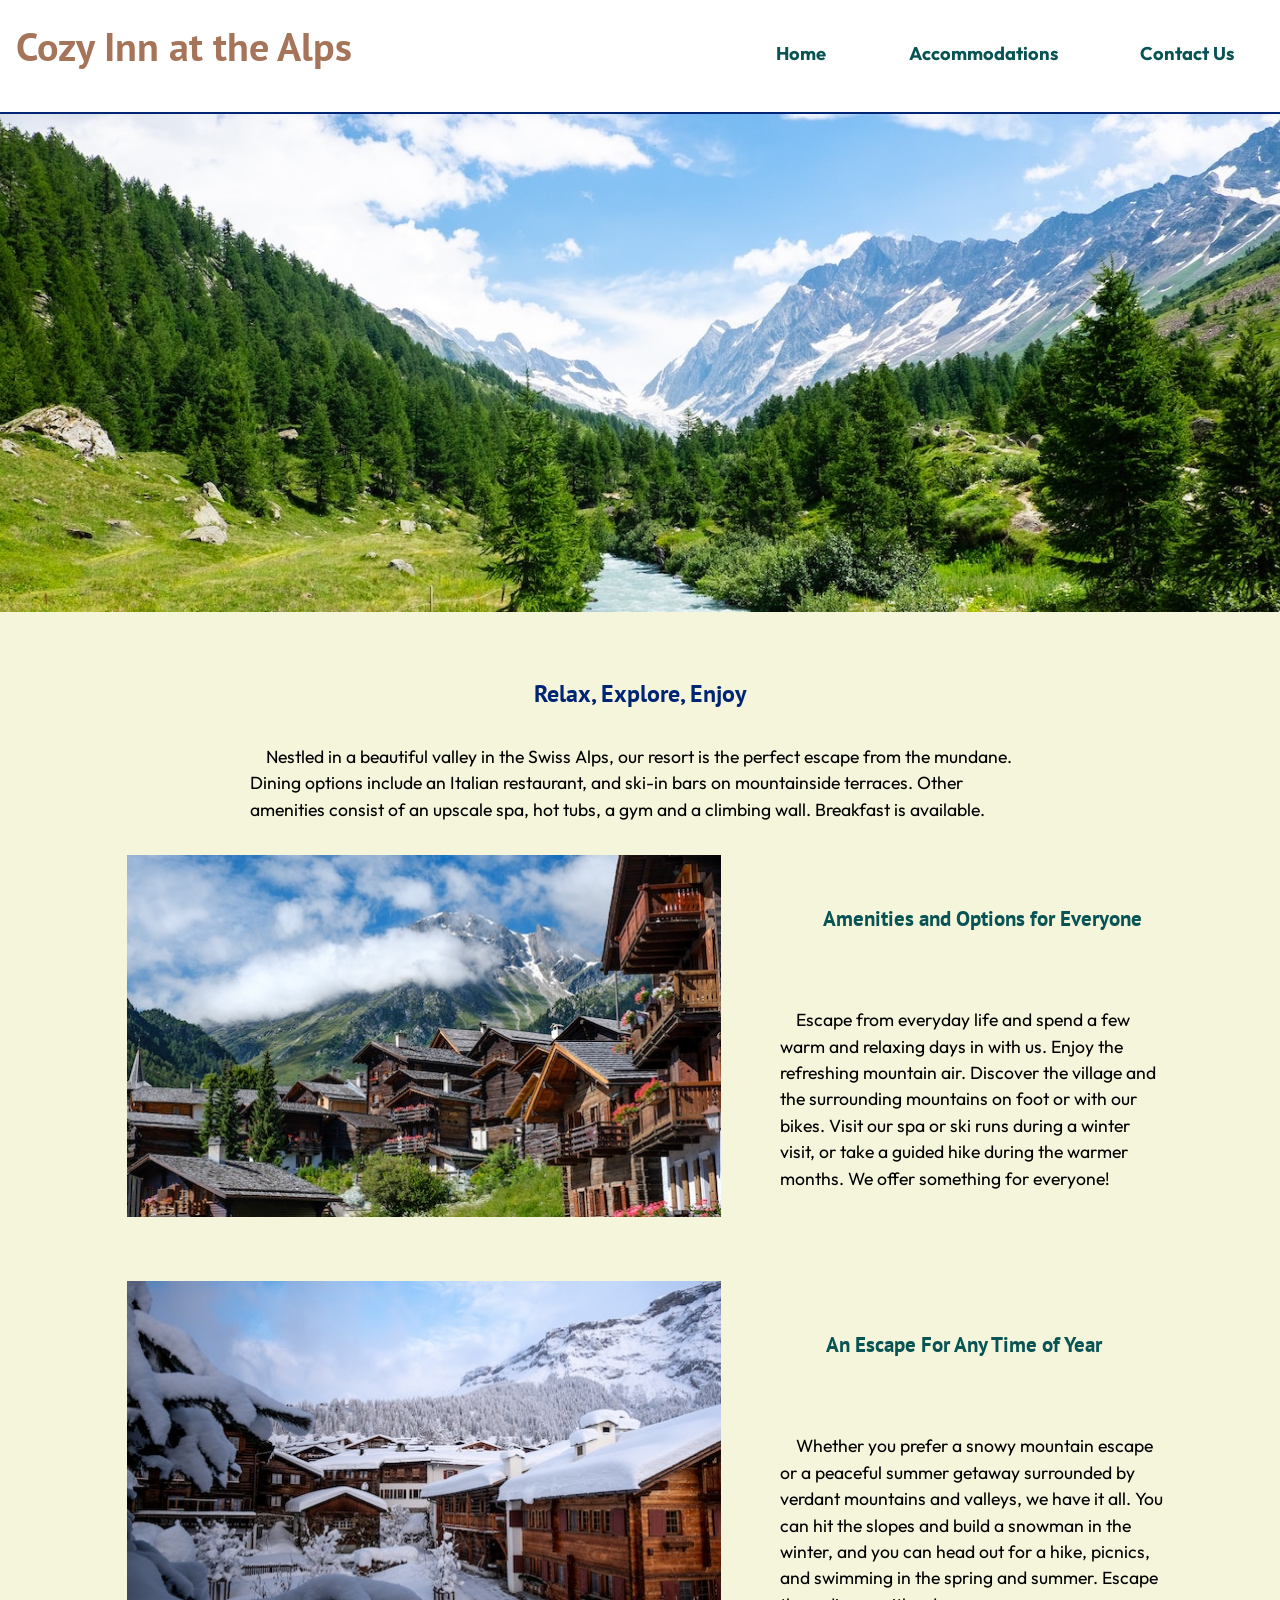
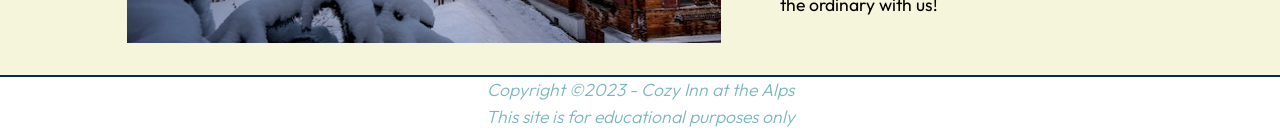
<file: index.html>
<!DOCTYPE html>
<html lang="en">
    <head>
        <meta charset="utf-8">
        <title>Cozy Inn Home Page</title>
        <meta name="author" content="Antonio Rodriguez Jr">
        <meta name="description" content="Cozy Inn at the Alps is your home, away from home. Enjoy a luxurious stay with us in the Swiss Alps and take in all Switzerland has to offer.">

        <!-- Favicon -->
        <link rel="shortcut icon" href="images/favicon.ico" type="image/x-icon">
        <link rel="icon" href="images/favicon.ico" type="image/x-icon">

        <!-- Fonts -->
        <link rel="preconnect" href="https://fonts.googleapis.com">
        <link rel="preconnect" href="https://fonts.gstatic.com" crossorigin>
        <link href="https://fonts.googleapis.com/css2?family=Outfit:wght@100..900&family=PT+Sans:ital,wght@0,400;0,700;1,400;1,700&display=swap" rel="stylesheet">

        <!-- Stylesheet -->
        <link rel="stylesheet" href="styles.css">

    </head>
    <body>
        <header>
            <a href="#"><h1>Cozy Inn at the Alps</h1></a>
            <nav>
                <ul>
                    <li><a href="#">Home</a></li>
                    <li><a href="#">Accommodations</a></li>
                    <li><a href="contact.html">Contact Us</a></li>
                    
                </ul>
            </nav>
                <img src="images/swiss-valley.jpg" alt="A lush valley in Switzerland covered with trees and the snow alps are in the distance">
        </header>
        <main>
            <h2>Relax, Explore, Enjoy</h2>
            <p>Nestled in a beautiful valley in the Swiss Alps, our resort is the perfect escape from the mundane. Dining options include an Italian restaurant, and ski-in bars on mountainside terraces. Other amenities consist of an upscale spa, hot tubs, a gym and a climbing wall. Breakfast is available.</p>
            <section id="group-1">
                <img src="images/swiss-chalet.jpg" alt="A close community of swiss chalets with the mountains in the background of the image">
                <h3>Amenities and Options for Everyone</h3>
                <p>Escape from everyday life and spend a few warm and relaxing days in with us. Enjoy the refreshing mountain air. Discover the village and the surrounding mountains on foot or with our bikes. Visit our spa or ski runs during a winter visit, or take a guided hike during the warmer months. We offer something for everyone!</p>
            </section>
            <section id="group-2">
                <img src="images/snowy-chalet.jpg" alt="A snowy group of chalets with snowy trees and a snow covered mountain in the background">
                <h3>An Escape For Any Time of Year</h3>
                <p>Whether you prefer a snowy mountain escape or a peaceful summer getaway surrounded by verdant mountains and valleys, we have it all. You can hit the slopes and build a snowman in the winter, and you can head out for a hike, picnics, and swimming in the spring and summer. Escape the ordinary with us!</p>
            </section>
        </main>
        <footer>
            <p>Copyright ©2023 - Cozy Inn at the Alps</p>
            <p>This site is for educational purposes only</p>
        </footer>
    </body>
</html>
</file>
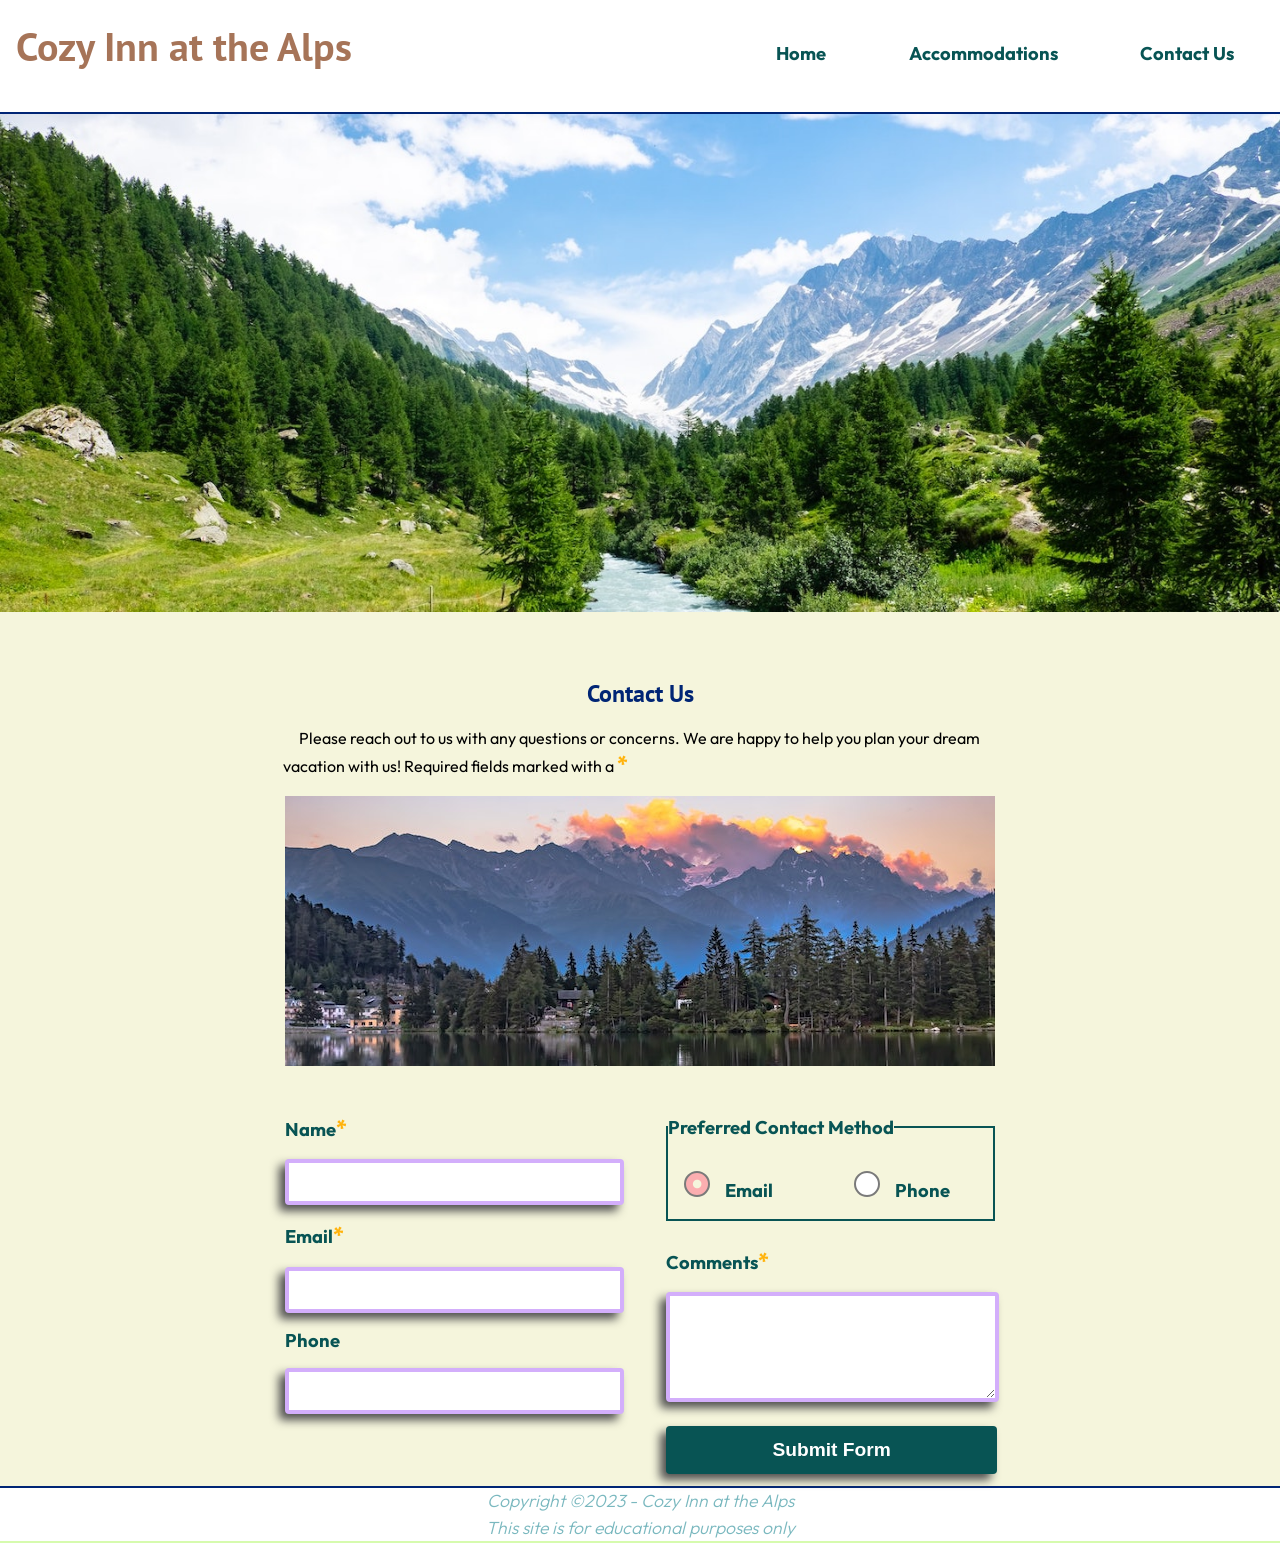
<file: contact.html>
<!DOCTYPE html>
<html lang="en">
    <head>
        <meta charset="utf-8">
        <title>Cozy Inn Contact Us Page</title>
        <meta name="author" content="Antonio Rodriguez Jr">
        <meta name="description" content="Cozy Inn at the Alps is your home, away from home. Enjoy a luxurious stay with us in the Swiss Alps and take in all Switzerland has to offer.">

        <!-- Favicon -->
        <link rel="shortcut icon" href="images/favicon.ico" type="image/x-icon">
        <link rel="icon" href="images/favicon.ico" type="image/x-icon">

        <!-- Fonts -->
        <link rel="preconnect" href="https://fonts.googleapis.com">
        <link rel="preconnect" href="https://fonts.gstatic.com" crossorigin>
        <link href="https://fonts.googleapis.com/css2?family=Outfit:wght@100..900&family=PT+Sans:ital,wght@0,400;0,700;1,400;1,700&display=swap" rel="stylesheet">

        <!-- Stylesheet -->
        <link rel="stylesheet" href="styles.css">

    </head>
    <body>
        <header>
            <a href="index.html"><h1>Cozy Inn at the Alps</h1></a>
            <nav>
                <ul>
                    <li><a href="index.html">Home</a></li>
                    <li><a href="#">Accommodations</a></li>
                    <li><a href="#">Contact Us</a></li>
                    
                </ul>
            </nav>
                <img src="images/swiss-valley.jpg" alt="A lush valley in Switzerland covered with trees and the snow alps are in the distance">
        </header>
        <main>
            <h2>Contact Us</h2>
            <p id="contact">Please reach out to us with any questions or concerns. We are happy to help you plan your dream vacation with us! Required fields marked with a <span class="required">*</span></p>
            <img src="images/swiss-sunset.jpg" alt="A wide view of a lake with houses, trees, and mountains in the distance during sunset." id="contactimg">
            <form action="https://wp.zybooks.com/form-viewer.php" method="POST" target="_blank">
            <div id="left">
                <label for="my-name">Name<span class="required">*</span></label>
                <input type="text" name="my-name" id="my-name" required>

                <label for="my-email">Email<span class="required">*</span></label>
                <input type="email" name="my-email" id="my-email" required>

                <label for="my-phone">Phone</label>
                <input type="tel" name="my-phone" id="my-phone" required>
            </div>
            <div id="right">
                <fieldset>
                    
                    <legend>Preferred Contact Method</legend>
                    
                    <input type="radio" name="contact-pref" id="pref-email" checked>
                    <label for="pref-email">Email</label>

                    <input type="radio" name="contact-pref" id="pref-phone">
                    <label for="pref-phone">Phone</label>
                    
                </fieldset>

                <label for="my-comments">Comments<span class="required">*</span></label>
                <textarea name="my-comments" id="my-comments" required></textarea>

                <input type="submit" name="my-submit" id="my-submit" value="Submit Form">
            </div>
            </form>
        </main>
        <footer>
            <p>Copyright ©2023 - Cozy Inn at the Alps</p>
            <p>This site is for educational purposes only</p>
        </footer>
    </body>
</html>
</file>
<file: styles.css>
/* OBFUSCATED BY CSSOBFUSCATOR.COM at 2025/05/03 07:39:57 */
body,div,input[type="radio"],html{margin-left:0;}div,html,input[type="radio"],body{margin-bottom:0;}#group-1 img{grid-column:1/span 2;}body,html{margin-right:0;}html,body{margin-top:0;}body,html{padding-left:0;}blockquote:before{content:"";}html,body{padding-bottom:0;}html,body{padding-right:0;}body,html{padding-top:0;}html{border-left-width:0;}html{border-bottom-width:0;}:root{--fonts:"Outfit",Arial,sans-serif;}html{border-right-width:0;}html{border-top-width:0;}html{border-left-style:none;}html{border-bottom-style:none;}html{border-right-style:none;}html{border-top-style:none;}html{border-left-color:currentColor;}html{border-bottom-color:currentColor;}html{border-right-color:currentColor;}html{border-top-color:currentColor;}input[type="radio"]{appearance:none;}html{border-image:none;}html{font-size:100%;}html{font:inherit;}body,html{vertical-align:baseline;}blockquote:before{content:none;}body{border-left-width:0;}body{border-bottom-width:0;}body{border-right-width:0;}body{border-top-width:0;}body{border-left-style:none;}body{border-bottom-style:none;}body{border-right-style:none;}body{border-top-style:none;}body{border-left-color:currentColor;}#group-1{display:grid;}body{border-bottom-color:currentColor;}body{border-right-color:currentColor;}body{border-top-color:currentColor;}body{border-image:none;}:root{--hd-fonts:"PT Sans",Arial,sans-serif;}body{font-size:100%;}body{font:inherit;}blockquote:after{content:"";}#group-1 img{grid-row:1/span 2;}input[type="radio"],applet,span,div{margin-right:0;}applet,input[type="radio"],span,div{margin-top:0;}span,div{padding-left:0;}div,span{padding-bottom:0;}span,div{padding-right:0;}blockquote:after{content:none;}span,div{padding-top:0;}div{border-left-width:0;}div{border-bottom-width:0;}div{border-right-width:0;}div{border-top-width:0;}div{border-left-style:none;}div{border-bottom-style:none;}q:before{content:"";}div{border-right-style:none;}div{border-top-style:none;}div{border-left-color:currentColor;}div{border-bottom-color:currentColor;}div{border-right-color:currentColor;}div{border-top-color:currentColor;}div{border-image:none;}div{font-size:100%;}div{font:inherit;}div,span{vertical-align:baseline;}applet,span{margin-left:0;}span,applet{margin-bottom:0;}span{border-left-width:0;}span{border-bottom-width:0;}span{border-right-width:0;}#group-1{grid-template-columns:1fr 1fr 1fr;}span{border-top-width:0;}span{border-left-style:none;}span{border-bottom-style:none;}span{border-right-style:none;}span{border-top-style:none;}#group-1{gap:1rem;}span{border-left-color:currentColor;}span{border-bottom-color:currentColor;}#group-1 h3{text-align:center;}span{border-right-color:currentColor;}span{border-top-color:currentColor;}span{border-image:none;}span{font-size:100%;}span{font:inherit;}input[type="radio"],object,iframe,applet{padding-left:0;}applet,object{padding-bottom:0;}applet,object{padding-right:0;}applet,object{padding-top:0;}#group-1 h3{padding-top:5rem;}applet{border-left-width:0;}input[type="radio"] + label::before{content:" ";}applet{border-bottom-width:0;}applet{border-right-width:0;}applet{border-top-width:0;}applet{border-left-style:none;}applet{border-bottom-style:none;}applet{border-right-style:none;}applet{border-top-style:none;}applet{border-left-color:currentColor;}applet{border-bottom-color:currentColor;}applet{border-right-color:currentColor;}applet{border-top-color:currentColor;}q:before{content:none;}applet{border-image:none;}applet{font-size:100%;}applet{font:inherit;}applet,object{vertical-align:baseline;}iframe,object{margin-left:0;}#group-1 h3,h1,iframe,object{margin-bottom:0;}iframe,object{margin-right:0;}#group-1 h3,#group-1{margin-left:auto;}input[type="radio"] + label::before{font-size:2.2rem;}h1,object,#group-1 h3,iframe{margin-top:0;}object{border-left-width:0;}object{border-bottom-width:0;}object{border-right-width:0;}object{border-top-width:0;}object{border-left-style:none;}q:after{content:"";}object{border-bottom-style:none;}object{border-right-style:none;}object{border-top-style:none;}object{border-left-color:currentColor;}q:after{content:none;}object{border-bottom-color:currentColor;}object{border-right-color:currentColor;}object{border-top-color:currentColor;}object{border-image:none;}object{font-size:100%;}object{font:inherit;}input[type="radio"],iframe,h2,h1{padding-bottom:0;}h1,iframe{padding-right:0;}iframe,h1{padding-top:0;}iframe{border-left-width:0;}#group-1,#group-1 h3{margin-right:auto;}iframe{border-bottom-width:0;}iframe{border-right-width:0;}iframe{border-top-width:0;}iframe{border-left-style:none;}iframe{border-bottom-style:none;}iframe{border-right-style:none;}iframe{border-top-style:none;}iframe{border-left-color:currentColor;}iframe{border-bottom-color:currentColor;}iframe{border-right-color:currentColor;}iframe{border-top-color:currentColor;}iframe{border-image:none;}iframe{font-size:100%;}iframe{font:inherit;}iframe,h1{vertical-align:baseline;}h2,h1{margin-left:0;}h1,h2{margin-right:0;}h1,h2{padding-left:0;}#group-1 h3{position:relative;}h1{border-left-width:0;}h1{border-bottom-width:0;}#group-1,h2,h4,h3{margin-bottom:0;}h1{border-right-width:0;}h1{border-top-width:0;}h1{border-left-style:none;}h1{border-bottom-style:none;}h1{border-right-style:none;}h1{border-top-style:none;}h1{border-left-color:currentColor;}#group-1 h3{left:-5.625pc;}h1{border-bottom-color:currentColor;}h1{border-right-color:currentColor;}h1{border-top-color:currentColor;}h1{border-image:none;}h1{font-size:100%;}h1{font:inherit;}h2,h4,h3,#group-1{margin-top:0;}header > a{text-decoration:none;}h2,h3{padding-right:0;}:root{--lt-green:#d6fbae;}h2,h3{padding-top:0;}h2{border-left-width:0;}h2{border-bottom-width:0;}h2{border-right-width:0;}h2{border-top-width:0;}h2{border-left-style:none;}h2{border-bottom-style:none;}h2{border-right-style:none;}h2{border-top-style:none;}h2{border-left-color:currentColor;}nav a:hover{color:var(--lt-purple);}h2{border-bottom-color:currentColor;}h2{border-right-color:currentColor;}h2{border-top-color:currentColor;}h2{border-image:none;}h2{font-size:100%;}h2{font:inherit;}h2,h3{vertical-align:baseline;}:root{--lt-blue:#aefbfa;}h3,h4{margin-left:0;}h3,h4{margin-right:0;}h4,h3{padding-left:0;}h3,h4{padding-bottom:0;}h3{border-left-width:0;}h3{border-bottom-width:0;}h3{border-right-width:0;}h3{border-top-width:0;}h3{border-left-style:none;}h3{border-bottom-style:none;}h3{border-right-style:none;}h3{border-top-style:none;}h3{border-left-color:currentColor;}#group-2{display:grid;}h3{border-bottom-color:currentColor;}h3{border-right-color:currentColor;}h3{border-top-color:currentColor;}h3{border-image:none;}h3{font-size:100%;}h3{font:inherit;}:root{--lt-purple:#d3aefb;}h4,h5{padding-right:0;}h4,h5{padding-top:0;}h4{border-left-width:0;}h4{border-bottom-width:0;}h4{border-right-width:0;}#group-1 p{margin-left:auto;}h4{border-top-width:0;}h4{border-left-style:none;}h4{border-bottom-style:none;}h4{border-right-style:none;}#group-2{grid-template-columns:1fr 1fr 1fr;}h4{border-top-style:none;}h5,#group-1 p,p,h6{margin-bottom:0;}h4{border-left-color:currentColor;}h4{border-bottom-color:currentColor;}h4{border-right-color:currentColor;}h4{border-top-color:currentColor;}h4{border-image:none;}h4{font-size:100%;}h4{font:inherit;}h4,h5{vertical-align:baseline;}h5,h6{margin-left:0;}header > a{align-content:center;}h6,h5{margin-right:0;}h6,p,h5,#group-1 p{margin-top:0;}h5,h6{padding-left:0;}h6,h5{padding-bottom:0;}#group-1 p{margin-right:auto;}h5{border-left-width:0;}h5{border-bottom-width:0;}h5{border-right-width:0;}h5{border-top-width:0;}header > a{justify-content:center;}h5{border-left-style:none;}h5{border-bottom-style:none;}h5{border-right-style:none;}:root{--lt-red:#fbaeb0;}h5{border-top-style:none;}h5{border-left-color:currentColor;}h5{border-bottom-color:currentColor;}h5{border-right-color:currentColor;}h5{border-top-color:currentColor;}h5{border-image:none;}h5{font-size:100%;}h5{font:inherit;}:root{--blue:#002575;}p,h6,input[type="radio"],blockquote{padding-right:0;}:root{--teal:#085454;}h6,blockquote,p,input[type="radio"]{padding-top:0;}input[type="radio"] + label::before{line-height:.65;}h6{border-left-width:0;}h6{border-bottom-width:0;}h6{border-right-width:0;}h6{border-top-width:0;}h6{border-left-style:none;}h6{border-bottom-style:none;}#group-1 p{padding-left:1rem;}h6{border-right-style:none;}h6{border-top-style:none;}h6{border-left-color:currentColor;}h6{border-bottom-color:currentColor;}h6{border-right-color:currentColor;}h6{border-top-color:currentColor;}h6{border-image:none;}h6{font-size:100%;}h6{font:inherit;}p,h6{vertical-align:baseline;}blockquote,p{margin-left:0;}p,blockquote{margin-right:0;}p,blockquote{padding-left:0;}blockquote,#group-1 p,p,pre{padding-bottom:0;}input[type="radio"] + label::before{border-radius:50%;}p{border-left-width:0;}p{border-bottom-width:0;}p{border-right-width:0;}p{border-top-width:0;}p{border-left-style:none;}p{border-bottom-style:none;}p{border-right-style:none;}p{border-top-style:none;}p{border-left-color:currentColor;}p{border-bottom-color:currentColor;}p{border-right-color:currentColor;}p{border-top-color:currentColor;}p{border-image:none;}p{font-size:100%;}p{font:inherit;}input[type="radio"] + label::before{display:inline-block;}blockquote,pre{margin-bottom:0;}blockquote,pre{margin-top:0;}blockquote{border-left-width:0;}header img{display:block;}blockquote{border-bottom-width:0;}blockquote{border-right-width:0;}blockquote{border-top-width:0;}blockquote{border-left-style:none;}blockquote{border-bottom-style:none;}blockquote{border-right-style:none;}blockquote{border-top-style:none;}blockquote{border-left-color:currentColor;}blockquote{border-bottom-color:currentColor;}blockquote{border-right-color:currentColor;}blockquote{border-top-color:currentColor;}blockquote{border-image:none;}blockquote{font-size:100%;}blockquote{font:inherit;}pre,blockquote{vertical-align:baseline;}a,pre{margin-left:0;}:root{--lt-cyan:#7ab8bf;}#group-1 p{padding-right:1rem;}#group-2{gap:1rem;}a,pre{margin-right:0;}a,pre{padding-left:0;}:root{--yellow:#ffb30d;}a,pre{padding-right:0;}#group-1 p,a,abbr,pre{padding-top:0;}pre{border-left-width:0;}input[type="radio"]:checked + label::before{content:"•";}pre{border-bottom-width:0;}pre{border-right-width:0;}pre{border-top-width:0;}pre{border-left-style:none;}pre{border-bottom-style:none;}pre{border-right-style:none;}#group-2{margin-left:auto;}pre{border-top-style:none;}pre{border-left-color:currentColor;}pre{border-bottom-color:currentColor;}pre{border-right-color:currentColor;}pre{border-top-color:currentColor;}pre{border-image:none;}pre{font-size:100%;}pre{font:inherit;}abbr,#group-2,acronym,a{margin-bottom:0;}#group-2,a,acronym,abbr{margin-top:0;}abbr,a{padding-bottom:0;}a{border-left-width:0;}a{border-bottom-width:0;}a{border-right-width:0;}#group-1 p{position:relative;}a{border-top-width:0;}a{border-left-style:none;}a{border-bottom-style:none;}a{border-right-style:none;}a{border-top-style:none;}a{border-left-color:currentColor;}a{border-bottom-color:currentColor;}a{border-right-color:currentColor;}input[type="radio"] + label::before{height:1.25pc;}header img{width:100%;}#group-2{margin-right:auto;}a{border-top-color:currentColor;}a{border-image:none;}a{font-size:100%;}a{font:inherit;}abbr,a{vertical-align:baseline;}abbr,acronym{margin-left:0;}abbr,acronym{margin-right:0;}abbr,acronym{padding-left:0;}abbr,acronym{padding-right:0;}input[type="radio"] + label::before{width:16.5pt;}abbr{border-left-width:0;}abbr{border-bottom-width:0;}abbr{border-right-width:0;}abbr{border-top-width:0;}abbr{border-left-style:none;}abbr{border-bottom-style:none;}abbr{border-right-style:none;}abbr{border-top-style:none;}abbr{border-left-color:currentColor;}#group-1 p{left:-75pt;}abbr{border-bottom-color:currentColor;}abbr{border-right-color:currentColor;}abbr{border-top-color:currentColor;}abbr{border-image:none;}abbr{font-size:100%;}abbr{font:inherit;}input[type="radio"] + label::before{text-align:center;}address,acronym{padding-bottom:0;}#contact{margin-left:auto;}acronym,address{padding-top:0;}acronym{border-left-width:0;}acronym{border-bottom-width:0;}acronym{border-right-width:0;}big,#contact,address,cite{margin-bottom:0;}acronym{border-top-width:0;}acronym{border-left-style:none;}acronym{border-bottom-style:none;}acronym{border-right-style:none;}#contact{margin-right:auto;}acronym{border-top-style:none;}acronym{border-left-color:currentColor;}acronym{border-bottom-color:currentColor;}acronym{border-right-color:currentColor;}acronym{border-top-color:currentColor;}acronym{border-image:none;}acronym{font-size:100%;}acronym{font:inherit;}acronym,address{vertical-align:baseline;}big,address{margin-left:0;}address,big{margin-right:0;}big,cite,address,#contact{margin-top:0;}address,big{padding-left:0;}big,address{padding-right:0;}address{border-left-width:0;}address{border-bottom-width:0;}address{border-right-width:0;}address{border-top-width:0;}address{border-left-style:none;}address{border-bottom-style:none;}address{border-right-style:none;}address{border-top-style:none;}address{border-left-color:currentColor;}address{border-bottom-color:currentColor;}address{border-right-color:currentColor;}address{border-top-color:currentColor;}address{border-image:none;}#contact{padding-left:1rem;}address{font-size:100%;}address{font:inherit;}big,cite{padding-bottom:0;}cite,big{padding-top:0;}big{border-left-width:0;}big{border-bottom-width:0;}big{border-right-width:0;}big{border-top-width:0;}big{border-left-style:none;}big{border-bottom-style:none;}big{border-right-style:none;}big{border-top-style:none;}big{border-left-color:currentColor;}big{border-bottom-color:currentColor;}#contact{padding-bottom:1rem;}big{border-right-color:currentColor;}big{border-top-color:currentColor;}big{border-image:none;}big{font-size:100%;}big{font:inherit;}cite,big{vertical-align:baseline;}code,cite{margin-left:0;}code,cite{margin-right:0;}cite,code{padding-left:0;}code,cite{padding-right:0;}cite{border-left-width:0;}cite{border-bottom-width:0;}cite{border-right-width:0;}cite{border-top-width:0;}cite{border-left-style:none;}cite{border-bottom-style:none;}cite{border-right-style:none;}cite{border-top-style:none;}cite{border-left-color:currentColor;}cite{border-bottom-color:currentColor;}cite{border-right-color:currentColor;}cite{border-top-color:currentColor;}cite{border-image:none;}cite{font-size:100%;}cite{font:inherit;}header img{height:auto;}del,code{margin-bottom:0;}del,code{margin-top:0;}header img{margin-left:auto;}code,del{padding-bottom:0;}header img{margin-bottom:1rem;}code,del{padding-top:0;}code{border-left-width:0;}code{border-bottom-width:0;}code{border-right-width:0;}code{border-top-width:0;}code{border-left-style:none;}code{border-bottom-style:none;}code{border-right-style:none;}code{border-top-style:none;}code{border-left-color:currentColor;}header img{margin-right:auto;}code{border-bottom-color:currentColor;}code{border-right-color:currentColor;}code{border-top-color:currentColor;}code{border-image:none;}code{font-size:100%;}code{font:inherit;}del,code{vertical-align:baseline;}del,dfn{margin-left:0;}#contact{padding-right:1rem;}dfn,del{margin-right:0;}header img{margin-top:1rem;}dfn,del{padding-left:0;}del,dfn{padding-right:0;}del{border-left-width:0;}del{border-bottom-width:0;}header img{border-top-width:1.5pt;}del{border-right-width:0;}del{border-top-width:0;}del{border-left-style:none;}del{border-bottom-style:none;}del{border-right-style:none;}del{border-top-style:none;}del{border-left-color:currentColor;}del{border-bottom-color:currentColor;}del{border-right-color:currentColor;}del{border-top-color:currentColor;}del{border-image:none;}del{font-size:100%;}del{font:inherit;}em,dfn{margin-bottom:0;}dfn,em{margin-top:0;}dfn,em{padding-bottom:0;}dfn,em{padding-top:0;}dfn{border-left-width:0;}dfn{border-bottom-width:0;}dfn{border-right-width:0;}dfn{border-top-width:0;}dfn{border-left-style:none;}dfn{border-bottom-style:none;}input[type="radio"] + label::before{margin-right:.15625in;}#contact{padding-top:1rem;}dfn{border-right-style:none;}dfn{border-top-style:none;}dfn{border-left-color:currentColor;}dfn{border-bottom-color:currentColor;}dfn{border-right-color:currentColor;}dfn{border-top-color:currentColor;}dfn{border-image:none;}dfn{font-size:100%;}dfn{font:inherit;}dfn,em{vertical-align:baseline;}img,em{margin-left:0;}img,em{margin-right:0;}img,em{padding-left:0;}em,img{padding-right:0;}em{border-left-width:0;}em{border-bottom-width:0;}em{border-right-width:0;}em{border-top-width:0;}em{border-left-style:none;}em{border-bottom-style:none;}#group-1 p{text-indent:1rem;}em{border-right-style:none;}em{border-top-style:none;}em{border-left-color:currentColor;}em{border-bottom-color:currentColor;}em{border-right-color:currentColor;}em{border-top-color:currentColor;}em{border-image:none;}em{font-size:100%;}em{font:inherit;}#group-2 img{grid-column:1/span 2;}#group-2 img{grid-row:1/span 2;}ins,img{margin-bottom:0;}img,ins{margin-top:0;}img,ins{padding-bottom:0;}img,ins{padding-top:0;}img{border-left-width:0;}header img{border-top-style:solid;}#group-2 h3{text-align:center;}img{border-bottom-width:0;}img{border-right-width:0;}img{border-top-width:0;}img{border-left-style:none;}img{border-bottom-style:none;}img{border-right-style:none;}img{border-top-style:none;}img{border-left-color:currentColor;}img{border-bottom-color:currentColor;}img{border-right-color:currentColor;}#contact{font-size:1rem;}input[type="radio"]{border-left-width:medium;}img{border-top-color:currentColor;}img{border-image:none;}img{font-size:100%;}img{font:inherit;}img,ins{vertical-align:baseline;}ins,kbd{margin-left:0;}ins,kbd{margin-right:0;}#contact{line-height:1.35;}ins,kbd{padding-left:0;}kbd,ins{padding-right:0;}:root{--brown:#a67458;}ins{border-left-width:0;}ins{border-bottom-width:0;}ins{border-right-width:0;}ins{border-top-width:0;}ins{border-left-style:none;}ins{border-bottom-style:none;}ins{border-right-style:none;}ins{border-top-style:none;}ins{border-left-color:currentColor;}ins{border-bottom-color:currentColor;}ins{border-right-color:currentColor;}ins{border-top-color:currentColor;}ins{border-image:none;}ins{font-size:100%;}input[type="radio"]{border-bottom-width:medium;}ins{font:inherit;}s,#contactimg,kbd,q{margin-bottom:0;}#contactimg,s,q,kbd{margin-top:0;}header img{border-top-color:var(--blue);}#contactimg{margin-left:auto;}kbd,q{padding-bottom:0;}kbd,q{padding-top:0;}kbd{border-left-width:0;}kbd{border-bottom-width:0;}kbd{border-right-width:0;}kbd{border-top-width:0;}#group-2 h3{padding-top:5rem;}kbd{border-left-style:none;}header img{border-image:none;}kbd{border-bottom-style:none;}kbd{border-right-style:none;}kbd{border-top-style:none;}kbd{border-left-color:currentColor;}kbd{border-bottom-color:currentColor;}kbd{border-right-color:currentColor;}kbd{border-top-color:currentColor;}input[type="radio"]{border-right-width:medium;}kbd{border-image:none;}kbd{font-size:100%;}kbd{font:inherit;}#contactimg{margin-right:auto;}q,kbd{vertical-align:baseline;}q,s{margin-left:0;}q,s{margin-right:0;}q,s{padding-left:0;}s,q{padding-right:0;}q{border-left-width:0;}q{border-bottom-width:0;}q{border-right-width:0;}q{border-top-width:0;}input[type="radio"],q{border-left-style:none;}q{border-bottom-style:none;}q{border-right-style:none;}q{border-top-style:none;}q{border-left-color:currentColor;}q{border-bottom-color:currentColor;}q{border-right-color:currentColor;}q{border-top-color:currentColor;}input[type="radio"]{border-top-width:medium;}q{border-image:none;}input[type="radio"] + label::before{border-left-width:.125pc;}q{font-size:100%;}q{font:inherit;}#group-2 h3{margin-left:auto;}nav ul{display:flex;}samp,s{padding-bottom:0;}samp,s{padding-top:0;}s{border-left-width:0;}s{border-bottom-width:0;}s{border-right-width:0;}nav ul{gap:.208333333in;}s{border-top-width:0;}s{border-left-style:none;}s{border-bottom-style:none;}s{border-right-style:none;}s{border-top-style:none;}s{border-left-color:currentColor;}s{border-bottom-color:currentColor;}s{border-right-color:currentColor;}s{border-top-color:currentColor;}s{border-image:none;}s{font-size:100%;}s{font:inherit;}small,samp,#group-2 h3,strike{margin-bottom:0;}samp,s{vertical-align:baseline;}small,samp{margin-left:0;}#group-2 h3{margin-right:auto;}small,samp{margin-right:0;}nav ul{justify-content:space-evenly;}small,samp{margin-top:0;}#contactimg,small,strike,samp{padding-left:0;}samp,small{padding-right:0;}samp{border-left-width:0;}samp{border-bottom-width:0;}samp{border-right-width:0;}samp{border-top-width:0;}samp{border-left-style:none;}:root{--lt-gray:#7a7a7a;}samp{border-bottom-style:none;}samp{border-right-style:none;}samp{border-top-style:none;}samp{border-left-color:currentColor;}samp{border-bottom-color:currentColor;}samp{border-right-color:currentColor;}samp{border-top-color:currentColor;}samp{border-image:none;}samp{font-size:100%;}samp{font:inherit;}strong,#contactimg,strike,small{padding-bottom:0;}strike,small{padding-top:0;}small{border-left-width:0;}small{border-bottom-width:0;}small{border-right-width:0;}small{border-top-width:0;}small{border-left-style:none;}input[type="radio"],small{border-bottom-style:none;}small{border-right-style:none;}small{border-top-style:none;}nav a:hover{border-top-width:2px;}small{border-left-color:currentColor;}small{border-bottom-color:currentColor;}small{border-right-color:currentColor;}small{border-top-color:currentColor;}small{border-image:none;}small{font-size:100%;}small{font:inherit;}strike,small{vertical-align:baseline;}strong,strike{margin-left:0;}strong,strike{margin-right:0;}strike,sub,#group-2 h3,strong{margin-top:0;}strike,sub,#contactimg,strong{padding-right:0;}strike{border-left-width:0;}strike{border-bottom-width:0;}strike{border-right-width:0;}strike{border-top-width:0;}strike{border-left-style:none;}strike{border-bottom-style:none;}input[type="radio"],strike{border-right-style:none;}strike{border-top-style:none;}strike{border-left-color:currentColor;}strike{border-bottom-color:currentColor;}strike{border-right-color:currentColor;}strike{border-top-color:currentColor;}strike{border-image:none;}strike{font-size:100%;}strike{font:inherit;}strong,sub{margin-bottom:0;}sub,strong{padding-left:0;}sub,sup,#contactimg,strong{padding-top:0;}strong{border-left-width:0;}strong{border-bottom-width:0;}strong{border-right-width:0;}strong{border-top-width:0;}strong{border-left-style:none;}strong{border-bottom-style:none;}strong{border-right-style:none;}input[type="radio"],strong{border-top-style:none;}strong{border-left-color:currentColor;}strong{border-bottom-color:currentColor;}strong{border-right-color:currentColor;}strong{border-top-color:currentColor;}strong{border-image:none;}strong{font-size:100%;}strong{font:inherit;}sub,strong{vertical-align:baseline;}sup,sub{margin-left:0;}sup,sub{margin-right:0;}sup,sub{padding-bottom:0;}sub{border-left-width:0;}sub{border-bottom-width:0;}sub{border-right-width:0;}sub{border-top-width:0;}sub{border-left-style:none;}sub{border-bottom-style:none;}sub{border-right-style:none;}#left{margin-left:1rem;}sub{border-top-style:none;}sub{border-left-color:currentColor;}sub{border-bottom-color:currentColor;}input[type="radio"] + label::before{border-bottom-width:.125pc;}sub{border-right-color:currentColor;}sub{border-top-color:currentColor;}sub{border-image:none;}:root{--dk-gray:#505050;}sub{font-size:100%;}sub{font:inherit;}nav ul{list-style-type:none;}tt,sup{margin-bottom:0;}#left{margin-bottom:2rem;}#left,sup,var,tt{margin-top:0;}sup,tt{padding-left:0;}sup,tt{padding-right:0;}sup{border-left-width:0;}sup{border-bottom-width:0;}sup{border-right-width:0;}sup{border-top-width:0;}sup{border-left-style:none;}sup{border-bottom-style:none;}sup{border-right-style:none;}sup{border-top-style:none;}nav ul{margin-left:auto;}sup,input[type="radio"]{border-left-color:currentColor;}sup{border-bottom-color:currentColor;}sup{border-right-color:currentColor;}#left{margin-right:1rem;}sup{border-top-color:currentColor;}sup{border-image:none;}sup{font-size:100%;}sup{font:inherit;}tt,sup{vertical-align:baseline;}tt,var{margin-left:0;}tt,var{margin-right:0;}var,tt{padding-bottom:0;}tt,var{padding-top:0;}tt{border-left-width:0;}tt{border-bottom-width:0;}tt{border-right-width:0;}tt{border-top-width:0;}#my-submit:focus{outline:2.25pt solid var(--yellow);}tt{border-left-style:none;}tt{border-bottom-style:none;}tt{border-right-style:none;}tt{border-top-style:none;}tt{border-left-color:currentColor;}tt{border-bottom-color:currentColor;}tt{border-right-color:currentColor;}tt{border-top-color:currentColor;}tt{border-image:none;}tt{font-size:100%;}tt{font:inherit;}#group-2 h3{position:relative;}#group-2 p,b,nav ul,var{margin-bottom:0;}var,b{padding-left:0;}input[type="radio"] + label::before{border-right-width:.125pc;}b,var{padding-right:0;}#group-2 h3{left:-6.75pc;}var{border-left-width:0;}var{border-bottom-width:0;}var{border-right-width:0;}var{border-top-width:0;}#left{padding-left:1rem;}var{border-left-style:none;}var{border-bottom-style:none;}#left{padding-bottom:1rem;}var{border-right-style:none;}var{border-top-style:none;}var{border-left-color:currentColor;}var{border-bottom-color:currentColor;}var{border-right-color:currentColor;}#group-2 p{margin-left:auto;}var{border-top-color:currentColor;}var{border-image:none;}var{font-size:100%;}var{font:inherit;}var,b{vertical-align:baseline;}b,u{margin-left:0;}u,b{margin-right:0;}b,u{margin-top:0;}u,b{padding-bottom:0;}u,b{padding-top:0;}b{border-left-width:0;}b{border-bottom-width:0;}b{border-right-width:0;}b{border-top-width:0;}:root{--blk:#000;}b{border-left-style:none;}#left{padding-right:1rem;}b{border-bottom-style:none;}b{border-right-style:none;}b{border-top-style:none;}b{border-left-color:currentColor;}b{border-bottom-color:currentColor;}b{border-right-color:currentColor;}#group-2 p,nav ul{margin-right:auto;}b{border-top-color:currentColor;}b{border-image:none;}b{font-size:100%;}b{font:inherit;}i,u{margin-bottom:0;}u,i{padding-left:0;}u,i{padding-right:0;}:root{--white:#fff;}u{border-left-width:0;}u{border-bottom-width:0;}u{border-right-width:0;}u{border-top-width:0;}u{border-left-style:none;}u{border-bottom-style:none;}u{border-right-style:none;}u{border-top-style:none;}u{border-left-color:currentColor;}input[type="radio"],u{border-bottom-color:currentColor;}u{border-right-color:currentColor;}u{border-top-color:currentColor;}u{border-image:none;}u{font-size:100%;}u{font:inherit;}u,i{vertical-align:baseline;}center,i{margin-left:0;}i,center{margin-right:0;}center,#group-2 p,dl,i{margin-top:0;}i,center{padding-bottom:0;}i,center{padding-top:0;}i{border-left-width:0;}i{border-bottom-width:0;}i{border-right-width:0;}i{border-top-width:0;}i{border-left-style:none;}i{border-bottom-style:none;}i{border-right-style:none;}i{border-top-style:none;}i{border-left-color:currentColor;}i{border-bottom-color:currentColor;}i,input[type="radio"]{border-right-color:currentColor;}i{border-top-color:currentColor;}i{border-image:none;}i{font-size:100%;}i{font:inherit;}dl,center{margin-bottom:0;}center,dl{padding-left:0;}dl,center{padding-right:0;}:root{--beige:#f5f5dc;}center{border-left-width:0;}center{border-bottom-width:0;}center{border-right-width:0;}center{border-top-width:0;}center{border-left-style:none;}center{border-bottom-style:none;}center{border-right-style:none;}center{border-top-style:none;}center{border-left-color:currentColor;}center{border-bottom-color:currentColor;}center{border-right-color:currentColor;}center{border-top-color:currentColor;}center{border-image:none;}center{font-size:100%;}center{font:inherit;}dl,center{vertical-align:baseline;}dl,dt{margin-left:0;}input[type="radio"] + label::before{border-top-width:.125pc;}dt,dl{margin-right:0;}dt,#group-2 p,dd,dl{padding-bottom:0;}dl,dt{padding-top:0;}#left{padding-top:1rem;}dl{border-left-width:0;}dl{border-bottom-width:0;}dl{border-right-width:0;}dl{border-top-width:0;}dl{border-left-style:none;}dl{border-bottom-style:none;}dl{border-right-style:none;}dl{border-top-style:none;}dl{border-left-color:currentColor;}dl{border-bottom-color:currentColor;}dl{border-right-color:currentColor;}dl{border-top-color:currentColor;}dl{border-image:none;}dl{font-size:100%;}dl{font:inherit;}dt,dd{margin-bottom:0;}ol,dd,nav ul,dt{margin-top:0;}#group-2 p{padding-left:1rem;}dt,dd{padding-left:0;}dd,dt{padding-right:0;}dt{border-left-width:0;}dt{border-bottom-width:0;}nav ul{padding-top:1.5rem;}dt{border-right-width:0;}dt{border-top-width:0;}dt{border-left-style:none;}dt{border-bottom-style:none;}dt{border-right-style:none;}dt{border-top-style:none;}dt{border-left-color:currentColor;}dt{border-bottom-color:currentColor;}dt{border-right-color:currentColor;}nav ul{padding-left:5rem;}dt{border-top-color:currentColor;}dt{border-image:none;}dt{font-size:100%;}dt{font:inherit;}dt,dd{vertical-align:baseline;}dd,ol{margin-left:0;}dd,ol{margin-right:0;}ol,dd{padding-top:0;}dd{border-left-width:0;}dd{border-bottom-width:0;}dd{border-right-width:0;}nav a{text-decoration:none;}dd{border-top-width:0;}dd{border-left-style:none;}dd{border-bottom-style:none;}dd{border-right-style:none;}dd{border-top-style:none;}dd{border-left-color:currentColor;}nav a{font-size:1.15rem;}dd{border-bottom-color:currentColor;}dd{border-right-color:currentColor;}dd{border-top-color:currentColor;}dd{border-image:none;}dd{font-size:100%;}dd{font:inherit;}input[type="radio"] + label::before{border-left-style:solid;}ul,ol{margin-bottom:0;}ol,ul{padding-left:0;}ul,ol{padding-bottom:0;}ol,ul{padding-right:0;}ol{border-left-width:0;}ol{border-bottom-width:0;}ol{border-right-width:0;}ol{border-top-width:0;}ol{border-left-style:none;}ol{border-bottom-style:none;}ol{border-right-style:none;}ol{border-top-style:none;}#right{margin-left:1rem;}ol{border-left-color:currentColor;}ol{border-bottom-color:currentColor;}ol{border-right-color:currentColor;}input[type="radio"],ol{border-top-color:currentColor;}input[type="radio"],ol{border-image:none;}ol{font-size:100%;}ol{font:inherit;}ol,ul{vertical-align:baseline;}ul,li{margin-left:0;}nav a{font-weight:bold;}li,ul{margin-right:0;}input[type="radio"] + label::before{border-bottom-style:solid;}li,ul{margin-top:0;}#group-2 p{padding-right:1rem;}li,fieldset,ul,#group-2 p{padding-top:0;}ul{border-left-width:0;}ul{border-bottom-width:0;}ul{border-right-width:0;}ul{border-top-width:0;}ul{border-left-style:none;}ul{border-bottom-style:none;}ul{border-right-style:none;}ul{border-top-style:none;}ul{border-left-color:currentColor;}ul{border-bottom-color:currentColor;}ul{border-right-color:currentColor;}ul{border-top-color:currentColor;}ul{border-image:none;}ul{font-size:100%;}ul{font:inherit;}fieldset,li{margin-bottom:0;}fieldset,li{padding-left:0;}li,fieldset{padding-bottom:0;}fieldset,li{padding-right:0;}li{border-left-width:0;}li{border-bottom-width:0;}li{border-right-width:0;}li{border-top-width:0;}li{border-left-style:none;}li{border-bottom-style:none;}li{border-right-style:none;}li{border-top-style:none;}li{border-left-color:currentColor;}li{border-bottom-color:currentColor;}li{border-right-color:currentColor;}li{border-top-color:currentColor;}li{border-image:none;}li{font-size:100%;}li{font:inherit;}fieldset,li{vertical-align:baseline;}form,fieldset{margin-left:0;}fieldset,form{margin-right:0;}form,fieldset{margin-top:0;}#right{margin-bottom:1rem;}fieldset{border-left-width:0;}fieldset{border-bottom-width:0;}fieldset{border-right-width:0;}fieldset{border-top-width:0;}fieldset{border-left-style:none;}fieldset{border-bottom-style:none;}fieldset{border-right-style:none;}fieldset{border-top-style:none;}fieldset{border-left-color:currentColor;}fieldset{border-bottom-color:currentColor;}fieldset{border-right-color:currentColor;}fieldset{border-top-color:currentColor;}fieldset{border-image:none;}fieldset{font-size:100%;}fieldset{font:inherit;}#right{margin-right:1rem;}form,label{margin-bottom:0;}form,label{padding-left:0;}form,label{padding-bottom:0;}form,label{padding-right:0;}label,form{padding-top:0;}nav a:hover{border-top-style:solid;}form{border-left-width:0;}#group-2 p{position:relative;}form{border-bottom-width:0;}form{border-right-width:0;}form{border-top-width:0;}form{border-left-style:none;}form{border-bottom-style:none;}form{border-right-style:none;}form{border-top-style:none;}form{border-left-color:currentColor;}form{border-bottom-color:currentColor;}form{border-right-color:currentColor;}form{border-top-color:currentColor;}form{border-image:none;}form{font-size:100%;}form{font:inherit;}label,form{vertical-align:baseline;}legend,label{margin-left:0;}label,legend{margin-right:0;}label,legend{margin-top:0;}label{border-left-width:0;}label{border-bottom-width:0;}label{border-right-width:0;}#right{margin-top:1rem;}label{border-top-width:0;}label{border-left-style:none;}label{border-bottom-style:none;}label{border-right-style:none;}label{border-top-style:none;}label{border-left-color:currentColor;}#right{padding-left:1rem;}label{border-bottom-color:currentColor;}label{border-right-color:currentColor;}label{border-top-color:currentColor;}label{border-image:none;}label{font-size:100%;}label{font:inherit;}legend,table{margin-bottom:0;}table,legend{padding-left:0;}table,legend{padding-bottom:0;}table,legend{padding-right:0;}legend,table{padding-top:0;}legend{border-left-width:0;}legend{border-bottom-width:0;}legend{border-right-width:0;}legend{border-top-width:0;}legend{border-left-style:none;}legend{border-bottom-style:none;}legend{border-right-style:none;}legend{border-top-style:none;}legend{border-left-color:currentColor;}legend{border-bottom-color:currentColor;}legend{border-right-color:currentColor;}input[type="radio"] + label::before{border-right-style:solid;}legend{border-top-color:currentColor;}legend{border-image:none;}legend{font-size:100%;}legend{font:inherit;}legend,table{vertical-align:baseline;}caption,table{margin-left:0;}table,caption{margin-right:0;}caption,table{margin-top:0;}#right{padding-bottom:1rem;}table{border-left-width:0;}table{border-bottom-width:0;}table{border-right-width:0;}table{border-top-width:0;}table{border-left-style:none;}table{border-bottom-style:none;}table{border-right-style:none;}table{border-top-style:none;}table{border-left-color:currentColor;}table{border-bottom-color:currentColor;}table{border-right-color:currentColor;}table{border-top-color:currentColor;}table{border-image:none;}table{font-size:100%;}input[type="radio"]:focus{outline:none;}table{font:inherit;}tbody,caption{margin-bottom:0;}tbody,caption{padding-left:0;}caption,tbody{padding-bottom:0;}caption,tbody{padding-right:0;}nav a{color:var(--teal);}tbody,caption{padding-top:0;}caption{border-left-width:0;}caption{border-bottom-width:0;}caption{border-right-width:0;}caption{border-top-width:0;}#group-2 p{left:-100px;}caption{border-left-style:none;}caption{border-bottom-style:none;}caption{border-right-style:none;}#group-2 p{text-indent:1rem;}caption{border-top-style:none;}caption{border-left-color:currentColor;}caption{border-bottom-color:currentColor;}#right{padding-right:1rem;}caption{border-right-color:currentColor;}caption{border-top-color:currentColor;}caption{border-image:none;}caption{font-size:100%;}caption{font:inherit;}caption,tbody{vertical-align:baseline;}#right{padding-top:1rem;}tbody,tfoot{margin-left:0;}tfoot,tbody{margin-right:0;}tbody,tfoot{margin-top:0;}tbody{border-left-width:0;}tbody{border-bottom-width:0;}tbody{border-right-width:0;}tbody{border-top-width:0;}tbody{border-left-style:none;}tbody{border-bottom-style:none;}header img{display:grid;}#right{position:relative;}tbody{border-right-style:none;}tbody{border-top-style:none;}tbody{border-left-color:currentColor;}tbody{border-bottom-color:currentColor;}tbody{border-right-color:currentColor;}nav a:hover{border-top-color:var(--yellow);}tbody{border-top-color:currentColor;}tbody{border-image:none;}:root{--box-shadow-sm:-.1875pc .1875pc 7px var(--lt-gray);}header img{grid-template-columns:1fr 1fr;}tbody{font-size:100%;}tbody{font:inherit;}thead,tfoot{margin-bottom:0;}#right{left:-.3125in;}thead,tfoot{padding-left:0;}thead,tfoot{padding-bottom:0;}thead,tfoot{padding-right:0;}thead,tfoot{padding-top:0;}tfoot{border-left-width:0;}tfoot{border-bottom-width:0;}tfoot{border-right-width:0;}tfoot{border-top-width:0;}tfoot{border-left-style:none;}tfoot{border-bottom-style:none;}#group-1 img{width:70%;}tfoot{border-right-style:none;}tfoot{border-top-style:none;}tfoot{border-left-color:currentColor;}tfoot{border-bottom-color:currentColor;}tfoot{border-right-color:currentColor;}tfoot{border-top-color:currentColor;}tfoot{border-image:none;}tfoot{font-size:100%;}tfoot{font:inherit;}tfoot,thead{vertical-align:baseline;}tr,thead{margin-left:0;}thead,tr{margin-right:0;}tr,thead{margin-top:0;}header img{gap:1rem;}input[type="radio"]{font-size:0;}thead{border-left-width:0;}thead{border-bottom-width:0;}thead{border-right-width:0;}thead{border-top-width:0;}thead{border-left-style:none;}thead{border-bottom-style:none;}thead{border-right-style:none;}thead{border-top-style:none;}thead{border-left-color:currentColor;}thead{border-bottom-color:currentColor;}thead{border-right-color:currentColor;}thead{border-top-color:currentColor;}thead{border-image:none;}thead{font-size:100%;}thead{font:inherit;}input[type="radio"]{border-radius:0;}th,tr{margin-bottom:0;}th,tr{padding-left:0;}tr,th{padding-bottom:0;}tr,th{padding-right:0;}tr,th{padding-top:0;}tr{border-left-width:0;}tr{border-bottom-width:0;}tr{border-right-width:0;}input:focus{outline:.1875pc solid var(--yellow);}tr{border-top-width:0;}tr{border-left-style:none;}tr{border-bottom-style:none;}tr{border-right-style:none;}tr{border-top-style:none;}#pref-phone{grid-column:1/2;}tr{border-left-color:currentColor;}tr{border-bottom-color:currentColor;}tr{border-right-color:currentColor;}input[type="radio"] + label::before{border-top-style:solid;}tr{border-top-color:currentColor;}tr{border-image:none;}#pref-phone{grid-row:1/2;}tr{font-size:100%;}tr{font:inherit;}th,tr{vertical-align:baseline;}td,th{margin-left:0;}td,th{margin-right:0;}td,th{margin-top:0;}th{border-left-width:0;}th{border-bottom-width:0;}input[type="radio"] + label::before{border-left-color:var(--lt-gray);}th{border-right-width:0;}th{border-top-width:0;}th{border-left-style:none;}th{border-bottom-style:none;}th{border-right-style:none;}:root{--box-shadow-lg:-6px 4.5pt 10px var(--dk-gray);}th{border-top-style:none;}th{border-left-color:currentColor;}th{border-bottom-color:currentColor;}th{border-right-color:currentColor;}th{border-top-color:currentColor;}th{border-image:none;}th{font-size:100%;}th{font:inherit;}td,article{margin-bottom:0;}td,article{padding-left:0;}td,article{padding-bottom:0;}article,td{padding-right:0;}article,td{padding-top:0;}td{border-left-width:0;}td{border-bottom-width:0;}td{border-right-width:0;}td{border-top-width:0;}td{border-left-style:none;}td{border-bottom-style:none;}td{border-right-style:none;}td{border-top-style:none;}td{border-left-color:currentColor;}td{border-bottom-color:currentColor;}td{border-right-color:currentColor;}td{border-top-color:currentColor;}td{border-image:none;}td{font-size:100%;}td{font:inherit;}article,td{vertical-align:baseline;}aside,article{margin-left:0;}article,aside{margin-right:0;}#group-1 img{height:auto;}aside,article{margin-top:0;}article{border-left-width:0;}article{border-bottom-width:0;}#pref-email{grid-column:2/3;}article{border-right-width:0;}article{border-top-width:0;}article{border-left-style:none;}article{border-bottom-style:none;}article{border-right-style:none;}article{border-top-style:none;}article{border-left-color:currentColor;}article{border-bottom-color:currentColor;}article{border-right-color:currentColor;}article{border-top-color:currentColor;}article{border-image:none;}article{font-size:100%;}article{font:inherit;}aside,canvas{margin-bottom:0;}aside,canvas,details,header img{padding-left:0;}aside,canvas{padding-bottom:0;}header img{grid-row:2/4;}aside,canvas{padding-right:0;}header img{grid-column:1/-1;}canvas,aside{padding-top:0;}aside{border-left-width:0;}aside{border-bottom-width:0;}aside{border-right-width:0;}#my-comments{margin-bottom:1.5rem;}aside{border-top-width:0;}aside{border-left-style:none;}aside{border-bottom-style:none;}aside{border-right-style:none;}input[type="radio"] + label::before{border-bottom-color:var(--lt-gray);}aside{border-top-style:none;}aside{border-left-color:currentColor;}:root{--box-shadow-radio:0 0 0 .125pc var(--lt-blue);}aside{border-bottom-color:currentColor;}aside{border-right-color:currentColor;}aside{border-top-color:currentColor;}aside{border-image:none;}aside{font-size:100%;}aside{font:inherit;}canvas,aside{vertical-align:baseline;}details,canvas{margin-left:0;}[class~=required]{color:var(--yellow);}details,canvas{margin-right:0;}details,canvas{margin-top:0;}canvas{border-left-width:0;}canvas{border-bottom-width:0;}canvas{border-right-width:0;}canvas{border-top-width:0;}canvas{border-left-style:none;}canvas{border-bottom-style:none;}canvas{border-right-style:none;}canvas{border-top-style:none;}canvas{border-left-color:currentColor;}canvas{border-bottom-color:currentColor;}canvas{border-right-color:currentColor;}canvas{border-top-color:currentColor;}canvas{border-image:none;}canvas{font-size:100%;}canvas{font:inherit;}#my-comments{width:98%;}embed,details{margin-bottom:0;}#my-comments{height:25%;}textarea:focus{outline:.1875pc solid var(--yellow);}details,embed{padding-bottom:0;}embed,details{padding-right:0;}embed,details{padding-top:0;}details{border-left-width:0;}details{border-bottom-width:0;}#group-1 img{margin-left:auto;}details{border-right-width:0;}details{border-top-width:0;}details{border-left-style:none;}details{border-bottom-style:none;}details{border-right-style:none;}details{border-top-style:none;}details{border-left-color:currentColor;}#my-submit{background-color:var(--teal);}details{border-bottom-color:currentColor;}details{border-right-color:currentColor;}details{border-top-color:currentColor;}details{border-image:none;}details{font-size:100%;}details{font:inherit;}details,embed{vertical-align:baseline;}figure,embed{margin-left:0;}figure,embed{margin-right:0;}embed,figure{margin-top:0;}embed,figure{padding-left:0;}embed{border-left-width:0;}embed{border-bottom-width:0;}embed{border-right-width:0;}embed{border-top-width:0;}embed{border-left-style:none;}embed{border-bottom-style:none;}#my-submit{border-left-width:medium;}embed{border-right-style:none;}#my-submit{border-bottom-width:medium;}embed{border-top-style:none;}embed{border-left-color:currentColor;}embed{border-bottom-color:currentColor;}embed{border-right-color:currentColor;}embed{border-top-color:currentColor;}embed{border-image:none;}embed{font-size:100%;}embed{font:inherit;}footer,figure,figcaption,#group-1 img{margin-bottom:0;}figure,header img,figcaption,footer{padding-bottom:0;}figure,figcaption{padding-right:0;}figure,figcaption{padding-top:0;}figure{border-left-width:0;}figure{border-bottom-width:0;}figure{border-right-width:0;}figure{border-top-width:0;}#group-1 img{margin-right:auto;}figure{border-left-style:none;}figure{border-bottom-style:none;}figure{border-right-style:none;}figure{border-top-style:none;}#my-submit{border-right-width:medium;}figure{border-left-color:currentColor;}figure{border-bottom-color:currentColor;}figure{border-right-color:currentColor;}figure{border-top-color:currentColor;}figure,nav a:hover{border-image:none;}figure{font-size:100%;}figure{font:inherit;}figcaption,figure{vertical-align:baseline;}footer,figcaption{margin-left:0;}figcaption,footer{margin-right:0;}figcaption,footer,#group-1 img,header{margin-top:0;}footer,figcaption,header,#group-1 img{padding-left:0;}figcaption{border-left-width:0;}figcaption{border-bottom-width:0;}figcaption{border-right-width:0;}figcaption{border-top-width:0;}figcaption{border-left-style:none;}figcaption{border-bottom-style:none;}figcaption{border-right-style:none;}figcaption{border-top-style:none;}figcaption{border-left-color:currentColor;}figcaption{border-bottom-color:currentColor;}figcaption{border-right-color:currentColor;}figcaption{border-top-color:currentColor;}figcaption{border-image:none;}figcaption{font-size:100%;}figcaption{font:inherit;}header img,footer,hgroup,header{padding-right:0;}footer,header{padding-top:0;}footer{border-left-width:0;}footer{border-bottom-width:0;}footer{border-right-width:0;}footer{border-top-width:0;}footer{border-left-style:none;}[class~=required]{font-size:1.4rem;}footer{border-bottom-style:none;}footer{border-right-style:none;}footer{border-top-style:none;}footer{border-left-color:currentColor;}footer{border-bottom-color:currentColor;}footer{border-right-color:currentColor;}footer{border-top-color:currentColor;}footer{border-image:none;}footer{font-size:100%;}footer{font:inherit;}footer,header{vertical-align:baseline;}header,hgroup{margin-left:0;}header,hgroup{margin-bottom:0;}header,hgroup{margin-right:0;}hgroup,header{padding-bottom:0;}header{border-left-width:0;}header{border-bottom-width:0;}header{border-right-width:0;}[class~=required]{font-weight:bold;}header{border-top-width:0;}header{border-left-style:none;}header{border-bottom-style:none;}header{border-right-style:none;}header{border-top-style:none;}header{border-left-color:currentColor;}header{border-bottom-color:currentColor;}header{border-right-color:currentColor;}header{border-top-color:currentColor;}header{border-image:none;}header{font-size:100%;}header{font:inherit;}menu,hgroup{margin-top:0;}hgroup,menu{padding-left:0;}#group-1 img{padding-bottom:2rem;}input[type="radio"] + label::before{border-right-color:var(--lt-gray);}header img,menu,nav,hgroup{padding-top:0;}hgroup{border-left-width:0;}hgroup{border-bottom-width:0;}hgroup{border-right-width:0;}hgroup{border-top-width:0;}#my-submit{border-top-width:medium;}#my-submit,hgroup{border-left-style:none;}hgroup,#my-submit{border-bottom-style:none;}hgroup,#my-submit{border-right-style:none;}hgroup,#my-submit{border-top-style:none;}hgroup{border-left-color:currentColor;}hgroup{border-bottom-color:currentColor;}#group-1 img,menu,output,nav{padding-right:0;}hgroup{border-right-color:currentColor;}hgroup{border-top-color:currentColor;}hgroup{border-image:none;}hgroup{font-size:100%;}hgroup{font:inherit;}hgroup,menu{vertical-align:baseline;}header img{margin-left:auto;}nav,menu{margin-left:0;}menu,nav{margin-bottom:0;}menu,nav{margin-right:0;}menu,nav{padding-bottom:0;}menu{border-left-width:0;}menu{border-bottom-width:0;}menu{border-right-width:0;}menu{border-top-width:0;}menu{border-left-style:none;}menu{border-bottom-style:none;}menu{border-right-style:none;}input[type="radio"] + label::before{border-top-color:var(--lt-gray);}menu{border-top-style:none;}menu{border-left-color:currentColor;}menu{border-bottom-color:currentColor;}menu{border-right-color:currentColor;}menu{border-top-color:currentColor;}menu{border-image:none;}menu{font-size:100%;}menu{font:inherit;}section,ruby,nav,output{margin-top:0;}nav,output{padding-left:0;}nav{border-left-width:0;}nav{border-bottom-width:0;}nav{border-right-width:0;}nav{border-top-width:0;}nav{border-left-style:none;}nav{border-bottom-style:none;}nav{border-right-style:none;}nav{border-top-style:none;}#my-submit,nav{border-left-color:currentColor;}nav,#my-submit{border-bottom-color:currentColor;}nav{border-right-color:currentColor;}nav{border-top-color:currentColor;}nav{border-image:none;}nav{font-size:100%;}nav{font:inherit;}output,nav{vertical-align:baseline;}output,ruby{margin-left:0;}output,section,header img,ruby{margin-bottom:0;}ruby,output{margin-right:0;}output,ruby{padding-bottom:0;}ruby,output{padding-top:0;}output{border-left-width:0;}output{border-bottom-width:0;}output{border-right-width:0;}output{border-top-width:0;}output{border-left-style:none;}output{border-bottom-style:none;}output{border-right-style:none;}output{border-top-style:none;}output{border-left-color:currentColor;}output{border-bottom-color:currentColor;}output,#my-submit{border-right-color:currentColor;}#my-submit,output{border-top-color:currentColor;}input[type="radio"] + label::before,output{border-image:none;}output{font-size:100%;}output{font:inherit;}#group-1 img{padding-top:2rem;}ruby,section{padding-left:0;}ruby,section{padding-right:0;}ruby{border-left-width:0;}ruby{border-bottom-width:0;}ruby{border-right-width:0;}ruby{border-top-width:0;}ruby{border-left-style:none;}ruby{border-bottom-style:none;}ruby{border-right-style:none;}ruby{border-top-style:none;}ruby{border-left-color:currentColor;}ruby{border-bottom-color:currentColor;}ruby{border-right-color:currentColor;}ruby{border-top-color:currentColor;}ruby{border-image:none;}ruby{font-size:100%;}ruby{font:inherit;}ruby,section{vertical-align:baseline;}summary,section{margin-left:0;}section,summary{margin-right:0;}summary,section{padding-bottom:0;}summary,section{padding-top:0;}section{border-left-width:0;}section{border-bottom-width:0;}section{border-right-width:0;}section{border-top-width:0;}section{border-left-style:none;}section{border-bottom-style:none;}#group-2 img{width:70%;}#group-2 img{height:auto;}section{border-right-style:none;}section{border-top-style:none;}section{border-left-color:currentColor;}section{border-bottom-color:currentColor;}section{border-right-color:currentColor;}section{border-top-color:currentColor;}section{border-image:none;}section{font-size:100%;}section{font:inherit;}time,#group-2 img,mark,summary{margin-bottom:0;}time,summary{margin-top:0;}summary,time{padding-left:0;}input[type="radio"] + label::before{background-color:var(--white);}time,summary{padding-right:0;}summary{border-left-width:0;}summary{border-bottom-width:0;}summary{border-right-width:0;}summary{border-top-width:0;}summary{border-left-style:none;}summary{border-bottom-style:none;}summary{border-right-style:none;}summary{border-top-style:none;}summary{border-left-color:currentColor;}#group-2 img{margin-left:auto;}summary{border-bottom-color:currentColor;}summary{border-right-color:currentColor;}summary{border-top-color:currentColor;}summary{border-image:none;}summary{font-size:100%;}summary{font:inherit;}time,summary{vertical-align:baseline;}mark,time{margin-left:0;}time,mark{margin-right:0;}time,mark{padding-bottom:0;}time,mark{padding-top:0;}time{border-left-width:0;}time{border-bottom-width:0;}time{border-right-width:0;}time{border-top-width:0;}time{border-left-style:none;}time{border-bottom-style:none;}time{border-right-style:none;}input[type="radio"] + label::before{padding-bottom:.020833333in;}time{border-top-style:none;}time{border-left-color:currentColor;}time{border-bottom-color:currentColor;}time{border-right-color:currentColor;}time{border-top-color:currentColor;}#my-submit,time{border-image:none;}time{font-size:100%;}time{font:inherit;}header img,#group-2 img{margin-right:auto;}video,header img,audio,mark{margin-top:0;}mark,audio{padding-left:0;}mark,audio{padding-right:0;}mark{border-left-width:0;}mark{border-bottom-width:0;}mark{border-right-width:0;}mark{border-top-width:0;}mark{border-left-style:none;}mark{border-bottom-style:none;}mark{border-right-style:none;}mark{border-top-style:none;}mark{border-left-color:currentColor;}mark{border-bottom-color:currentColor;}mark{border-right-color:currentColor;}mark{border-top-color:currentColor;}mark{border-image:none;}mark{font-size:100%;}mark{font:inherit;}mark,audio{vertical-align:baseline;}video,audio{margin-left:0;}audio,video{margin-bottom:0;}audio,video{margin-right:0;}audio,video{padding-bottom:0;}video,audio{padding-top:0;}audio{border-left-width:0;}audio{border-bottom-width:0;}audio{border-right-width:0;}audio{border-top-width:0;}audio{border-left-style:none;}audio{border-bottom-style:none;}audio{border-right-style:none;}audio{border-top-style:none;}audio{border-left-color:currentColor;}audio{border-bottom-color:currentColor;}audio{border-right-color:currentColor;}#my-submit{color:var(--white);}audio{border-top-color:currentColor;}audio{border-image:none;}audio{font-size:100%;}audio{font:inherit;}main > h2{text-align:center;}video{padding-left:0;}body,#group-2 img{margin-top:0;}video{padding-right:0;}video{border-left-width:0;}video{border-bottom-width:0;}video{border-right-width:0;}video{border-top-width:0;}video{border-left-style:none;}video{border-bottom-style:none;}video{border-right-style:none;}video{border-top-style:none;}video{border-left-color:currentColor;}video{border-bottom-color:currentColor;}video{border-right-color:currentColor;}video{border-top-color:currentColor;}video{border-image:none;}video{font-size:100%;}video{font:inherit;}video{vertical-align:baseline;}hgroup,section,figcaption,nav,aside,figure,details,article,footer,menu,header{display:block;}nav a:hover{border-bottom-width:.020833333in;}body{line-height:1;}ul,ol{list-style:none;}blockquote,q{quotes:none;}table{border-collapse:collapse;}table{border-spacing:0;}body,main{margin-left:auto;}main > h2{padding-top:4rem;}body,main{margin-bottom:0;}body,main{margin-right:auto;}body,footer,header,main{font-family:var(--fonts);}main,footer,header,body{color:var(--blk);}body,main > p{line-height:1.5;}body{width:100%;}body{max-width:80pc;}body{background-color:var(--lt-green);}main > h2{padding-bottom:0;}body{background-image:url("data:image/svg+xml,%3Csvg xmlns=\'http://www.w3.org/2000/svg\' width=\'600\' height=\'600\' viewBox=\'0 0 600 600\'%3E%3Cpath fill=\'%23478c21\' fill-opacity=\'1\' d=\'M600 325.1v-1.17c-6.5 3.83-13.06 7.64-14.68 8.64-10.6 6.56-18.57 12.56-24.68 19.09-5.58 5.95-12.44 10.06-22.42 14.15-1.45.6-2.96 1.2-4.83 1.9l-4.75 1.82c-9.78 3.75-14.8 6.27-18.98 10.1-4.23 3.88-9.65 6.6-16.77 8.84-1.95.6-3.99 1.17-6.47 1.8l-6.14 1.53c-5.29 1.35-8.3 2.37-10.54 3.78-3.08 1.92-6.63 3.26-12.74 5.03a384.1 384.1 0 0 1-4.82 1.36c-2.04.58-3.6 1.04-5.17 1.52a110.03 110.03 0 0 0-11.2 4.05c-2.7 1.15-5.5 3.93-8.78 8.4a157.68 157.68 0 0 0-6.15 9.2c-5.75 9.07-7.58 11.74-10.24 14.51a50.97 50.97 0 0 1-4.6 4.22c-2.33 1.9-10.39 7.54-11.81 8.74a14.68 14.68 0 0 0-3.67 4.15c-1.24 2.3-1.9 4.57-2.78 8.87-2.17 10.61-3.52 14.81-8.2 22.1-4.07 6.33-6.8 9.88-9.83 12.99-.47.48-.95.96-1.5 1.48l-3.75 3.56c-1.67 1.6-3.18 3.12-4.86 4.9a42.44 42.44 0 0 0-9.89 16.94c-2.5 8.13-2.72 15.47-1.76 27.22.47 5.82.51 6.36.51 8.18 0 10.51.12 17.53.63 25.78.24 4.05.56 7.8.97 11.22h.9c-1.13-9.58-1.5-21.83-1.5-37 0-1.86-.04-2.4-.52-8.26-.94-11.63-.72-18.87 1.73-26.85a41.44 41.44 0 0 1 9.65-16.55c1.67-1.76 3.18-3.27 4.83-4.85.63-.6 3.13-2.96 3.75-3.57a71.6 71.6 0 0 0 1.52-1.5c3.09-3.16 5.86-6.76 9.96-13.15 4.77-7.42 6.15-11.71 8.34-22.44.86-4.21 1.5-6.4 2.68-8.6.68-1.25 1.79-2.48 3.43-3.86 1.38-1.15 9.43-6.8 11.8-8.72 1.71-1.4 3.26-2.81 4.7-4.3 2.72-2.85 4.56-5.54 10.36-14.67a156.9 156.9 0 0 1 6.1-9.15c3.2-4.33 5.9-7.01 8.37-8.07 3.5-1.5 7.06-2.77 11.1-4.02a233.84 233.84 0 0 1 7.6-2.2l2.38-.67c6.19-1.79 9.81-3.16 12.98-5.15 2.14-1.33 5.08-2.33 10.27-3.65l6.14-1.53c2.5-.63 4.55-1.2 6.52-1.82 7.24-2.27 12.79-5.06 17.15-9.05 4.05-3.72 9-6.2 18.66-9.9l4.75-1.82c1.87-.72 3.39-1.31 4.85-1.91 10.1-4.15 17.07-8.32 22.76-14.4 6.05-6.45 13.95-12.4 24.49-18.92 1.56-.96 7.82-4.6 14.15-8.33v-64.58c-4 8.15-8.52 14.85-12.7 17.9-2.51 1.82-5.38 4.02-9.04 6.92a1063.87 1063.87 0 0 0-6.23 4.98l-1.27 1.02a2309.25 2309.25 0 0 1-4.87 3.9c-7.55 6-12.9 10.05-17.61 13.19-3.1 2.06-3.86 2.78-8.06 7.13-5.84 6.07-11.72 8.62-29.15 10.95-11.3 1.5-20.04 4.91-30.75 11.07-1.65.94-7.27 4.27-6.97 4.1-2.7 1.58-4.69 2.69-6.64 3.66-5.63 2.8-10.47 4.17-15.71 4.17-17.13 0-41.44 11.51-51.63 22.83-12.05 13.4-31.42 27.7-45.25 31.16-7.4 1.85-11.85 7.05-14.04 14.69-1.26 4.4-1.58 8.28-1.58 13.82 0 .82.01.98.24 3.63.45 5.18.35 8.72-.77 13.26-1.53 6.2-4.89 12.6-10.59 19.43-13.87 16.65-22.88 46.58-22.88 71.68 0 2.39.02 4.26.06 8.75.12 10.8.1 15.8-.22 21.95-.56 11.18-2.09 20.73-5 29.3h-1.05c2.94-8.56 4.49-18.12 5.05-29.35.31-6.13.34-11.1.22-21.9-.04-4.48-.06-6.36-.06-8.75 0-25.32 9.07-55.47 23.12-72.32 5.6-6.72 8.88-12.99 10.38-19.03 1.09-4.4 1.18-7.85.74-12.93-.23-2.7-.24-2.86-.24-3.72 0-5.62.32-9.57 1.62-14.1 2.28-7.95 6.97-13.44 14.76-15.39 13.6-3.4 32.82-17.59 44.75-30.84C409 360.14 433.58 348.5 451 348.5c5.07 0 9.77-1.33 15.26-4.07 1.93-.96 3.9-2.05 6.58-3.62-.3.18 5.33-3.16 6.98-4.11 10.82-6.21 19.66-9.67 31.11-11.2 17.23-2.3 22.9-4.75 28.57-10.64 4.25-4.41 5.04-5.16 8.22-7.28 4.68-3.11 10.01-7.14 17.55-13.14a1113.33 1113.33 0 0 0 4.86-3.89l1.28-1.02a4668.54 4668.54 0 0 1 6.23-4.98c3.67-2.9 6.55-5.12 9.07-6.95 4.37-3.19 9.16-10.56 13.29-19.4v66.9zm0-116.23c-.62.01-1.27.06-1.95.13-6.13.63-13.83 3.45-21.83 7.45-3.64 1.82-8.46 2.67-14.17 2.71-4.7.04-9.72-.47-14.73-1.33-1.7-.3-3.26-.61-4.67-.93a31.55 31.55 0 0 0-3.55-.57 273.4 273.4 0 0 0-16.66-.88c-10.42-.16-17.2.74-17.97 2.73-.38.97.6 2.55 3.03 4.87 1.01.97 2.22 2.03 4.04 3.55a1746.07 1746.07 0 0 0 4.79 4.02c1.39 1.2 3.1 1.92 5.5 2.5.7.16.86.2 2.64.54 3.53.7 5.03 1.25 6.15 2.63 1.41 1.76 1.4 4.54-.15 8.88-2.44 6.83-5.72 10.05-10.19 10.33-3.63.23-7.6-1.29-14.52-5.06-4.53-2.47-6.82-7.3-8.32-15.26-.17-.87-.32-1.78-.5-2.86l-.43-2.76c-1.05-6.58-1.9-9.2-3.73-10.11-.81-.4-1.59-.74-2.36-1-2.27-.77-4.6-1.02-8.1-.92-2.29.07-14.7 1-13.77.93-20.55 1.37-28.8 5.05-37.09 14.99a133.07 133.07 0 0 0-4.25 5.44l-2.3 3.09-2.51 3.32c-4.1 5.36-7.06 8.48-10.39 11.12-.65.52-1.33 1.04-2.13 1.62l-4.11 2.94a106.8 106.8 0 0 0-5.16 3.99c-4.55 3.74-9.74 8.6-16.25 15.38-8.25 8.58-11.78 13.54-11.7 15.95.07 1.65 1.64 2.11 6.79 2.38 1.61.09 2.15.12 2.98.2 2.95.24 5.09.73 6.81 1.68 7.48 4.15 11.63 7.26 13.95 11.58 3.3 6.15.8 12.88-8.89 20.26-8.28 6.3-11.1 10.37-11.31 14.96-.06 1.17 0 1.93.26 4.43.69 6.47.25 10.65-2.8 17.42a44.23 44.23 0 0 1-4.16 7.53c-2.82 3.97-5.47 5.74-10.6 7.69-.43.16-3.34 1.23-4.27 1.59-1.8.68-3.38 1.36-5.01 2.14-4.18 2-8.4 4.6-13.1 8.24-8.44 6.51-13.23 14.56-15.98 25.06-1.1 4.2-1.55 6.81-2.8 15.21-1.26 8.6-2.17 12.64-4.08 16.55-2.1 4.28-11.93 26.59-12.97 28.88a382.7 382.7 0 0 1-6.37 13.41c-4.07 8.11-7.61 14.07-10.73 17.81-5.38 6.46-8.98 14.37-13.77 28.42a810.14 810.14 0 0 0-1.89 5.6c-1.8 5.35-2.96 8.6-4.26 11.85-6.13 15.32-25.43 26.31-46.46 26.31-11.2 0-20.58-2.74-31.02-8.55-5.6-3.13-4.55-2.42-22.26-14.54-14.33-9.8-17.7-10.73-20.47-6.9-.37.5-1.81 2.74-1.83 2.77a52.24 52.24 0 0 1-4.94 5.9c-.73.79-5.52 5.87-6.97 7.45-2.38 2.6-4.3 4.81-5.98 6.93a45.6 45.6 0 0 0-5.08 7.66c-1.29 2.57-1.9 5.25-2.66 10.6a997.6 997.6 0 0 1-.46 3.18h-1l.47-3.32c.77-5.45 1.4-8.2 2.75-10.9a46.54 46.54 0 0 1 5.2-7.84c1.7-2.14 3.63-4.38 6.03-6.98 1.45-1.59 6.24-6.68 6.96-7.46a51.58 51.58 0 0 0 4.84-5.78s1.47-2.26 1.86-2.8c3.25-4.5 7.08-3.44 21.84 6.67 17.67 12.08 16.62 11.38 22.19 14.48 10.3 5.73 19.5 8.43 30.53 8.43 20.65 0 39.57-10.77 45.54-25.69a219.7 219.7 0 0 0 4.24-11.8 6752.32 6752.32 0 0 0 1.88-5.6c4.83-14.16 8.47-22.14 13.96-28.73 3.05-3.66 6.56-9.57 10.6-17.61 1.97-3.93 4.04-8.31 6.35-13.38 1.03-2.28 10.88-24.61 12.98-28.91 1.85-3.79 2.75-7.76 4-16.25 1.24-8.44 1.7-11.07 2.81-15.32 2.8-10.7 7.71-18.94 16.33-25.6a73.18 73.18 0 0 1 13.29-8.35c1.66-.8 3.27-1.48 5.08-2.18.94-.36 3.86-1.43 4.28-1.59 4.95-1.88 7.44-3.55 10.14-7.33 1.35-1.9 2.68-4.3 4.06-7.37 2.97-6.58 3.39-10.59 2.72-16.9a27.13 27.13 0 0 1-.27-4.58c.22-4.94 3.21-9.24 11.7-15.7 9.33-7.11 11.66-13.34 8.62-19-2.2-4.09-6.25-7.12-13.55-11.17-1.57-.88-3.6-1.33-6.42-1.57-.8-.07-1.34-.1-2.95-.19-5.77-.3-7.63-.85-7.72-3.34-.1-2.81 3.5-7.87 11.97-16.69 6.53-6.8 11.75-11.69 16.33-15.45 1.79-1.47 3.42-2.72 5.2-4.03l4.12-2.94c.79-.58 1.46-1.08 2.1-1.59 3.26-2.6 6.16-5.65 10.21-10.94a383.2 383.2 0 0 0 2.5-3.32l2.31-3.09c1.8-2.39 3.04-4 4.29-5.48 8.47-10.17 16.98-13.96 37.27-15.3-.44.02 12-.9 14.32-.98 3.62-.1 6.05.16 8.46.98.8.27 1.62.62 2.47 1.04 2.27 1.14 3.17 3.87 4.27 10.85l.44 2.76c.17 1.07.33 1.97.5 2.83 1.44 7.69 3.62 12.29 7.8 14.57 6.76 3.68 10.6 5.15 13.99 4.94 4-.25 6.99-3.17 9.3-9.67 1.45-4.04 1.46-6.49.32-7.92-.9-1.12-2.28-1.62-5.57-2.27a55.8 55.8 0 0 1-2.67-.55c-2.54-.6-4.39-1.4-5.93-2.71a252.63 252.63 0 0 0-4.78-4.01 84.35 84.35 0 0 1-4.08-3.6c-2.73-2.6-3.86-4.43-3.28-5.95 1.02-2.64 7.82-3.54 18.93-3.37a230.56 230.56 0 0 1 16.73.88c2.76.39 3.2.49 3.68.6 1.4.3 2.95.62 4.62.91a82.9 82.9 0 0 0 14.56 1.32c5.56-.04 10.24-.86 13.73-2.6 8.1-4.05 15.89-6.9 22.17-7.56.7-.07 1.4-.11 2.05-.13v1zm0-100.94v1.5c-8.62 16.05-17.27 29.55-23.65 35.92-3.19 3.2-7.62 4.9-13.54 5.56-4.45.48-8.28.4-19.18-.2-9.91-.55-15.32-.44-20.52.78a84.05 84.05 0 0 1-15 2.11l-2.25.14c-12.49.75-19.37 1.78-32.72 5.74-4.5 1.33-9.27 2.49-14.3 3.48a246.27 246.27 0 0 1-32.6 3.97c-7.56.45-13.21.57-20.24.57-5.4 0-11.9 1.61-18 5.18-8.3 4.87-15.06 12.87-19.53 24.5a68.57 68.57 0 0 1-4.56 9.8c-3.6 6.2-6.92 8.99-13.38 12.18l-4.03 1.96a64.48 64.48 0 0 0-15.16 10.25c-8.2 7.33-13.72 16.63-22.54 35.6l-2.08 4.49c-7.3 15.7-11.5 23.3-17.35 29.87-7.7 8.66-20.25 14.42-40.31 20.08-4.37 1.23-19.04 5.08-19.24 5.13-6.92 1.87-11.68 3.34-15.63 4.92-10.55 4.22-18.71 10.52-36.38 26.52l-1.7 1.54c-8.58 7.76-13.41 11.9-18.81 15.88-3.95 2.9-8 5.67-12.97 8.91-2.06 1.34-10.3 6.6-12.33 7.94-11.52 7.5-18.53 13.04-24.62 20.08a62.01 62.01 0 0 0-6.44 8.85c-4.13 6.91-6.27 13.15-9.2 25.11l-1.54 6.26c-.6 2.45-1.15 4.54-1.72 6.58-2.97 10.7-6.9 17.36-14.78 26.91L69.6 491a148.51 148.51 0 0 0-4.19 5.3 23.9 23.9 0 0 0-3.44 6.28c-1.16 3.23-1.52 5.9-1.87 11.94-.58 10.05-1.42 15.04-4.63 22.67-1.57 3.72-5.66 14.02-6.41 15.8a73.46 73.46 0 0 1-3.57 7.4c-2.88 5.14-6.71 10.12-13.12 16.95-5.96 6.36-8.87 10.9-10.61 16a56.88 56.88 0 0 0-1.38 4.82l-.46 1.84h-1.03l.52-2.08c.52-2.09.92-3.49 1.4-4.9 1.8-5.25 4.78-9.9 10.84-16.36 6.35-6.78 10.13-11.7 12.97-16.77a72.5 72.5 0 0 0 3.52-7.29c.75-1.76 4.84-12.06 6.4-15.8 3.17-7.5 3.99-12.4 4.56-22.33.35-6.14.72-8.88 1.93-12.23a24.9 24.9 0 0 1 3.58-6.54c1.27-1.7 2.6-3.37 4.22-5.34l4.11-4.95c7.8-9.46 11.66-16 14.59-26.54.56-2.04 1.1-4.12 1.71-6.56l1.53-6.26c2.96-12.04 5.13-18.36 9.32-25.39 1.84-3.08 4-6.05 6.54-8.99 6.17-7.12 13.24-12.7 24.83-20.26 2.05-1.33 10.28-6.6 12.33-7.94 4.96-3.22 9-5.98 12.92-8.87 5.37-3.95 10.19-8.08 18.74-15.82l1.7-1.54c17.76-16.09 25.98-22.43 36.67-26.7 4-1.6 8.8-3.09 15.75-4.96.21-.06 14.87-3.9 19.22-5.13 19.9-5.61 32.32-11.31 39.85-19.78 5.76-6.48 9.93-14.02 17.18-29.64l2.09-4.5c8.87-19.07 14.44-28.46 22.77-35.9a65.48 65.48 0 0 1 15.38-10.4l4.04-1.97c6.3-3.1 9.47-5.77 12.96-11.77a67.6 67.6 0 0 0 4.48-9.67c4.56-11.84 11.47-20.02 19.97-25 6.25-3.66 12.93-5.32 18.5-5.32 7.01 0 12.65-.12 20.17-.57a245.3 245.3 0 0 0 32.47-3.96c5-.98 9.75-2.13 14.22-3.45 13.43-3.98 20.38-5.02 32.94-5.78l2.24-.14c5.76-.37 9.8-.9 14.85-2.09 5.31-1.25 10.79-1.35 22.6-.7 9.04.5 12.84.58 17.21.1 5.71-.62 9.94-2.26 12.95-5.26 6.44-6.45 15.3-20.37 24.35-36.72zm0 450.21c-1.28-4.6-2.2-10.55-3.33-20.25l-.24-2.04-.23-2.03c-1.82-15.7-3.07-21.98-5.55-24.47-2.46-2.46-3.04-5.03-2.52-8.64.1-.6.18-1.1.39-2.15.69-3.54.77-5.04.08-6.84-.91-2.38-3.31-4.41-7.79-6.26-5.08-2.09-6.52-4.84-4.89-8.44.66-1.45 1.79-3.02 3.52-5.01 1.04-1.2 5.48-5.96 5.08-5.53 6.15-6.7 8.98-11.34 8.98-16.48a15.2 15.2 0 0 1 6.5-12.89v1.26a14.17 14.17 0 0 0-5.5 11.63c0 5.47-2.93 10.29-9.24 17.16.38-.42-4.04 4.33-5.07 5.5-1.67 1.93-2.75 3.43-3.36 4.77-1.37 3.04-.23 5.22 4.36 7.1 4.71 1.95 7.32 4.16 8.34 6.83.78 2.04.7 3.67-.03 7.4-.2 1.03-.3 1.51-.38 2.09-.48 3.33.03 5.59 2.23 7.8 2.74 2.74 3.98 8.96 5.84 25.06l.24 2.03.23 2.04c.82 7.01 1.53 12.06 2.34 16.03v4.33zm0-62.16c-1.4-3.13-4.43-9.9-4.95-11.17-1.02-2.53-1.25-3.8-.91-5.18.2-.84 2.05-4.68 2.32-5.33a70.79 70.79 0 0 0 3.54-11.2v3.99a62.82 62.82 0 0 1-2.62 7.6c-.31.75-2.09 4.46-2.27 5.18-.28 1.12-.08 2.22.87 4.57.41 1.02 2.5 5.7 4.02 9.09v2.45zm0-85.09c-1.65 1.66-3.66 2.9-6.4 4.13-.25.1-13.97 5.47-20.4 8.43-9.35 4.32-16.7 5.9-23.03 5.25-5.08-.53-9.02-2.25-14.77-5.92l-3.2-2.07a77.4 77.4 0 0 0-5.44-3.27c-4.05-2.18-3.25-5.8 1.47-10.47 3.71-3.68 9.6-7.93 18.73-13.8l4.46-2.82c17.95-11.33 18.22-11.5 22.27-14.74 11.25-9 19.69-14.02 26.31-15.1v1.02c-6.37 1.1-14.62 6-25.69 14.86-4.1 3.28-4.34 3.44-22.36 14.8a652.4 652.4 0 0 0-4.45 2.83c-9.07 5.83-14.92 10.05-18.57 13.66-4.31 4.28-4.95 7.13-1.7 8.88 1.7.91 3.29 1.88 5.5 3.3l3.2 2.08c5.64 3.59 9.45 5.25 14.34 5.76 6.13.64 13.32-.9 22.52-5.15 6.46-2.98 20.18-8.35 20.4-8.44 3.04-1.37 5.1-2.71 6.81-4.69v1.47zm0-41.37v1c-6.56.26-12.11 3.13-19.71 9.08l-4.63 3.68a51.87 51.87 0 0 1-4.4 3.14c-.82.52-5.51 3.33-6.22 3.76-3.31 2-6.15 3.8-8.87 5.6a112.61 112.61 0 0 0-8.16 5.92c-4.61 3.72-7.4 6.9-7.97 9.35-.63 2.67 1.48 4.53 7.05 5.46 10.7 1.78 20.92-.05 30.45-4.65a61.96 61.96 0 0 0 17.1-12.2 41.8 41.8 0 0 0 5.36-7.42v1.92a38.94 38.94 0 0 1-4.64 6.19 62.95 62.95 0 0 1-17.39 12.41c-9.7 4.68-20.13 6.55-31.05 4.73-6.06-1-8.65-3.29-7.85-6.67.64-2.74 3.53-6.05 8.31-9.9 2.35-1.9 5.1-3.88 8.24-5.97 2.73-1.82 5.58-3.61 8.9-5.62.72-.44 5.4-3.24 6.22-3.75 1.26-.8 2.6-1.76 4.3-3.09.8-.62 3.9-3.1 4.63-3.67 7.77-6.1 13.49-9.04 20.33-9.3zm0-154.6v1c-1.75-.24-4.3.23-7.82 1.55-10.01 3.75-13.8 5.07-19.15 6.76-1.78.56-2.63.83-3.87 1.24-1.48.5-3.16.76-6.74 1.16a1550.34 1550.34 0 0 0-2.64.3c-7.8.94-11.28 2.47-11.28 6.07 0 4.45 2.89 13.18 7.96 25.81a57.34 57.34 0 0 1 2.33 7.6 258.32 258.32 0 0 1 .84 3.46c1.86 7.62 3.17 10.71 5.56 11.67 2.21.88 4.7.6 7.47-.72 3.48-1.69 7.22-4.94 11.2-9.47 1.52-1.7 2.97-3.49 4.59-5.57l3.16-4.1c2.59-3.23 6.07-12.21 8.39-20.23v3.45c-2.29 7.2-5.27 14.5-7.61 17.41-.44.55-2.67 3.46-3.15 4.09-1.63 2.1-3.1 3.9-4.62 5.62-4.08 4.61-7.9 7.94-11.53 9.7-2.99 1.44-5.77 1.75-8.28.74-2.84-1.13-4.2-4.34-6.15-12.35a2097.48 2097.48 0 0 1-.84-3.46c-.8-3.2-1.47-5.45-2.28-7.46-5.14-12.8-8.04-21.55-8.04-26.19 0-4.37 3.84-6.06 12.16-7.07a160.9 160.9 0 0 1 2.65-.3c3.5-.39 5.15-.64 6.53-1.1 1.26-.42 2.1-.7 3.88-1.26 5.34-1.68 9.11-3 19.1-6.74 3.53-1.32 6.22-1.84 8.18-1.61zM0 292c10.13-11.31 18.13-23.2 23.07-35.39 3.3-8.14 6.09-16.12 10.81-30.55l1.59-4.84c6.53-19.94 10.11-29.82 14.77-39.56 6.07-12.72 12.55-21.18 20.27-25.54 6.66-3.76 10.2-7.86 12.22-13.15a46.6 46.6 0 0 0 1.86-6.58c1.23-5.2 2.05-7.59 3.93-10.36 2.45-3.62 6.27-6.53 12.1-8.96 15.78-6.58 16.73-7.04 18.05-9.01.65-.98.83-2.15.74-4.51-.03-.73-.23-3.82-.24-4A93.8 93.8 0 0 1 119 94c0-10.04.18-11.37 2.37-13.15.52-.42 1.13-.8 2.07-1.3.27-.14 2.18-1.12 2.84-1.48a68.4 68.4 0 0 0 9.12-5.87c2.06-1.54 2.64-2.14 8.01-7.93 3.78-4.09 6.21-6.36 8.96-8.12 3.64-2.33 7.2-3.12 10.9-2.11 4.4 1.2 10.81 2 18.78 2.46 6.9.4 12.9.5 21.95.5 4.87 0 8.97.47 15.4 1.57 7.77 1.33 9.3 1.54 12.38 1.54 4.05 0 7.43-.88 10.68-2.95 5.06-3.22 8.11-4.67 11.2-5.2 3.62-.64 4.77-.46 16.55 2.06 17.26 3.7 30.85 1.36 41.06-9.7 5.1-5.53 5.48-8.9 3.48-14.8-.83-2.42-1.03-3.1-1.17-4.3-.29-2.52.5-4.71 2.71-6.93 2.65-2.65 4.72-9.17 6.22-18.29h2.03c-1.56 9.71-3.77 16.65-6.83 19.7-1.79 1.8-2.36 3.39-2.14 5.28.11 1 .3 1.63 1.07 3.9 2.22 6.53 1.76 10.66-3.9 16.8-10.77 11.66-25.07 14.13-42.95 10.3-11.42-2.45-12.55-2.62-15.78-2.06-2.77.48-5.62 1.84-10.47 4.92a20.93 20.93 0 0 1-11.76 3.27c-3.25 0-4.81-.22-12.73-1.57C212.74 59.46 208.73 59 204 59c-9.1 0-15.11-.1-22.07-.5-8.09-.47-14.62-1.29-19.2-2.54-5.62-1.53-10.17 1.38-17.85 9.66-5.5 5.94-6.08 6.53-8.28 8.18a70.38 70.38 0 0 1-9.38 6.03c-.68.37-2.58 1.35-2.84 1.49-.84.44-1.35.76-1.75 1.08C121.16 83.6 121 84.8 121 94c0 1.85.06 3.54.17 5.44 0 .17.2 3.28.24 4.03.1 2.75-.13 4.29-1.08 5.71-1.67 2.5-2.27 2.8-18.95 9.74-5.48 2.29-8.99 4.96-11.2 8.24-1.71 2.51-2.47 4.73-3.64 9.7-.83 3.5-1.21 4.92-1.94 6.83-2.18 5.73-6.05 10.19-13.1 14.18-7.3 4.12-13.55 12.28-19.46 24.66-4.6 9.64-8.17 19.46-14.67 39.32l-1.58 4.84c-4.75 14.47-7.54 22.48-10.86 30.69-5.28 13.01-13.95 25.65-24.93 37.6v-2.97zm0 78v-.5l1-.01c6.32 0 7.47 5.2 4.6 13.36a60.36 60.36 0 0 1-5.6 11.3v-1.92a57.76 57.76 0 0 0 4.65-9.72c2.69-7.6 1.71-12.02-3.65-12.02-.34 0-.67 0-1 .02v-46.59a340.96 340.96 0 0 0 13.71-8.34c13.66-9.46 29.79-37.6 29.79-53.59 0-18.1 21.57-72.64 32.23-79.42 12.71-8.09 32.24-27.96 35.8-37.75 1.93-5.3 5.5-7.27 14.42-9.37 6.15-1.44 8.64-2.42 10.67-4.79 1.5-1.74 2.72-4.79 4.33-10.3.23-.78 1.9-6.68 2.43-8.46 3.62-12.08 7.3-18.49 13.47-20.39 2.5-.76 3.03-.98 9.74-3.7 7.49-3.03 11.97-4.43 17.12-4.92 6.75-.65 13.13.75 19.55 4.67 5.43 3.32 12.19 4.72 20.17 4.56 6.03-.12 12.2-1.07 19.83-2.8 1.82-.4 7.38-1.74 8.26-1.94 2.69-.6 4.34-.89 5.48-.89 4.97 0 8.93-.05 14.2-.27 7.9-.32 15.56-.92 22.75-1.88 8.5-1.14 15.9-2.73 21.88-4.82 18.9-6.62 32.64-18.3 33.67-27.59.29-2.56.4-2.96 2.79-11.11 2.33-7.95 3.21-12.93 2.72-18.23-.2-2.24-.69-4.38-1.48-6.42-1.5-3.92-2.63-9.4-3.43-16.18h.9c.77 6.47 1.89 11.72 3.47 15.82a24.93 24.93 0 0 1 1.54 6.69c.5 5.46-.4 10.54-2.77 18.6-2.36 8.06-2.47 8.47-2.74 10.95-1.09 9.75-15.1 21.68-34.33 28.41-6.06 2.12-13.52 3.72-22.09 4.87-7.22.96-14.92 1.57-22.83 1.89-5.3.21-9.27.27-14.25.27-1.04 0-2.64.27-5.26.87-.87.2-6.43 1.53-8.26 1.94-7.68 1.73-13.92 2.7-20.03 2.82-8.15.17-15.1-1.27-20.71-4.7-6.23-3.81-12.4-5.16-18.93-4.54-5.04.48-9.44 1.86-16.84 4.86-6.75 2.74-7.29 2.95-9.82 3.73-5.73 1.76-9.28 7.96-12.81 19.72-.53 1.77-2.2 7.66-2.43 8.46-1.66 5.65-2.91 8.78-4.53 10.67-2.22 2.58-4.84 3.62-12.01 5.3-7.8 1.83-11.13 3.66-12.9 8.54-3.65 10.04-23.32 30.06-36.2 38.25C65.94 190 44.5 244.2 44.5 262c0 16.34-16.3 44.78-30.22 54.41-2.14 1.48-8.24 5.12-14.28 8.68v-1.16 46.09zm0-173.7v-1.11c7.42-3.82 14.55-10.23 21.84-18.98 3.8-4.56 14.21-18.78 15.79-20.55 1.8-2.04 4.06-3.96 7.42-6.45 1.08-.8 4.92-3.57 5.49-3.99 9.36-6.85 14-11.96 15.98-19.36.8-2.98 1.54-6.78 2.46-12.3.23-1.44 2-12.46 2.56-15.79 2.87-16.77 5.73-26.79 10.07-32.1C92.46 52.43 101.5 38.13 101.5 33c0-2.54.34-3.35 6.05-15.71.68-1.49 1.25-2.74 1.77-3.93 2.5-5.75 3.9-10.04 4.14-13.36h1c-.23 3.48-1.66 7.87-4.23 13.76-.52 1.2-1.09 2.45-1.78 3.95-5.54 12.01-5.95 12.99-5.95 15.29 0 5.47-9.09 19.84-20.11 33.31-4.2 5.12-7.03 15.06-9.86 31.64-.57 3.33-2.33 14.33-2.57 15.78-.92 5.56-1.67 9.38-2.48 12.4-2.05 7.68-6.82 12.93-16.35 19.91l-5.49 3.98c-3.3 2.45-5.51 4.34-7.27 6.31-1.53 1.73-11.94 15.93-15.76 20.53-7.52 9.02-14.88 15.6-22.61 19.46zm0 361.83v-4.33c.48 2.36 1 4.35 1.6 6.15 2 6.03 4.6 8.26 8.19 6.59C28.76 557.69 43.5 542.4 43.5 527c0-16.2 6.37-31.99 17.1-46.3 1.88-2.5 3.66-4.4 5.53-6 .73-.62 1.45-1.18 2.3-1.8l2-1.43c3.68-2.68 5.32-5.28 7.08-12.59.75-3.07 1.38-5.02 4.2-13.26l.63-1.88c3.24-9.58 4.56-14.97 4.17-18.65-.48-4.43-3.8-5.23-11.3-1.64a81.12 81.12 0 0 1-9.15 3.7c-13.89 4.67-26.96 5.8-42.66 5.42l-1.95-.05-1.45-.02a39.8 39.8 0 0 0-15.05 2.96A21.81 21.81 0 0 0 0 438.37v-1.26a23.55 23.55 0 0 1 4.55-2.57 40.77 40.77 0 0 1 16.92-3.02l1.95.05c15.6.38 28.57-.75 42.32-5.37a80.12 80.12 0 0 0 9.04-3.65c8.04-3.84 12.16-2.85 12.72 2.43.42 3.89-.92 9.34-4.21 19.08l-.64 1.88c-2.8 8.2-3.43 10.15-4.16 13.18-1.82 7.52-3.59 10.34-7.47 13.16l-2 1.43c-.84.6-1.54 1.15-2.25 1.75a35.45 35.45 0 0 0-5.37 5.84c-10.61 14.15-16.9 29.74-16.9 45.7 0 15.88-15 31.45-34.29 40.45-4.3 2.01-7.39-.66-9.56-7.18-.23-.68-.44-1.39-.65-2.13zm0-62.16v-2.45l1.46 3.27c2.1 4.8 3.46 10.33 4.26 16.77.66 5.3.84 9.3 1.04 18.5.2 9.32.5 12.75 1.63 15.05 1.28 2.6 3.67 2.35 8.29-1.5 17.14-14.3 21.82-22.9 21.82-38.62 0-7.17 1.1-12.39 3.7-17.68 2.27-4.67 3.65-6.62 13.4-19.62a69.8 69.8 0 0 1 7.6-8.79 44.76 44.76 0 0 1 3.54-3.06c.38-.3.64-.52.89-.74a10.47 10.47 0 0 0 2.63-3.32 35.78 35.78 0 0 0 2.26-5.94l.37-1.2.36-1.15c.29-.91.48-1.55.66-2.16.45-1.53.74-2.68.91-3.66.38-2.2.12-3.49-.85-4.15-2.35-1.61-9.28-.24-23.8 4.94-9.54 3.4-16.12 4.17-27.85 4.26-7.71.06-10.43.4-13.25 2.12-3.48 2.12-5.84 6.4-7.58 14.26-.5 2.2-.99 4.19-1.49 5.98v-3.98l.51-2.22c1.8-8.1 4.28-12.6 8.04-14.9 3.04-1.85 5.86-2.2 13.77-2.26 11.61-.09 18.1-.84 27.51-4.2 14.93-5.32 21.95-6.71 24.7-4.83 1.38.94 1.71 2.6 1.28 5.15a33.69 33.69 0 0 1-.94 3.78l-.66 2.17-.36 1.15-.37 1.2a36.64 36.64 0 0 1-2.33 6.1c-.8 1.53-1.61 2.52-2.86 3.61l-.92.77-1.02.83c-.9.74-1.65 1.4-2.47 2.18a68.84 68.84 0 0 0-7.48 8.66c-9.7 12.93-11.07 14.87-13.31 19.46-2.52 5.15-3.59 10.22-3.59 17.24 0 16.04-4.82 24.91-22.18 39.38-5.04 4.2-8.18 4.55-9.83 1.18-1.22-2.5-1.52-5.94-1.73-15.47-.2-9.16-.38-13.15-1.03-18.4-.79-6.34-2.12-11.8-4.19-16.49L0 495.98zM379.27 0h1.04l1.5 5.26c3.28 11.56 4.89 19.33 5.26 27.8.49 11.01-1.52 21.26-6.63 31.17-7.8 15.13-20.47 26.5-36.22 34.1-12.38 5.96-26.12 9.17-36.22 9.17-6.84 0-17.24 1.38-37.27 4.62l-2.27.37c-24.5 3.99-31.65 5-37.46 5-3.49 0-4.08-.08-19.54-2.8-3.56-.64-6.32-1.1-9-1.5-20.23-2.96-31-1.2-31.96 7.86-.1.85-.18 1.72-.29 2.81l-.27 2.73c-1.1 10.9-2.02 15.73-4.31 19.96-2.9 5.34-7.77 7.95-15.63 7.95-10.2 0-12.92.6-15.5 3.17.52-.51-5.03 5.85-8.16 8.7-2.75 2.5-14.32 12.55-15.77 13.83a341.27 341.27 0 0 0-6.54 5.92c-6.97 6.49-11.81 11.76-14.6 16.15-5.92 9.3-10.48 18.04-11.69 24.08-1.66 8.3 3.67 9.54 19.02 1.21a626.23 626.23 0 0 1 44.54-21.9c3.5-1.56 14.04-6.2 15.68-6.95 5.05-2.25 8.3-3.8 10.78-5.15l1.95-1.07 2.18-1.18c1.76-.94 3.38-1.76 5-2.55 18.1-8.72 34.48-10.46 50.33-1.2 22.89 13.34 38.28 37.02 38.28 56.44 0 19.12-.73 25.13-5.18 33.2a45.32 45.32 0 0 1-4.94 7.12c-6.47 7.77-11.81 16.2-12.76 21.27-1.2 6.34 4.69 7.03 20.17-.05 13.31-6.08 22.4-14.95 28.5-26.32a80.51 80.51 0 0 0 6.1-15.13c.9-2.98 3.17-11.65 3.41-12.48a29.02 29.02 0 0 1 1.75-4.83c7.47-14.93 21.09-30.5 36.25-37.24 7.61-3.38 13-9.65 19.4-20.79.84-1.48 4.26-7.64 5.14-9.17 3.52-6.1 6.22-9.7 9.37-11.98 10.15-7.4 28.7-11.1 50.29-11.1 7.52 0 16.54-1.24 27.51-3.58a420.1 420.1 0 0 0 14.96-3.52c-1.3.33 15.54-3.98 19.42-4.89 14.15-3.33 41.07-5.01 64.11-5.01 17.36 0 27.82-9.23 38.53-38.67 6.62-18.21 6.62-26.37 2.69-34.35l-1.18-2.37A13.36 13.36 0 0 1 587.5 58c0-4.03 0-4.01 2.5-24.56.46-3.73.8-6.74 1.12-9.64.9-8.45 1.38-15.2 1.38-20.8 0-.94-.02-1.94-.04-3h1c.03 1.06.04 2.06.04 3 0 5.65-.48 12.43-1.39 20.9-.3 2.91-.66 5.93-1.11 9.66-2.5 20.45-2.5 20.47-2.5 24.44 0 1.97.45 3.57 1.45 5.68.24.51 1.16 2.35 1.17 2.36 4.06 8.24 4.06 16.68-2.65 35.13-10.84 29.8-21.63 39.33-39.47 39.33-22.96 0-49.83 1.68-63.89 4.99-3.86.9-20.69 5.2-19.4 4.88a421.05 421.05 0 0 1-14.99 3.53c-11.04 2.35-20.11 3.6-27.72 3.6-21.4 0-39.76 3.67-49.7 10.9-3 2.19-5.64 5.7-9.1 11.68-.87 1.52-4.29 7.68-5.14 9.17-6.49 11.3-12 17.71-19.86 21.2-14.9 6.63-28.38 22.03-35.75 36.77a28.17 28.17 0 0 0-1.69 4.67c-.23.8-2.5 9.49-3.4 12.5a81.48 81.48 0 0 1-6.19 15.3c-6.2 11.56-15.44 20.58-28.96 26.76-16.1 7.36-23 6.55-21.58-1.04 1-5.29 6.4-13.83 12.99-21.73a44.33 44.33 0 0 0 4.82-6.96c4.35-7.88 5.06-13.77 5.06-32.72 0-19.04-15.19-42.4-37.72-55.55-15.57-9.08-31.62-7.38-49.45 1.21a132.9 132.9 0 0 0-7.14 3.71l-1.95 1.07a158.83 158.83 0 0 1-10.85 5.19c-1.65.74-12.18 5.38-15.69 6.95a625.25 625.25 0 0 0-44.46 21.86c-15.95 8.66-22.37 7.16-20.48-2.29 1.24-6.2 5.83-15.02 11.82-24.42 2.85-4.48 7.74-9.8 14.77-16.34 1.98-1.85 4.12-3.79 6.56-5.94 1.46-1.29 13.02-11.33 15.75-13.82 3.09-2.8 8.6-9.14 8.14-8.67 2.82-2.82 5.75-3.46 16.2-3.46 7.5 0 12.04-2.43 14.75-7.42 2.2-4.07 3.11-8.84 4.2-19.59l.26-2.73.3-2.81c.56-5.42 4.47-8.5 11.23-9.6 5.44-.88 12.51-.51 21.86.86 2.7.4 5.47.86 9.04 1.49 15.33 2.7 15.96 2.8 19.36 2.8 5.73 0 12.9-1.03 37.3-5l2.27-.36c20.1-3.26 30.52-4.64 37.43-4.64 9.95 0 23.54-3.18 35.78-9.08 15.57-7.5 28.09-18.73 35.78-33.65 5.02-9.75 7-19.82 6.51-30.67-.37-8.37-1.96-16.08-5.23-27.57L379.27 0zm13.68 0h1.02c.78 3.9 1.92 8.7 3.51 14.88 3.63 14.05 3.06 27.03-.75 38.77a61 61 0 0 1-11.35 20.68 138.36 138.36 0 0 1-19.32 18.77c-11.32 9.02-23.36 15.49-35.95 18.39a258.63 258.63 0 0 1-22.57 4.07c-3.17.44-6.36.85-10.3 1.32l-9.39 1.12c-11.53 1.41-17.45 2.55-21.64 4.46-9.28 4.21-28.35 6.04-49.21 6.04-1.37 0-2.8-.12-4.3-.35-2.62-.41-5-1.03-9.14-2.29-7.34-2.21-9.63-2.75-12.63-2.56-3.9.23-6.63 2.29-8.47 6.89-1.86 4.66-2.42 7.53-3.34 14.98-1.1 8.98-2.87 12.12-9.97 14.3a40.12 40.12 0 0 0-6.8 2.66c-.63.33-1.16.64-1.76 1.02l-1.34.86c-1.9 1.14-3.86 1.49-9.25 1.49-3.2 0-8.83-.55-9.51-.39-1.22.28-.75-.14-7.14 6.24-1.5 1.5-3.49 3.18-6.32 5.37-1.52 1.18-7.16 5.43-7.94 6.03-4.96 3.78-8.33 6.6-11.06 9.38-4.88 4.98-6.85 9.15-5.56 12.7 1.34 3.67 4.07 4.42 8.9 2.82a55.72 55.72 0 0 0 7.77-3.48c1.5-.77 7.78-4.13 9.37-4.96a116.8 116.8 0 0 1 12.31-5.68 162.2 162.2 0 0 0 11.04-4.84c2.04-.97 10.74-5.16 13-6.22 4.41-2.1 8.1-3.78 11.65-5.29 17.14-7.3 29.32-9.9 37.67-6.65l5.43 2.1c2.3.88 4.17 1.62 6.02 2.38a150.9 150.9 0 0 1 13.07 6c18.34 9.63 30.35 22.13 34.79 39.87 6.96 27.85 3.6 45.53-8.08 62.4-3.97 5.75-3.52 9.2.06 8.97 4.14-.28 10.21-4.95 15.11-12.52 3.1-4.8 5.1-10.45 8.05-21.53l1.69-6.35c.66-2.47 1.24-4.52 1.83-6.5 4.93-16.56 11-27.28 21.56-34.76 7.15-5.06 23.73-15.5 25.48-16.75 6.74-4.81 10.53-9.44 14.34-18 7.74-17.44 21.09-24.34 44.47-24.34 9.36 0 17.91-1.13 29.53-3.49a624.86 624.86 0 0 0 6.2-1.28c2.4-.5 4.07-.84 5.66-1.13 4.03-.74 7.04-1.1 9.61-1.1 4.44 0 9.39-1 31.39-5.99l2.95-.66c16.34-3.67 25.64-5.35 31.66-5.35 1.54 0 2.4.01 6.4.1 7.8.15 12.27.13 17.33-.2 16.41-1.06 26.73-5.36 29.8-14.56a87.1 87.1 0 0 1 3.55-8.83c-.15.31 2.29-4.96 2.9-6.38 5.38-12.3 5.57-21.92-1.44-39.44a86.4 86.4 0 0 1-5.26-20.72c-1.61-11.98-1.38-23.14.1-40.35l.2-2.12h1l-.2 2.2c-1.48 17.15-1.7 28.24-.11 40.14a85.4 85.4 0 0 0 5.2 20.47c7.1 17.78 6.91 27.67 1.43 40.22-.62 1.43-3.06 6.72-2.91 6.4a86.17 86.17 0 0 0-3.52 8.73c-3.23 9.72-13.9 14.15-30.68 15.24-5.1.33-9.58.35-17.42.2-3.98-.09-4.84-.1-6.37-.1-5.91 0-15.18 1.67-31.44 5.32l-2.95.67c-22.16 5.02-27.05 6.01-31.61 6.01-2.5 0-5.45.36-9.43 1.09-1.58.29-3.25.62-5.64 1.11a4894.21 4894.21 0 0 0-6.2 1.29c-11.68 2.37-20.3 3.51-29.73 3.51-23.02 0-36 6.71-43.53 23.66-3.9 8.8-7.82 13.58-14.7 18.5-1.78 1.27-18.36 11.7-25.48 16.75-10.34 7.32-16.3 17.87-21.19 34.23-.58 1.96-1.15 4-1.82 6.47l-1.69 6.35c-2.98 11.18-5 16.9-8.17 21.81-5.05 7.81-11.37 12.68-15.89 12.98-4.7.31-5.3-4.23-.94-10.53 11.52-16.64 14.82-34.03 7.92-61.6-4.35-17.42-16.16-29.72-34.27-39.22-4-2.1-8.2-4-12.99-5.97-1.84-.75-3.7-1.49-6-2.38l-5.43-2.08c-8.03-3.12-20.02-.58-36.92 6.63-3.52 1.5-7.21 3.19-11.61 5.27l-13 6.22c-4.71 2.22-8.16 3.75-11.11 4.88a115.87 115.87 0 0 0-12.21 5.63c-1.58.83-7.86 4.18-9.37 4.96a56.55 56.55 0 0 1-7.9 3.54c-5.3 1.75-8.62.85-10.17-3.43-1.46-4.02.66-8.5 5.8-13.74 2.75-2.82 6.16-5.66 11.15-9.48.79-.6 6.43-4.85 7.94-6.02a66.96 66.96 0 0 0 6.23-5.28c6.74-6.74 6.1-6.16 7.61-6.51.87-.2 6.69.36 9.74.36 5.22 0 7.03-.32 8.74-1.35l1.31-.84c.62-.4 1.18-.72 1.84-1.07a41.07 41.07 0 0 1 6.96-2.72c6.64-2.04 8.22-4.84 9.28-13.47.93-7.53 1.5-10.47 3.4-15.24 1.99-4.95 5.04-7.26 9.34-7.51 3.17-.2 5.5.35 12.97 2.6a63.54 63.54 0 0 0 9.02 2.26c1.45.22 2.83.34 4.14.34 20.71 0 39.7-1.82 48.8-5.96 4.32-1.96 10.29-3.1 21.93-4.53l9.4-1.12c3.92-.48 7.11-.88 10.27-1.32 8.16-1.14 15.4-2.43 22.49-4.06 12.42-2.86 24.33-9.26 35.55-18.2a137.4 137.4 0 0 0 19.18-18.64 60.02 60.02 0 0 0 11.15-20.32c3.76-11.57 4.32-24.36.75-38.23A284.86 284.86 0 0 1 392.95 0zM506.7 0h1.26c-.5.66-.9 1.18-1.17 1.51-3.95 4.96-6.9 7.92-9.82 9.57A10.02 10.02 0 0 1 492 12.5c-2.38 0-4.24.67-6.71 2.21l-2.65 1.71c-4.38 2.8-8.01 4.08-13.64 4.08-5.6 0-9.99-1.26-16.08-4.05a202.63 202.63 0 0 1-2.3-1.06l-2.18-.98c-1.6-.7-2.92-1.17-4.17-1.48a13.42 13.42 0 0 0-3.27-.43c-2.3 0-4.3-.68-11-3.37l-1.56-.62c-5-1.97-8.1-2.82-10.52-2.66-2.93.2-4.42 2.03-4.42 6.15 0 20.76-5.21 50.42-12.15 57.35-7.58 7.59-26.55 23.7-34.06 29.06-13.16 9.4-31.17 20.2-44.11 25.06a106.87 106.87 0 0 1-13.32 4.03c-3.28.78-6.6 1.43-11.25 2.24-.53.1-8.8 1.5-11.5 1.99-4.86.87-9.3 1.74-14 2.76-20.62 4.48-25.07 5.01-38.11 5.01-2.49 0-2.9-.07-14.05-2-2.42-.42-4.31-.73-6.15-1-8.11-1.19-13.83-1.36-17.64-.2-4.54 1.4-5.93 4.65-3.7 10.52 2.02 5.28 4.84 8.61 8.84 10.74 3.26 1.74 6.75 2.6 13.82 3.71 9.42 1.48 10.94 1.75 15.5 2.92a78.2 78.2 0 0 1 18.62 7.37c8.3 4.58 14.58 11.5 19.98 20.89 2.73 4.73 9.46 19.33 10.54 21.19 3.4 5.85 6.26 6.63 10.89 2 4.95-4.94 10.35-8.37 21.13-14.06.47-.25 2.06-1.1 2.12-1.12 7.98-4.21 11.92-6.51 15.87-9.54 5.11-3.9 8.66-8.1 10.77-13.11 8.52-20.24 20.75-33.31 32.46-33.31l5.5.03c10.53.08 17.35.02 24.9-.31 13.66-.62 23.78-2.09 29.39-4.67 5.85-2.7 13.42-5.49 24.18-9.02 3.46-1.14 6.29-2.05 12.7-4.1 7.7-2.45 11.08-3.54 15.17-4.9a1059.43 1059.43 0 0 1 11.33-3.72c3.67-1.2 5.96-2 8.03-2.78a59.88 59.88 0 0 0 6.66-2.94c1.87-.98 3.76-2.1 5.86-3.5 3.48-2.33 6.15-3.13 12.04-4.13l1.15-.2c5.71-1.01 9-2.3 12.76-5.63 7.82-6.96 8.58-23.18 3.84-44.52-1.7-7.67-2.1-19.28-1.57-35.47A837.22 837.22 0 0 1 546.76 0h1l-.15 3.06c-.32 6.42-.53 11.02-.68 15.62-.51 16.1-.12 27.65 1.56 35.21 4.82 21.68 4.04 38.2-4.16 45.48-3.91 3.48-7.37 4.84-13.24 5.87l-1.16.2c-5.76.99-8.32 1.75-11.65 3.98a63.73 63.73 0 0 1-5.96 3.56 60.86 60.86 0 0 1-6.77 2.99c-2.09.79-4.39 1.58-8.07 2.79a5398.31 5398.31 0 0 1-11.32 3.71c-4.1 1.37-7.48 2.46-15.18 4.92-6.42 2.04-9.24 2.95-12.7 4.08-10.73 3.53-18.27 6.3-24.07 8.98-5.76 2.66-15.97 4.14-29.77 4.77-7.56.33-14.4.39-24.95.31l-5.49-.03c-11.19 0-23.16 12.79-31.54 32.7-2.19 5.19-5.84 9.52-11.08 13.52-4.02 3.07-7.99 5.39-16.01 9.62l-2.12 1.12c-10.7 5.65-16.04 9.04-20.9 13.9-5.14 5.14-8.75 4.15-12.45-2.22-1.12-1.92-7.85-16.5-10.54-21.2-5.33-9.24-11.48-16.02-19.6-20.5a77.2 77.2 0 0 0-18.4-7.28c-4.5-1.17-6.02-1.43-15.4-2.9-7.17-1.12-10.74-2-14.13-3.81-4.22-2.25-7.2-5.77-9.3-11.27-2.43-6.39-.78-10.26 4.34-11.83 4-1.22 9.82-1.05 18.08.17 1.84.27 3.74.58 6.17 1 11.02 1.9 11.48 1.98 13.88 1.98 12.96 0 17.35-.52 37.9-4.99 4.71-1.02 9.16-1.9 14.03-2.77 2.71-.48 10.98-1.9 11.5-1.98 4.64-.81 7.95-1.46 11.2-2.23 4.55-1.07 8.76-2.34 13.2-4 12.83-4.81 30.79-15.59 43.88-24.94 7.47-5.33 26.4-21.4 33.94-28.94C407.3 61.98 412.5 32.49 412.5 12c0-4.61 1.86-6.9 5.35-7.15 2.63-.18 5.8.7 10.96 2.73l1.56.62c6.53 2.62 8.53 3.3 10.63 3.3 1.14 0 2.3.16 3.5.46 1.32.33 2.68.82 4.34 1.53a90.97 90.97 0 0 1 3.34 1.52l1.15.54c5.98 2.73 10.23 3.95 15.67 3.95 5.41 0 8.87-1.21 13.1-3.92.2-.13 2.1-1.38 2.66-1.72 2.62-1.63 4.64-2.36 7.24-2.36 1.47 0 2.94-.43 4.47-1.3 2.78-1.56 5.67-4.45 9.54-9.31l.7-.89zM324.54 600h-2.03c.49-2.96.91-6.2 1.28-9.66.44-4.1.76-8.25.98-12.21.08-1.39.14-2.65-.35-7.29-.47-1.94-.93-4.14-1.36-6.54-2.01-11.26-2.66-22.9-1.14-33.78a60.76 60.76 0 0 1 5.18-17.95 70.78 70.78 0 0 1 12.6-18.22c3.38-3.6 5.53-5.5 11.83-10.79 4.5-3.78 6.35-5.56 7.52-7.5.64-1.07.95-2.06.95-3.06 0-1.75 0-1.74-.75-9.23-.36-3.7-.57-6.3-.68-8.96-.5-12.1 1.62-19.6 8.11-21.76 15.9-5.3 25.89-12.1 33.45-25.54C409.6 390.65 425.85 376 436 376c12.36 0 20-1.96 29.41-8.8 6.76-4.92 9.5-6.6 12.47-7.46 2.22-.64 3.8-.74 9.12-.74 1.86 0 3.53-.83 5.57-2.62 1.08-.96 5.11-5.12 5.6-5.6 6.04-5.85 11.98-8.78 20.83-8.78 2.45 0 4.54.04 7.32.12 7.51.23 8.87.17 11.27-.7 3.03-1.1 5.53-3.03 14.75-11.17 8-7.06 10.72-8.92 22.87-16.47 1.44-.9 2.59-1.63 3.69-2.37a69.45 69.45 0 0 0 9.46-7.5c4.12-3.88 8.02-7.85 11.64-11.9v2.98a201.58 201.58 0 0 1-10.27 10.38c-3.18 3-6.2 5.35-9.72 7.7-1.12.76-2.28 1.5-3.75 2.4-12.05 7.5-14.71 9.32-22.6 16.28-9.46 8.35-12.01 10.32-15.39 11.55-2.74 1-4.19 1.06-12.01.82-2.76-.08-4.83-.12-7.26-.12-8.27 0-13.75 2.7-19.43 8.22-.44.43-4.52 4.64-5.68 5.66-2.37 2.09-4.46 3.12-6.89 3.12-5.1 0-6.6.1-8.56.66-2.67.78-5.29 2.37-11.85 7.15-9.8 7.13-17.85 9.19-30.59 9.19-9.22 0-24.96 14.2-34.13 30.49-7.84 13.94-18.24 21.02-34.55 26.46-5.31 1.77-7.21 8.51-6.75 19.78.1 2.6.31 5.19.68 8.84.75 7.62.75 7.58.75 9.43 0 1.38-.42 2.73-1.24 4.09-1.33 2.2-3.26 4.07-7.94 8-6.25 5.24-8.36 7.12-11.67 10.63a68.8 68.8 0 0 0-12.25 17.71 58.8 58.8 0 0 0-5 17.36c-1.49 10.66-.85 22.09 1.13 33.15.43 2.37.88 4.53 1.33 6.44.16.66.3 1.25.6 4.06a249.3 249.3 0 0 1-1.17 16.12c-.37 3.37-.78 6.53-1.25 9.44zm-13.4 0h-1.05l.12-.28c3.07-7.16 4.29-11.83 4.29-18.72 0-3.57-.07-4.93-.76-15.65-.77-12.04-1-19.64-.55-28.3.58-11.5 2.4-22.1 5.81-32.16 1.3-3.8 2.8-7.5 4.55-11.1 3.46-7.14 6.83-12.39 10.42-16.6a59.02 59.02 0 0 1 4.35-4.56c.43-.4 3-2.8 3.67-3.45 5.72-5.6 7.51-11.52 7.51-29.18 0-18.84 2.9-23.77 15.82-28.24 1.09-.37 1.92-.67 2.77-.98a51.3 51.3 0 0 0 6.1-2.7c4.95-2.6 9.64-6.22 14.44-11.42 25.5-27.63 37.15-35.16 56.37-35.16 8.28 0 14.54-1.95 22-6.3 1.78-1.03 13.82-8.82 18.16-11.27 2.83-1.59 5.66-3.03 8.63-4.39 7.92-3.6 13.97-4.45 26.6-4.8 7.53-.2 10.7-.49 14.26-1.58 4.55-1.4 8.06-4 10.93-8.43 2.2-3.41 6.85-7.08 14.66-12.06 1.61-1.03 3.27-2.05 5.65-3.5 9.53-5.85 11.56-7.13 14.81-9.57 5.34-4 9.3-8.37 13.68-14.77a204.2 204.2 0 0 0 5.62-8.75v1.9c-1.97 3.17-3.4 5.38-4.8 7.42-4.42 6.48-8.46 10.92-13.9 15-3.29 2.46-5.32 3.75-14.89 9.61a375.06 375.06 0 0 0-5.63 3.5c-7.7 4.9-12.26 8.52-14.36 11.76-3 4.63-6.7 7.39-11.48 8.85-3.68 1.12-6.9 1.42-14.53 1.63-12.5.34-18.44 1.18-26.2 4.7a111.08 111.08 0 0 0-8.56 4.35c-4.3 2.43-16.34 10.22-18.15 11.27-7.6 4.43-14.03 6.43-22.5 6.43-18.87 0-30.3 7.4-55.63 34.84-4.88 5.28-9.67 8.97-14.7 11.62-2 1.05-4 1.92-6.23 2.75-.86.32-1.7.62-5.37 1.87-5.08 1.76-7.44 3.25-9.28 6.37-2.23 3.78-3.29 9.94-3.29 20.05 0 17.9-1.87 24.07-7.8 29.89-.69.67-3.27 3.06-3.69 3.46a58.04 58.04 0 0 0-4.28 4.49c-3.53 4.14-6.86 9.32-10.28 16.38a95.19 95.19 0 0 0-4.5 10.99c-3.38 9.97-5.18 20.48-5.76 31.9-.44 8.6-.22 16.17.55 28.17.69 10.76.76 12.12.76 15.72 0 6.35-1.02 10.87-4.35 19zm25.08 0h-1c-.04-4.73.06-9.39.28-15.02.26-6.41-.4-11.79-2.53-24.37l-.31-1.86c-2.12-12.55-2.76-19.35-1.97-26.47 1.03-9.25 4.75-16.68 12-22.67 22.04-18.2 29.81-30.18 29.81-44.61 0-2.6-.3-4.81-.98-8.17-.97-4.79-1.1-5.68-.97-7.57.2-2.56 1.27-4.7 3.56-6.72 2.67-2.35 7.05-4.6 13.72-7.01 9.72-3.5 15.52-9.18 24.3-21.57l1.78-2.5c4.48-6.33 7.1-9.63 10.43-12.78 4.31-4.07 8.98-6.77 14.54-8.17 13.3-3.32 20.37-5.47 25.34-7.64a49.5 49.5 0 0 0 5.28-2.7c1.1-.65 1.75-1.04 4.24-2.6 2.7-1.68 5.22-2.08 11.38-2.28 5.44-.18 7.9-.43 10.97-1.41a21.47 21.47 0 0 0 9.54-6.22c4.87-5.3 10.03-7.61 17.79-8.9 1.07-.18 1.88-.3 3.86-.58 6.9-.97 9.94-1.69 13.48-3.62 4.5-2.45 6.79-4.44 23.46-19.68l3.14-2.85c9.65-8.71 16.12-13.83 21.42-16.48 4.25-2.12 7.6-4.69 11.22-8.6v1.45c-3.42 3.57-6.69 6-10.78 8.05-5.18 2.59-11.61 7.67-21.2 16.32l-3.12 2.85c-16.8 15.35-19.05 17.3-23.66 19.82-3.68 2-6.8 2.75-13.82 3.73-1.97.28-2.78.4-3.84.57-7.56 1.26-12.52 3.48-17.21 8.6a22.47 22.47 0 0 1-9.97 6.5c-3.2 1-5.72 1.27-11.25 1.45-5.98.2-8.39.57-10.89 2.13a144 144 0 0 1-4.25 2.61 50.48 50.48 0 0 1-5.39 2.75c-5.04 2.2-12.15 4.37-25.5 7.7-9.74 2.44-15.26 7.65-24.4 20.56l-1.77 2.5c-8.9 12.54-14.82 18.34-24.78 21.93-6.57 2.36-10.85 4.57-13.4 6.82-2.1 1.86-3.05 3.74-3.22 6.04-.13 1.76 0 2.63.95 7.3.7 3.42 1 5.7 1 8.37 0 14.79-7.93 27-30.18 45.39-7.03 5.8-10.64 13-11.64 22-.78 7-.14 13.73 1.96 26.2l.32 1.85c2.15 12.65 2.8 18.07 2.54 24.58-.22 5.57-.32 10.2-.28 14.98zM95.9 600h-2.04c.68-3.82 1.14-8.8 1.61-15.98.2-3.11.27-4.06.39-5.6 1.3-17.54 4.04-27.14 11.5-33.2 4.65-3.77 7.22-8.92 8.67-16 .51-2.52.7-3.87 1.33-9.17.66-5.5 1.16-8.06 2.24-10.36 1.45-3.09 3.82-4.69 7.39-4.69 14.28 0 38.48 9.12 53.6 20.2 8.66 6.35 21.26 13.32 31.74 17.11 13.03 4.71 21.89 4.41 24.75-1.73 1.7-3.64 1.92-4.11 2.65-5.77 2.93-6.67 4.69-12.2 5.25-17.5.23-2.17.24-4.23.02-6.2-.32-2.75-1.42-4.55-4.08-7.35l-1.32-1.37a30.59 30.59 0 0 1-2.41-2.79 30.37 30.37 0 0 1-2.5-4.07l-1.13-2.14c-1.62-3.1-2.68-4.6-4.12-5.56-5.26-3.5-14.8-5.5-28.55-6.83a272.42 272.42 0 0 0-9.04-.71l-2.18-.17c-9.57-.73-15.12-1.56-19.06-3.2C156.57 471.07 136 450.5 136 440c0-5.34 1.74-9.53 5.47-14.13 1.98-2.44 11.12-11.71 12.79-13.54 4.52-4.97 10.16-9.54 17.68-14.66 2.8-1.9 14.78-9.6 17.49-11.49a50.54 50.54 0 0 0 6.34-5.43c1.53-1.5 6.96-7.13 7.12-7.3 7.18-7.3 12.7-11.56 19.74-14.38 3.36-1.34 8.13-2.79 17.45-5.38a9577.18 9577.18 0 0 1 11.78-3.28 602.6 602.6 0 0 0 12.67-3.7c20.4-6.24 34-12.08 40.79-18.44 8.74-8.2 11.78-13.84 15.73-26.02 2.02-6.22 3.09-9.04 5.07-12.72 9.54-17.71 28.71-39.37 43.5-45.45C383.77 238.25 389 232.34 389 226c0-2.89 2.73-8.4 6.83-13.73 4.76-6.2 10.65-11.36 16.75-14.18 12.5-5.77 33.5-10.09 47.42-10.09 5.32 0 9.83-1.5 16.42-4.89 9.2-4.71 10.1-5.11 13.58-5.11 10.42 0 32.06-2.55 45.76-5.97l3.88-.98 3.47-.89c2.6-.66 4.33-1.08 5.93-1.43 3.9-.86 6.76-1.23 9.58-1.17 2.74.06 5.47.52 8.67 1.48 4.56 1.37 13.71-.9 22.87-5.68a68.07 68.07 0 0 0 9.84-6.2v2.4c-11.09 8.14-25.76 13.66-33.29 11.4a29.72 29.72 0 0 0-8.13-1.4c-2.63-.05-5.36.3-9.11 1.12a238 238 0 0 0-9.33 2.3l-3.9.99C522.38 177.43 500.58 180 490 180c-2.99 0-3.91.4-12.67 4.89-6.85 3.51-11.61 5.11-17.33 5.11-13.65 0-34.35 4.26-46.58 9.9-5.78 2.67-11.42 7.62-16 13.58-3.85 5.02-6.42 10.2-6.42 12.52 0 7.27-5.8 13.82-20.62 19.92-14.27 5.88-33.16 27.21-42.5 44.55-1.9 3.55-2.95 6.28-4.93 12.4-4.05 12.47-7.23 18.39-16.27 26.86-7.08 6.64-20.87 12.57-41.57 18.89a604.52 604.52 0 0 1-12.7 3.71 1495.1 1495.1 0 0 1-11.8 3.28c-9.24 2.58-13.97 4.01-17.24 5.32-6.73 2.69-12.05 6.8-19.05 13.92-.15.15-5.6 5.8-7.15 7.32a52.4 52.4 0 0 1-6.6 5.65c-2.74 1.92-14.75 9.63-17.5 11.5-7.4 5.04-12.94 9.52-17.33 14.35-1.72 1.9-10.8 11.11-12.71 13.46-3.47 4.26-5.03 8.03-5.03 12.87 0 9.5 20 29.5 33.38 35.08 3.67 1.53 9.1 2.34 18.45 3.05a586.23 586.23 0 0 0 4.34.32c3.24.23 5.07.37 6.93.55 14.08 1.37 23.82 3.4 29.45 7.17 1.82 1.2 3.02 2.91 4.8 6.29l1.11 2.13a28.55 28.55 0 0 0 2.34 3.81c.62.83 1.3 1.6 2.26 2.61.23.24 1.1 1.16 1.32 1.37 2.93 3.09 4.24 5.23 4.61 8.5.24 2.12.23 4.33-.01 6.64-.59 5.55-2.4 11.25-5.41 18.1-.74 1.67-.96 2.15-2.66 5.8-3.49 7.47-13.33 7.8-27.25 2.77-10.67-3.86-23.43-10.92-32.25-17.38C164.62 515.96 140.82 507 127 507c-5 0-6.4 3.02-7.64 13.29a99.03 99.03 0 0 1-1.36 9.33c-1.53 7.5-4.3 13.04-9.37 17.16-6.87 5.58-9.5 14.78-10.77 31.8-.11 1.52-.18 2.47-.38 5.57-.46 7.01-.91 11.99-1.57 15.85zm8.05 0h-1.02c.29-1.41.58-2.94.9-4.59l1.05-5.62c2.5-13.3 4.2-19.92 6.68-24.05 1.7-2.84 3.68-5.5 8.05-11.03 8.21-10.36 10.88-14.55 10.88-18.71l-.02-1.69c-.02-1.78-.02-2.7.02-3.77.21-5.05 1.47-8.2 4.64-9.4 3.92-1.5 10.39.44 20.12 6.43 9.56 5.88 17.53 10.7 25.91 15.66 1.31.78 14.27 8.41 17.67 10.45a714.21 714.21 0 0 1 6.42 3.9c13.82 8.5 38.94 5.05 46.3-7.83 3.6-6.28 4.54-8.52 7.78-17.32a82.3 82.3 0 0 1 1.18-3.07 42.27 42.27 0 0 1 4.06-7.64c9.33-13.98 14.92-26.1 14.92-36.72 0-3.66.75-6.62 3.36-14.85.52-1.64.83-2.66 1.15-3.73 3.64-12.23 3.04-19.12-4.29-24a23.1 23.1 0 0 0-9.98-3.78c-7.2-.93-14.49 1.17-23.91 5.88-1.55.78-6.64 3.44-7.6 3.93a62.6 62.6 0 0 0-4.14 2.3l-4.4 2.66c-11.62 6.92-20.4 9.18-32.81 6.08-3.32-.84-6.24-1.4-13.1-2.64-13.25-2.39-18.7-3.75-23.33-6.46-6.23-3.67-7.46-9.02-2.88-16.65A93.1 93.1 0 0 1 172 415.42a157 157 0 0 1 8.32-7.66c-.07.05 6.16-5.3 7.82-6.77a85.12 85.12 0 0 0 6.5-6.33c7.7-8.46 12.78-13.36 20.08-18.57 9.94-7.1 21.4-12.36 35.18-15.58 37.03-8.64 51-12.7 58.83-17.93 8.6-5.73 21.3-24.77 36.84-54.81 5.22-10.1 12.27-18.4 21.13-25.71 5.13-4.24 9.56-7.25 17.55-12.23 7.42-4.62 9.62-6.14 11.38-8.16a21.15 21.15 0 0 0 2.95-4.87c.61-1.3 2.87-6.47 3-6.77 1.36-3 2.56-5.4 3.95-7.73 6.53-10.97 16.03-18 31.4-20.8 12.73-2.3 19.85-2.7 29.68-2.3 3.25.13 4.13.16 5.6.14 5.15-.07 9.71-1.04 16.61-3.8 20.74-8.3 38.75-12.04 59.19-12.04 3.05 0 6.03.15 10.48.48l2.09.16c12.45.96 18.08.96 25.34-.63a49.65 49.65 0 0 0 14.09-5.45v1.15a50.52 50.52 0 0 1-13.88 5.28c-7.38 1.61-13.08 1.61-25.63.65l-2.08-.16c-4.43-.33-7.39-.48-10.41-.48-20.3 0-38.2 3.72-58.81 11.96-7.01 2.8-11.7 3.8-16.97 3.88-1.5.02-2.39-.01-5.66-.14-9.76-.4-16.8-.01-29.47 2.3-15.06 2.73-24.32 9.58-30.71 20.31a72.8 72.8 0 0 0-3.9 7.63c-.12.28-2.39 5.47-3.01 6.79a22 22 0 0 1-3.1 5.1c-1.86 2.13-4.07 3.66-11.6 8.35-7.95 4.96-12.35 7.95-17.44 12.15-8.76 7.23-15.73 15.43-20.89 25.4-15.61 30.2-28.36 49.32-37.16 55.19-7.98 5.32-21.97 9.39-59.17 18.07-13.65 3.18-24.98 8.39-34.82 15.42-7.22 5.16-12.27 10.01-19.92 18.43a86.07 86.07 0 0 1-6.57 6.4c-1.67 1.48-7.91 6.83-7.84 6.77-3.27 2.84-5.8 5.16-8.26 7.62a92.1 92.1 0 0 0-14.27 18.13c-4.3 7.16-3.22 11.89 2.53 15.26 4.47 2.63 9.88 3.99 23.24 6.39a185.7 185.7 0 0 1 12.92 2.6c12.11 3.03 20.64.84 32.06-5.96l4.4-2.65c1.66-1 2.96-1.73 4.2-2.35.95-.48 6.04-3.14 7.6-3.92 9.59-4.8 17.04-6.94 24.49-5.98a24.1 24.1 0 0 1 10.4 3.93c7.82 5.21 8.45 12.52 4.7 25.13-.32 1.07-.64 2.1-1.16 3.74-2.57 8.12-3.31 11.04-3.31 14.55 0 10.88-5.66 23.14-15.08 37.28a41.28 41.28 0 0 0-3.97 7.46c-.37.9-.73 1.82-1.18 3.04-3.25 8.85-4.21 11.13-7.84 17.47-7.67 13.42-33.43 16.95-47.7 8.18a578.4 578.4 0 0 0-6.4-3.89c-3.4-2.04-16.36-9.67-17.67-10.45-8.38-4.97-16.36-9.78-25.92-15.66-9.5-5.85-15.7-7.7-19.24-6.36-2.68 1.02-3.8 3.82-4 8.51a61.12 61.12 0 0 0-.02 3.72l.02 1.7c0 4.5-2.69 8.73-11.52 19.87-3.92 4.95-5.87 7.59-7.55 10.39-2.39 3.97-4.08 10.56-6.56 23.72l-1.05 5.62-.86 4.4zm10.5 0h-1c.03-.34.04-.68.04-1 0-12.39 8.48-33.57 19.16-43.37a26.18 26.18 0 0 0 3.67-4.17 35.8 35.8 0 0 0 2.88-4.9c.36-.72 1.75-3.66 2.1-4.36 3.22-6.29 6.84-6.54 16.97.39 1.34.9 6.07 4.16 6.4 4.38 2.62 1.8 4.67 3.2 6.7 4.56 5.03 3.39 9.37 6.2 13.51 8.7 14.33 8.67 25.49 13.27 34.11 13.27 16.86 0 32.71-5.95 39.6-14.8 1.59-2.04 3.2-5.17 5.06-9.63.8-1.92 1.64-4.06 2.67-6.8l2.74-7.33c4.66-12.44 7.76-19.06 11.56-23.27 7.9-8.79 14.87-36 14.87-52.67 0-1.9.17-3.11 1.02-8.27.37-2.2.58-3.6.74-5.07.63-5.51.21-9.46-1.68-12.39-4.6-7.1-19.7-9.23-38.46-4.78a100.57 100.57 0 0 0-18.94 6.3c-5.17 2.37-17.11 9.74-16.5 9.4-6.72 3.64-12.97 4.15-24.8 1.3-29.55-7.14-30.43-8.62-15.26-26.81 17.44-20.93 47.12-46.18 56.38-46.18 9.92 0 53.84-11.98 65.78-17.95 9.46-4.73 24.32-21.18 36.82-37.85.71-.95 13.5-21.6 19.2-29.6 9.35-13.13 18.22-22.55 26.95-27.53 7.29-4.17 13.16-10.28 18.8-18.73 1.93-2.9 10.52-17.65 12.73-20.41 1.54-1.93 3-3.21 4.52-3.89 14.07-6.25 24.22-9.04 39.2-9.04h29c4.05 0 7.36-.4 22.93-2.5l4.3-.57c9.92-1.3 16.57-1.93 21.77-1.93 1.66 0 2.95.01 6.03.04 18.61.19 28.55-.48 44.86-4.03 3.1-.67 6.13-1.78 9.11-3.31v1.12a37.96 37.96 0 0 1-8.9 3.17c-16.4 3.56-26.4 4.24-45.08 4.05-3.08-.03-4.36-.04-6.02-.04-5.15 0-11.76.63-21.64 1.92l-4.3.58c-15.64 2.11-18.94 2.5-23.06 2.5h-29c-14.81 0-24.84 2.75-38.8 8.96-1.34.6-2.69 1.78-4.14 3.6-2.16 2.68-10.72 17.39-12.68 20.33-5.72 8.57-11.7 14.8-19.13 19.04-8.57 4.9-17.36 14.23-26.63 27.24-5.68 7.97-18.47 28.64-19.22 29.63-12.6 16.8-27.52 33.32-37.18 38.15-12.06 6.03-56.14 18.05-66.22 18.05-8.82 0-38.39 25.15-55.62 45.82-14.6 17.52-14.19 18.21 14.74 25.2 11.6 2.8 17.6 2.3 24.09-1.2-.67.35 11.31-7.03 16.56-9.44 5.41-2.48 11.6-4.59 19.11-6.37 19.13-4.53 34.65-2.35 39.54 5.22 2.05 3.17 2.48 7.32 1.84 13.04a96.34 96.34 0 0 1-.75 5.13c-.84 5.08-1.01 6.29-1.01 8.1 0 16.9-7.03 44.33-15.13 53.33-3.68 4.09-6.76 10.65-11.37 22.96-.35.93-2.2 5.94-2.73 7.33-1.04 2.76-1.88 4.9-2.68 6.84-1.9 4.53-3.55 7.73-5.2 9.85-7.1 9.13-23.25 15.19-40.39 15.19-8.86 0-20.15-4.65-34.63-13.42-4.15-2.51-8.5-5.32-13.55-8.72a861.54 861.54 0 0 1-6.71-4.56l-6.4-4.39c-9.68-6.63-12.61-6.42-15.5-.75-.35.68-1.74 3.62-2.1 4.35a36.77 36.77 0 0 1-2.96 5.03c-1.12 1.57-2.37 3-3.81 4.33-10.47 9.6-18.84 30.51-18.84 42.63l-.03 1zm-29.65 0h-1.1c1.17-2.52 1.79-5.2 1.79-8 0-20 4.83-42.04 12.15-49.35 5.17-5.18 7.77-8.38 9.9-12.74 2.64-5.41 3.95-12 3.95-20.91 0-6.82 1.14-11.59 3.37-15.07 1.74-2.7 3.6-4.21 8.91-7.52a31.64 31.64 0 0 0 3.9-2.79c4.61-3.96 6.58-6.2 7.72-9.41 1.43-4.02.93-9.04-1.86-16.02a68.98 68.98 0 0 0-3.99-8.07l-.93-1.7a75.47 75.47 0 0 1-2.64-5c-5.16-10.71-3.77-18.9 7.68-29.78a204 204 0 0 1 26.81-21.55c3.96-2.69 16.8-10.8 19.24-12.5 1.99-1.4 4.33-3.3 7.77-6.3-.02 0 7.23-6.39 9.47-8.3 4.97-4.26 9.09-7.5 13.05-10.15 4.72-3.15 8.97-5.28 12.87-6.32 12.78-3.41 15.6-4.18 21.77-5.97 12.55-3.64 21.96-6.9 28.14-10a45.47 45.47 0 0 1 7.47-2.79c8.66-2.66 12.02-4.1 16.97-8.1 6.78-5.46 13.07-14.25 19.33-27.87 15.97-34.77 19.08-39.39 32.15-49.19 3.14-2.36 6.37-4.1 11.43-6.4l2.33-1.04c11.93-5.35 16.87-8.93 21.1-17.38 1.88-3.77 2.48-6.29 3.37-12.27.78-5.19 1.48-7.56 3.53-10.25 2.57-3.4 7.03-6.27 14.36-9.01 3.37-1.26 7.36-2.5 12.05-3.73 16.33-4.3 25.28-5.36 39.6-5.81 6.9-.22 9.5-.56 12.66-2 1.19-.54 2.36-1.23 3.58-2.11 3.7-2.7 8.14-4.54 13.24-5.67 5.71-1.27 10.69-1.54 18.7-1.45l2.35.02c2.82 0 6.8-1 19.7-4.69 10.83-3.08 15.95-4.31 19.3-4.31.82 0 1.9.13 3.55.41l5.01.9c9.82 1.68 17.44 1.89 25.15-.21 7.98-2.18 14.8-6.77 20.29-14.24V147c-5.47 7.04-12.21 11.42-20.03 13.55-7.88 2.15-15.63 1.94-25.58.23l-5-.9c-1.6-.26-2.64-.39-3.39-.39-3.2 0-8.32 1.22-19.74 4.48-12.35 3.53-16.3 4.52-19.26 4.52l-2.36-.02c-7.94-.1-12.85.17-18.47 1.42-4.97 1.11-9.3 2.9-12.88 5.5a21.4 21.4 0 0 1-3.75 2.22c-3.32 1.5-6 1.87-13.04 2.09-14.25.44-23.13 1.5-39.37 5.77a125.56 125.56 0 0 0-11.95 3.7c-7.17 2.7-11.49 5.46-13.93 8.68-1.9 2.52-2.58 4.76-3.33 9.8-.9 6.08-1.53 8.68-3.47 12.56a30.6 30.6 0 0 1-9.66 11.45c-3.12 2.26-5.95 3.73-11.93 6.4l-2.31 1.04c-5.01 2.27-8.18 3.99-11.25 6.29-12.9 9.68-15.93 14.17-31.85 48.8-6.31 13.76-12.7 22.68-19.6 28.25-5.08 4.1-8.53 5.57-17.3 8.27a44.64 44.64 0 0 0-7.33 2.73c-6.24 3.12-15.7 6.4-28.3 10.06a867.4 867.4 0 0 1-21.8 5.97c-3.77 1.01-7.93 3.1-12.56 6.19a137.35 137.35 0 0 0-12.95 10.07c-2.24 1.92-9.48 8.3-9.48 8.3a98.2 98.2 0 0 1-7.84 6.37c-2.46 1.72-15.32 9.83-19.26 12.5a203 203 0 0 0-26.69 21.45c-11.13 10.58-12.43 18.3-7.47 28.63a74.52 74.52 0 0 0 2.62 4.95l.94 1.7a69.84 69.84 0 0 1 4.03 8.17c2.88 7.2 3.4 12.46 1.89 16.73-1.22 3.43-3.28 5.77-8.02 9.84-1.14.97-2.32 1.8-5.3 3.67-3.92 2.45-5.69 3.89-7.31 6.42-2.13 3.3-3.22 7.89-3.22 14.53 0 9.05-1.34 15.79-4.05 21.34-2.19 4.49-4.85 7.77-10.1 13.01-7.07 7.07-11.85 28.9-11.85 48.65 0 2.8-.58 5.48-1.7 8zm282.54 0h-1.01l-1.1-5.8c-3.08-16.26-4.05-26.2-2.74-37.26.7-5.8.77-9.68.55-15.3-.18-4.45-.17-5.68.19-7.63.78-4.3 3.44-8.53 10.39-16.34 9.07-10.2 12.26-15.41 19.8-30.15 1.35-2.64 2.33-4.47 3.38-6.3.9-1.58 1.82-3.06 2.77-4.5 3.14-4.7 7.03-8.42 16.84-16.81 11.22-9.6 15.5-13.86 18.13-19.13.7-1.4 1.3-2.8 1.93-4.4a206 206 0 0 0 1.49-4.05c3.63-9.94 8.01-13.93 22.9-17.81 4.99-1.3 20.55-5.13 21.38-5.34 16.19-4.1 25.33-7.36 33.48-12.6 5.86-3.77 5.84-3.76 27.66-16.53l2.6-1.52c10.23-6 17.1-10.2 22.73-13.95a149.3 149.3 0 0 0 8.8-6.3 723.7 723.7 0 0 0 6.37-5.08A87.74 87.74 0 0 1 600 342.95v1.12a85.76 85.76 0 0 0-15.49 9.9c.18-.14-4.76 3.84-6.38 5.1a150.3 150.3 0 0 1-8.85 6.35c-5.65 3.76-12.53 7.96-22.78 13.97l-2.6 1.53c-21.8 12.75-21.78 12.74-27.63 16.5-8.27 5.32-17.49 8.61-33.78 12.73-.83.21-16.39 4.04-21.36 5.33-8.03 2.1-13.15 4.5-16.45 7.5-2.66 2.42-4 4.86-5.77 9.7l-1.5 4.07a51.12 51.12 0 0 1-1.96 4.47c-2.72 5.45-7.04 9.75-18.38 19.45-9.73 8.32-13.6 12.02-16.65 16.6a77.18 77.18 0 0 0-2.74 4.45c-1.05 1.81-2.01 3.63-3.35 6.25-7.58 14.81-10.82 20.08-19.96 30.36-6.83 7.7-9.4 11.78-10.15 15.86-.34 1.85-.34 3.04-.17 7.4.22 5.68.14 9.6-.55 15.47-1.3 10.92-.34 20.79 2.73 36.95l1.12 5.99zm-76.59 0h-2.1l1.39-4.3c1.04-3.3 1.93-6.78 2.68-10.4 2.65-12.73 3.27-23.63 3.27-41.3 0-5.71-1.86-9.75-4.13-9.75-2.94 0-6.96 5.61-10.93 17.08C271.14 579.68 258.3 593 238 593c-22.42 0-29.26-1.35-48.42-10.09a87.69 87.69 0 0 1-9.42-5.04c-2.95-1.8-12.78-8.57-14.84-9.72-4.2-2.36-7-2.71-9.72-.99-.63.4-1.26.91-1.9 1.55a57.69 57.69 0 0 1-4.31 3.86 147.88 147.88 0 0 1-3.06 2.44l-1 .8C137.01 582.43 134 587.18 134 597c0 1.02-.02 2.01-.07 3h-2c.05-.99.07-1.98.07-3 0-10.52 3.33-15.78 12.09-22.76a265.61 265.61 0 0 1 2-1.6c.83-.64 1.43-1.13 2.03-1.61a55.76 55.76 0 0 0 4.17-3.74c.74-.73 1.48-1.34 2.24-1.82 3.47-2.2 7-1.75 11.77.93 2.15 1.21 12.03 8 14.9 9.76a85.7 85.7 0 0 0 9.22 4.93C209.29 589.7 215.85 591 238 591c19.25 0 31.49-12.7 41.06-40.33 4.24-12.25 8.66-18.42 12.81-18.42 3.8 0 6.13 5.06 6.13 11.75 0 17.8-.63 28.8-3.3 41.7-.77 3.7-1.68 7.23-2.75 10.6-.4 1.3-.8 2.53-1.19 3.7zm-149.25 0l.5-.94a160.1 160.1 0 0 0 6.53-13.26c2.73-6.29 5.78-9.64 9.24-10.52 3.74-.95 7.15.74 12.56 5.13 5.43 4.4 6.07 4.86 7.73 5.1 1.6.22 4.28 1.14 8.86 2.95 1.3.5 10.78 4.35 13.85 5.55 3.07 1.2 5.85 2.25 8.49 3.18 3.1 1.1 5.98 2.04 8.65 2.81h-3.45c-1.76-.56-3.6-1.18-5.54-1.87a281.2 281.2 0 0 1-8.51-3.19c-3.08-1.2-12.57-5.04-13.86-5.55-4.5-1.78-7.15-2.68-8.63-2.9-1.94-.27-2.53-.7-8.22-5.3-5.17-4.2-8.36-5.78-11.69-4.94-3.1.78-5.94 3.92-8.56 9.95a161 161 0 0 1-6.82 13.8h-1.13zm112.89 0a30.34 30.34 0 0 0 11.27-6.27c1.55-1.36 3.32-3.46 5.34-6.29 1.05-1.46 2.15-3.1 3.41-5.04a349.73 349.73 0 0 0 2.5-3.9l.47-.75.93-1.47a89.17 89.17 0 0 1 3.25-4.86c1.05-1.43 1.82-2.23 2.44-2.46 1.02-.37 1.49.48 1.49 2.04l.01 2.11c.05 6.91-.08 11.32-.7 16.33a48.4 48.4 0 0 1-2.38 10.56h-1.07a46.47 46.47 0 0 0 2.45-10.68c.62-4.96.75-9.33.7-16.2l-.01-2.12c0-.97-.08-1.12-.15-1.1-.36.14-1.05.85-1.97 2.1a88.44 88.44 0 0 0-3.22 4.82l-.92 1.46-.48.75a1268.1 1268.1 0 0 1-2.5 3.92c-1.26 1.95-2.38 3.6-3.44 5.08-2.06 2.88-3.87 5.04-5.5 6.45a30.87 30.87 0 0 1-8.94 5.52h-2.98zm-183.72 0H69.3c3.37-3.43 5.19-8.33 5.19-15 0-18.6-.04-17.35 1.02-20.77.6-1.93 1.5-3.74 3.27-6.63.42-.7 4.92-7.8 6.78-10.86 3.04-4.97 11.04-16.5 12.21-18.56 3.48-6.08 4.72-12.06 4.72-24.18 0-7.85 2.5-14.2 8.1-23.44l2.84-4.63a72.67 72.67 0 0 0 2.49-4.4c1.62-3.15 2.48-5.78 2.62-8.28.2-3.78-1.3-7.29-4.9-10.9-5.13-5.12-8.6-5.43-11.2-1.85-2.12 2.92-3.48 7.74-5.06 16.47-.2 1.03-.82 4.6-.82 4.57-.83 4.67-1.4 7.33-2.1 9.6-1.35 4.42-3.7 7.61-8.36 12.26l-3.26 3.2c-6.38 6.39-9.68 11.51-11.36 19.5l-1.16 5.52c-.87 4.1-1.56 7.04-2.33 9.94-3.67 13.74-9.65 25.97-22.59 44.72-7.68 11.14-11.05 18.87-10.92 23.72h-1c-.12-5.16 3.35-13.05 11.1-24.28 12.87-18.67 18.8-30.8 22.44-44.42.77-2.88 1.45-5.8 2.32-9.89l1.16-5.51c1.73-8.22 5.13-13.5 11.64-20 .63-.64 2.84-2.8 3.25-3.21 4.57-4.54 6.82-7.62 8.12-11.84a81.58 81.58 0 0 0 2.07-9.48l.81-4.57c1.62-8.9 3-13.8 5.24-16.89 3-4.15 7.2-3.78 12.71 1.74 3.8 3.8 5.42 7.58 5.2 11.66-.15 2.66-1.05 5.41-2.73 8.68a73.6 73.6 0 0 1-2.52 4.46l-2.84 4.63c-5.52 9.1-7.96 15.3-7.96 22.92 0 12.28-1.28 18.43-4.85 24.68-1.2 2.1-9.21 13.65-12.22 18.58-1.87 3.06-6.37 10.18-6.78 10.86-1.73 2.82-2.6 4.57-3.17 6.4-1.02 3.28-.98 2.1-.98 20.48 0 6.52-1.7 11.44-4.82 15zM310.09 0h1.06c-.37.9-.77 1.83-1.2 2.82-3.9 9.06-5.45 15.15-5.45 25.18 0 7.64-2.1 11.6-6.64 13.05-3.46 1.1-5.72.98-17.57-.43-11.55-1.36-19.17-1.58-28.16-.14-6.24 2.49-25.91 7.02-32.13 7.02-11.15 0-36.76-2.88-54.12-7.01a22.08 22.08 0 0 0-16.95 2.48c-4.05 2.33-7.09 5.03-13.9 11.97-6.28 6.39-9.53 9.23-13.8 11.5-7.09 3.79-11.22 7.65-13.4 12.27-1.82 3.85-2.33 7.84-2.33 15.29 0 4.4-2.65 6.69-9.45 9.74.1-.05-2.97 1.31-3.84 1.71-8.78 4.06-12.71 8.29-12.71 16.55 0 12.52-4.86 19.22-17.34 27.96l-4.56 3.14c-1.9 1.3-3.3 2.3-4.67 3.3-.92.68-1.79 1.34-2.62 2-7.16 5.62-11 14.54-15.56 33.28-.63 2.57-3.3 14-4.07 17.14a350.44 350.44 0 0 1-5.2 19.33c-1.37 4.5-4.5 15.07-4.96 16.53-1.05 3.4-1.64 4.94-2.46 6.32-.82 1.4-6.85 9.08-12.64 18.27L0 277.98v-1.9l4.58-7.35a270.8 270.8 0 0 1 12.61-18.23c-.3.5 1.35-2.8 2.38-6.12.45-1.44 3.58-12.01 4.95-16.53 1.83-6.03 3.44-12.09 5.19-19.27.76-3.13 3.44-14.56 4.06-17.14 4.62-18.95 8.52-28.02 15.92-33.83.84-.67 1.72-1.33 2.65-2.01 1.38-1.02 2.8-2.01 4.7-3.32l4.54-3.14C73.83 140.57 78.5 134.13 78.5 122c0-8.74 4.2-13.26 13.29-17.45.88-.41 3.96-1.77 3.85-1.73 6.46-2.9 8.86-4.97 8.86-8.82 0-7.6.53-11.7 2.42-15.71 2.29-4.84 6.57-8.85 13.84-12.73 4.15-2.21 7.35-5 14.15-11.93 6.28-6.4 9.36-9.13 13.52-11.53a23.07 23.07 0 0 1 17.69-2.59c17.27 4.12 42.8 6.99 53.88 6.99 6.1 0 25.73-4.53 31.92-7 9.12-1.46 16.83-1.25 28.49.13 11.63 1.38 13.9 1.5 17.15.47 4.06-1.3 5.94-4.85 5.94-12.1 0-10.1 1.56-16.3 6.6-28zm25.12 0h1c.05 5.62.26 11.48.65 19.4.47 9.7.64 14.57.64 21.6 0 9.81-4.68 17.46-13.1 23.16-6.53 4.43-14.94 7.46-24.33 9.33-3.74.54-9.42.56-22.68.23-6.74-.17-9.35-.22-12.39-.22-2.77 0-4.97.43-7.63 1.36-.88.3-4.55 1.74-5.58 2.11-6.55 2.35-13.59 3.53-24.79 3.53-8.1 0-13.58-1.38-22.46-4.9l-3.18-1.25c-12.55-4.87-21.27-5.15-37.18 1.12-11.15 4.39-18.13 9.2-22.28 14.81-3.15 4.26-4.33 7.8-5.94 15.8-1.22 6.09-1.93 8.74-3.5 12.13-1.65 3.53-3.97 5.81-7.07 7.22-2.33 1.07-4.35 1.5-9.32 2.19-9.04 1.27-12.77 3.09-15.61 9.58-3.71 8.48-7.72 13.87-14.22 19.76-2.4 2.18-13.14 11.02-15.91 13.42-8.2 7.1-13.85 17.37-18.7 31.97a258.81 258.81 0 0 0-3.27 10.7c-.01.05-2.26 7.97-2.88 10.1-8.49 28.85-17.88 52.95-26.13 61.2-2.8 2.8-5.06 5.64-10.4 12.96-3.4 4.68-6.23 8.25-8.95 11.1v-1.55c2.74-2.98 5.73-6.82 9.48-11.97 4.03-5.52 6.32-8.4 9.17-11.24 8.07-8.08 17.44-32.14 25.87-60.8.62-2.1 2.86-10.03 2.88-10.08 1.21-4.24 2.21-7.53 3.28-10.74 4.9-14.75 10.63-25.16 19-32.4 2.78-2.42 13.5-11.25 15.89-13.4 6.4-5.8 10.32-11.09 13.97-19.43 1.68-3.83 4.05-6.31 7.2-7.86 2.4-1.17 4.64-1.67 9.53-2.36 4.54-.63 6.5-1.05 8.7-2.06 2.89-1.31 5.03-3.42 6.58-6.73 1.53-3.3 2.23-5.9 3.43-11.9 1.64-8.14 2.85-11.79 6.11-16.2 4.28-5.79 11.41-10.7 22.73-15.16 16.15-6.36 25.13-6.07 37.9-1.11l3.19 1.26c8.77 3.47 14.13 4.82 22.09 4.82 11.09 0 18.02-1.16 24.46-3.47 1-.36 4.68-1.8 5.58-2.11A22.5 22.5 0 0 1 265 72.5c3.05 0 5.67.05 14.07.26 11.53.29 17.2.27 20.83-.25 9.25-1.85 17.54-4.83 23.94-9.17C332 57.8 336.5 50.46 336.5 41c0-7-.17-11.86-.7-22.7-.35-7.26-.55-12.83-.59-18.3zM93.87 0h2.04c-.7 4-1.61 6.82-3.03 9.47-2.33 4.38-2.85 5.75-5.26 13.03a40.46 40.46 0 0 1-1.94 5.03c-2.24 4.66-5.92 8.8-13.07 14.26-8.01 6.13-14.27 16.55-20.03 31.55-2.4 6.23-8.75 25.63-9.64 28.01-2.69 7.16-6.56 12.7-15.63 23.68l-2.68 3.24c-6.02 7.34-9.35 12.07-11.72 17.15-2.3 4.94-7.12 9.9-12.91 14.15v-2.4c5.14-3.94 9.1-8.3 11.1-12.6 2.46-5.27 5.87-10.1 11.98-17.56l2.68-3.26c8.94-10.8 12.72-16.22 15.3-23.1.88-2.33 7.24-21.74 9.65-28.03 5.89-15.31 12.3-26 20.68-32.41 6.92-5.3 10.4-9.2 12.48-13.55.65-1.35 1.16-2.7 1.85-4.79 2.45-7.4 3-8.83 5.4-13.34A27.68 27.68 0 0 0 93.87 0zm9.07 0h1.02c-1.66 8.3-2.91 12.67-4.54 15.26a59.14 59.14 0 0 0-4.1 8.21c-1.27 3-2.44 6.2-3.5 9.4-.38 1.12-.7 2.16-2.41 5.39a251.48 251.48 0 0 0-12.81 13.3c-3.48 3.96-5.95 7.27-7.15 9.66-.95 1.9-2.06 5.99-3.61 12.97-.64 2.9-3.65 17.15-4.51 21.07-3.63 16.45-6.63 26.69-9.9 32-7.66 12.45-10.64 15.71-37.08 41.1A69.78 69.78 0 0 1 0 179.21v-1.15a69.39 69.39 0 0 0 13.65-10.42c26.4-25.33 29.32-28.55 36.92-40.9 3.2-5.18 6.18-15.37 9.78-31.7.86-3.91 3.87-18.16 4.51-21.06 1.57-7.09 2.7-11.2 3.7-13.2 1.24-2.5 3.76-5.86 7.29-9.89.9-1.03 1.86-2.1 2.86-3.18 2.4-2.6 4.96-5.22 7.53-7.76.9-.88 1.73-1.7 3.37-3.4a129.02 129.02 0 0 1 4.78-13.46 60.07 60.07 0 0 1 4.19-8.35c1.52-2.44 2.74-6.71 4.36-14.74zM83.71 0h1.1c-2.09 4.74-6.03 8.92-11.42 12.3-7.2 4.52-16.5 7.2-24.39 7.2-8.9 0-11.8 7-11.74 21.52 0 1.7.04 3.17.12 5.99.1 3.3.12 4.45.12 5.99 0 5.73-.76 11.3-2.01 16.5a66.67 66.67 0 0 1-2.15 6.97 2597.76 2597.76 0 0 1-7 15.86A4270.8 4270.8 0 0 1 6.44 136.2 54.64 54.64 0 0 1 0 147v-1.65a54.87 54.87 0 0 0 5.55-9.57A4269.82 4269.82 0 0 0 30.7 79.97c.53-1.2.99-2.23 2.44-5.9A69.23 69.23 0 0 0 36.5 53c0-1.52-.03-2.66-.12-5.95-.08-2.83-.12-4.31-.12-6.01-.03-6.79.53-11.62 2.07-15.34 1.94-4.68 5.39-7.19 10.67-7.19 7.7 0 16.81-2.63 23.86-7.05C77.93 8.27 81.66 4.38 83.7 0zm282.63 0h1.01c1.86 10.02 2.18 12.67 2.32 18.3a123.43 123.43 0 0 1 .37 27.83c-.96 8.78-3.1 16.01-6.63 21.15-11.34 16.5-39.8 29.22-66.41 29.22-5.09 0-10.47.28-16.31.83a413.8 413.8 0 0 0-24.37 3.16c-21.56 3.26-27.66 4.01-36.32 4.01-6.92 0-12.2-1.05-21.69-3.9l-2.78-.83c-1.39-.41-2.54-.74-3.65-1.02-8-2.05-14.22-2.04-21.7.72a16.32 16.32 0 0 0-9.17 8.18c-1.6 3.05-2.5 6.06-4.02 12.83-1.5 6.64-2.34 9.52-3.99 12.64a16.16 16.16 0 0 1-9.85 8.36 104.8 104.8 0 0 0-9.5 3.42c-6.55 2.8-10.1 5.57-13.8 10.47-1.33 1.75-1.03 1.3-5.43 7.9-1.98 2.97-4.66 5.8-8.48 9.14-2.01 1.76-10.71 8.83-12.88 10.7-7.37 6.35-12.58 12.14-16.63 19.14-4.22 7.3-7.8 18.3-11.28 33.26-.87 3.73-1.72 7.64-2.64 12.14l-1.18 5.8-1.09 5.45c-1.8 8.96-2.77 13.28-3.77 16.26-6.8 20.44-17.26 42.16-27.13 51.2-5.11 4.7-8.1 7.07-11.1 8.86-.9.54-1.84 1.04-2.92 1.57-.44.22-9.6 4.4-14.1 6.66l-1.22.62v-1.13l.78-.39c4.52-2.26 13.67-6.44 14.1-6.65a41.19 41.19 0 0 0 2.84-1.54c2.94-1.75 5.88-4.09 10.94-8.73 9.71-8.9 20.1-30.51 26.87-50.79.97-2.92 1.94-7.22 3.73-16.13l1.1-5.46a490.5 490.5 0 0 1 3.82-17.96c3.5-15.06 7.1-26.14 11.39-33.54 4.11-7.11 9.4-12.98 16.83-19.4 2.19-1.88 10.88-8.95 12.88-10.7 3.77-3.28 6.39-6.05 8.3-8.93 4.43-6.64 4.12-6.18 5.47-7.96 3.8-5.03 7.5-7.91 14.21-10.78 2.61-1.12 5.74-2.24 9.59-3.46a15.17 15.17 0 0 0 9.27-7.86c1.59-3.02 2.42-5.85 4.03-12.99 1.41-6.27 2.32-9.33 3.98-12.48a17.31 17.31 0 0 1 9.7-8.66c7.7-2.83 14.1-2.84 22.3-.75 1.12.29 2.28.61 3.68 1.03l3.73 1.11c8.47 2.54 13.66 3.58 20.46 3.58 8.59 0 14.67-.75 36.18-4a414.64 414.64 0 0 1 24.41-3.17c5.88-.54 11.29-.83 16.41-.83 26.3 0 54.45-12.58 65.59-28.78 3.42-4.98 5.5-12.06 6.46-20.7.84-7.74.73-16.02.02-23.9a136.2 136.2 0 0 0-.57-5.12c0-4.47-.3-6.94-2.16-17zM18.88 0h1.03C18 7.57 17.15 10.18 14.46 16.2c-1.95 4.37-2.67 9.19-2.42 14.89.2 4.33.71 7.7 2.28 16.13 1.09 5.88 1.57 8.77 1.94 12.2.96 8.9.24 16.08-2.8 22.79A463.4 463.4 0 0 1 0 109.43v-2.12a465 465 0 0 0 12.54-25.52c2.97-6.52 3.67-13.53 2.72-22.27-.36-3.4-.84-6.26-1.93-12.12-1.57-8.47-2.1-11.88-2.29-16.27-.26-5.84.48-10.81 2.5-15.33 2.64-5.9 3.48-8.47 5.34-15.8zm280.47 0a70.78 70.78 0 0 1-4.91 11.24c-2.56 4.7-4.01 8.45-4.86 11.98l-.4 1.8-.28 1.45a5.28 5.28 0 0 1-.74 2.07c-.74 1.03-1.93 1.28-5.13 1.25.92 0-9.85-.29-15.03-.29-10.2 0-18.45.82-29.46 2.56-16.87 2.66-17.73 2.77-23.66 2.52a42.57 42.57 0 0 1-8-1.09c-17.7-4.16-46.18-5.86-54.72-3.01-2.72.9-5.88 2.8-9.52 5.59a112.37 112.37 0 0 0-6.54 5.48c-1.4 1.25-9.17 8.5-10.78 9.84-1.45 1.2-8.18 7.42-8.85 8.02a114.65 114.65 0 0 1-4.55 3.9c-4.99 4.03-8.9 6.2-11.92 6.2-3.52.05-4.32 0-5.14-.4-1.13-.56-1.5-1.72-1.13-3.57.74-3.63 4.47-10.84 12.84-24.8 5.69-9.48 9.42-18 11.78-26.2 1.45-5.04 1.94-7.4 2.97-14.54h1.01c-1.05 7.3-1.54 9.7-3.01 14.82-2.39 8.28-6.16 16.89-11.9 26.44-8.3 13.84-12 21.01-12.7 24.48-.3 1.45-.08 2.14.59 2.47.6.3 1.35.35 3.48.3 3.92 0 7.69-2.1 12.5-5.98 1.4-1.13 2.87-2.39 4.51-3.86.66-.59 7.41-6.83 8.88-8.05 1.59-1.33 9.34-8.55 10.75-9.82 2.4-2.15 4.55-3.96 6.6-5.53 3.72-2.85 6.97-4.8 9.81-5.74 8.76-2.92 37.41-1.22 55.27 2.99 2.57.6 5.14.95 7.81 1.06 5.84.25 6.7.14 23.47-2.51 11.05-1.75 19.36-2.57 29.6-2.57 5.2 0 15.99.3 15.05.29 2.87.03 3.84-.17 4.3-.83.23-.32.4-.8.58-1.7l.28-1.43.4-1.85c.88-3.6 2.36-7.44 4.96-12.22 1.87-3.43 3.44-7 4.73-10.76h1.06zm-8.59 0c-5.91 17.94-9.55 22-19.76 22-4.5 0-10.22.32-28.69 1.5l-1.53.1c-15.6.99-23.47 1.4-28.78 1.4-5.35 0-13.24-.96-28.86-3.28l-1.54-.23C163.18 18.75 157.47 18 153 18c-4.45 0-7.3 1.01-10.96 3.34-.1.06-1.8 1.17-2.3 1.47-2.43 1.5-4.32 2.19-6.74 2.19-2.8 0-4.11-1.46-4.11-4.22 0-1.04.16-2.29.5-4.1.16-.82.9-4.4 1.07-5.32.8-4.11 1.3-7.68 1.47-11.36h2c-.17 3.82-.68 7.5-1.5 11.75-.19.94-.92 4.5-1.07 5.31a21.04 21.04 0 0 0-.47 3.72c0 1.7.46 2.22 2.11 2.22 1.99 0 3.55-.57 5.7-1.9.47-.28 2.15-1.37 2.26-1.44C144.92 17.14 148.12 16 153 16c4.62 0 10.3.74 28.9 3.51l1.53.23C198.93 22.04 206.8 23 212 23c5.25 0 13.11-.41 28.65-1.4l1.54-.1C260.73 20.32 266.43 20 271 20c8.95 0 12.15-3.4 17.66-20h2.1zM141.51 0h1.13c-2.06 3.86-2.63 5.1-2.77 6.19-.15 1.12.42 1.64 2.32 1.96 1.8.3 3.85.35 10.81.35 6.02 0 13 .56 21.35 1.62 3.95.5 8.03 1.1 13.13 1.89 24 3.7 22.5 3.49 26.83 3.49 24.02 0 51.83-2.24 60.45-6.94 2.88-1.57 5.05-4.49 6.6-8.56h1.07c-1.64 4.47-3.98 7.69-7.2 9.44-8.83 4.82-36.67 7.06-60.92 7.06-4.41 0-2.84.22-26.98-3.5-5.1-.8-9.17-1.38-13.1-1.88-8.31-1.06-15.26-1.62-21.23-1.62-7.04 0-9.1-.05-10.97-.37-2.38-.4-3.38-1.32-3.15-3.07.16-1.22.69-2.41 2.63-6.06zm76.4 0c5.69 1.64 10.37 2.5 14.09 2.5 9.59 0 16.7-.71 22.4-2.5h2.98C251.12 2.53 243.2 3.5 232 3.5c-4.5 0-10.32-1.21-17.53-3.5h3.45zM70.69 0c-2.87 3.27-6.95 5.39-12.02 6.53-3.98.89-7.5 1.08-12.92 1A97.24 97.24 0 0 0 44 7.5c-5.37 0-8.86-1.24-10.1-4.97A8.6 8.6 0 0 1 33.5 0h.99c.02.82.14 1.56.36 2.22C35.91 5.39 39.02 6.5 44 6.5l1.76.02c5.35.09 8.8-.1 12.69-.97C62.95 4.54 66.63 2.74 69.3 0h1.37zM0 207.87c7.31-.16 11.5 3.33 11.5 11.13 0 11.41-5.05 28.35-11.5 41.5v-2.3c5.93-12.72 10.5-28.47 10.5-39.2 0-7.18-3.7-10.3-10.5-10.13v-1zm0 7.05c1.23.14 2.18.58 2.87 1.31 1.4 1.48 1.6 3.72 1.16 7.58l-.16 1.3A28.93 28.93 0 0 0 3.5 229c0 3.2-1.48 9.52-3.5 15.9v-3.45c1.49-5.13 2.5-9.87 2.5-12.45 0-.98.08-1.75.37-4.02l.16-1.29c.42-3.56.24-5.59-.88-6.77-.5-.53-1.21-.87-2.15-1v-1zM0 410.9v-1.47a21.67 21.67 0 0 0 2.97-4.7c1.32-2.7 2.68-6.28 4.56-11.89 7.85-23.55 7.83-26.6.25-30.4-2.25-1.12-4.8-1.43-7.78-.91v-1.02a13.1 13.1 0 0 1 8.22 1.04c8.24 4.12 8.26 7.6.25 31.6-1.88 5.66-3.25 9.27-4.6 12.02A20.82 20.82 0 0 1 0 410.9zM33.64 452c1.68 0 3.04-.23 8.34-1.31l2.38-.47c8.26-1.57 12.72-1.3 14.53 2.33 1.38 2.75-.47 5.86-4.75 9.68a75.6 75.6 0 0 1-5.08 4.07c-.94.7-4.89 3.59-5.79 4.27-1.86 1.4-2.97 2.37-3.47 3.03a19.08 19.08 0 0 0-2.89 5.5c.07-.2-4.02 13.65-6.96 22.22-2.7 7.85-5.56 10.72-8.82 8.59-2.11-1.4-3.66-4.24-6.6-11.03-1.98-4.62-2.5-5.76-3.4-7.4-4.55-8.18-3.9-23.9-.05-32.87a9.6 9.6 0 0 1 6.98-5.96c2.59-.66 4.86-.75 11.78-.67l3.8.02zm0 2c-1.13 0-2.09 0-3.82-.02-12.07-.13-14.83.57-16.9 5.41-3.63 8.47-4.26 23.55-.05 31.12.96 1.73 1.48 2.88 3.5 7.58 2.72 6.3 4.24 9.08 5.86 10.14 1.64 1.08 3.5-.8 5.82-7.55a682.9 682.9 0 0 0 6.97-22.24 21.03 21.03 0 0 1 3.18-6.04c.65-.87 1.85-1.9 3.86-3.43.92-.7 4.87-3.57 5.8-4.27 2.02-1.5 3.6-2.77 4.95-3.97 3.63-3.23 5.09-5.7 4.3-7.28-1.21-2.42-5.07-2.65-12.38-1.27l-2.35.47c-5.49 1.11-6.86 1.35-8.74 1.35zm345.63 146c-3.45-12.26-3.77-14.13-3.77-19 0-3.33-.13-6.27-.43-11.34-.63-10.33-.65-13.5.26-17.07 1.21-4.74 4.21-7.1 9.67-7.1h26c4.08 0 5.19 1.85 5.93 7.11.1.79.13.97.19 1.32.84 5.35 2.8 7.58 8.88 7.58 3.64 0 5.54.4 6.43 1.37.76.83.76 1.44.36 3.93-.85 5.26.5 8.85 7.5 13.8 6.32 4.45 11.63 5.36 16.55 3.37 3.8-1.54 6.73-4.16 11.92-10l1.1-1.23 1.09-1.23a75.6 75.6 0 0 1 2.7-2.86 35.81 35.81 0 0 1 9.57-6.73c1.52-.76 1.72-.86 5.66-2.63 6.1-2.73 9.01-4.5 11.74-7.62 2.63-3 4.67-4.85 6.7-6.04 3.18-1.85 5.46-2.13 13.68-2.13 5.98 0 10.56-4.32 18-14.99l2.82-4.03c1.06-1.5 1.94-2.7 2.79-3.79 7.87-10.12 19.38-10.4 30.74.96 5.54 5.53 10.17 19.43 13.64 38.51 2.5 13.75 4.18 29.46 4.47 39.84h-1c-.3-10.32-1.96-25.97-4.45-39.66-3.43-18.87-8.02-32.65-13.36-37.99-10.95-10.95-21.76-10.68-29.26-1.04-.83 1.07-1.7 2.26-2.75 3.75l-2.81 4.02c-7.65 10.95-12.38 15.42-18.83 15.42-8.04 0-10.21.26-13.17 2-1.92 1.12-3.9 2.9-6.45 5.83-2.86 3.26-5.87 5.09-12.09 7.88a103.35 103.35 0 0 0-5.62 2.6 34.84 34.84 0 0 0-9.32 6.54 74.67 74.67 0 0 0-3.75 4.05l-1.1 1.24c-5.28 5.95-8.29 8.64-12.28 10.25-5.26 2.13-10.92 1.17-17.5-3.48-7.33-5.17-8.82-9.15-7.92-14.77.34-2.12.34-2.6-.1-3.1-.64-.69-2.34-1.04-5.7-1.04-6.63 0-8.96-2.63-9.87-8.42l-.2-1.34c-.67-4.82-1.53-6.24-4.93-6.24h-26c-5 0-7.6 2.04-8.7 6.34-.88 3.43-.85 6.57-.23 16.76a177 177 0 0 1 .43 11.4c0 4.78.32 6.63 3.81 19h-1.04zm13.68 0c-1.31-6.58-1.61-10.71-1.36-14.84.04-.7.1-1.44.18-2.38l.23-2.56c.34-3.81.5-6.97.5-11.22 0-4.94 1.46-7.76 4.21-8.42 2.38-.58 5.56.54 9.2 3 6.64 4.52 13.99 13.07 16.55 19.23 4.77 11.44 14.12 15.69 33.54 15.69 8.6 0 14.32-2.35 20.67-7.88 1.45-1.26 15.06-15 21-20 7.21-6.07 11.77-7.59 20.62-8.32 5.52-.45 7.98-.9 11.44-2.36 4.58-1.95 9.36-5.48 14.9-11.29 7.43-7.76 13.25-8.92 17.47-4.3 3.32 3.63 5.46 10.58 6.82 20.24.73 5.17.94 7.74 1.58 17.38.25 3.75.17 5.32-.92 18.03h-1c1.09-12.7 1.17-14.28.92-17.97-.64-9.6-.85-12.16-1.57-17.3-1.33-9.47-3.43-16.27-6.56-19.7-3.76-4.11-8.93-3.08-16 4.32-5.65 5.9-10.54 9.5-15.25 11.5-3.58 1.53-6.13 1.99-11.6 2.44-8.8.72-13.17 2.18-20.2 8.1-5.9 4.96-19.5 18.7-21 19.99-6.52 5.68-12.47 8.12-21.32 8.12-19.78 0-29.5-4.42-34.46-16.3-2.49-5.97-9.71-14.38-16.2-18.79-3.42-2.32-6.36-3.35-8.4-2.86-2.2.53-3.44 2.92-3.44 7.45 0 4.28-.16 7.47-.5 11.31l-.23 2.56c-.09.93-.14 1.65-.19 2.35-.24 4.08.06 8.18 1.39 14.78h-1.02zm113.75 0c2.52-3.26 8.93-11.79 10.9-14.3 5.48-6.98 13.05-12.38 19.4-13.94 7.01-1.71 11.5 1.45 11.5 9.24 0 4.02-.04 5.16-.74 19h-1c.7-13.85.74-15 .74-19 0-7.12-3.86-9.83-10.26-8.26-6.11 1.5-13.5 6.77-18.85 13.57-1.86 2.36-7.65 10.07-10.43 13.69h-1.26zm-9.86-338.96c3.44 2.71 7 5.1 11.44 7.75 1.06.64 8.42 4.9 10.35 6.1 11.27 7 15 13.35 12.35 25.33-1.45 6.52-4.53 11.1-9.39 14.44-3.83 2.63-8.07 4.26-16.08 6.56-11.97 3.45-13.68 3.99-18.82 6.28a60.18 60.18 0 0 0-7.81 4.18c-11.11 7.07-19.1 7.7-27.96 3.28-3.56-1.77-17.2-11-17.2-11.01a101.77 101.77 0 0 0-5.2-3.07c-16.04-8.83-34.27-24.16-34.52-31.85-.11-3.46 1.99-6.57 6.28-10.26 1.03-.9 2.18-1.81 3.68-2.95.72-.55 3.38-2.56 3.94-3 4.47-3.4 7.18-5.79 9.32-8.45 11.12-13.82 26.55-28.68 34.36-32.28 12.06-5.54 19.84-5.77 27.37.12 3.25 2.54 5.65 6.54 8.58 13.35.29.65 2.3 5.45 2.88 6.74 1.62 3.65 2.9 5.8 4.24 6.94.72.6 1.45 1.2 2.2 1.8zm-3.49-.28c-1.63-1.39-3.03-3.74-4.77-7.65-.58-1.3-2.6-6.12-2.88-6.76-2.81-6.5-5.08-10.3-7.98-12.56-6.83-5.35-13.85-5.15-25.3.12-7.45 3.42-22.7 18.12-33.64 31.72-2.27 2.82-5.08 5.3-9.67 8.79l-3.94 2.98a79.98 79.98 0 0 0-3.59 2.88c-3.87 3.33-5.67 6-5.58 8.69.21 6.64 18.14 21.72 33.48 30.15 1.76.97 3.5 2 5.3 3.13.12.08 13.61 9.22 17.03 10.92 8.22 4.1 15.46 3.52 26-3.18a62.17 62.17 0 0 1 8.07-4.31c5.25-2.35 7-2.9 19.08-6.38 7.8-2.24 11.9-3.82 15.5-6.3 4.44-3.04 7.23-7.18 8.56-13.22 2.44-11.02-.83-16.6-11.45-23.2-1.9-1.18-9.23-5.42-10.32-6.08-4.5-2.69-8.13-5.12-11.64-7.9-.77-.6-1.52-1.21-2.26-1.84zM87.72 241.6c4.3-2.98 7.88-5 12.14-6.95.84-.4 1.73-.78 2.78-1.24l4.37-1.88a164.3 164.3 0 0 0 17.74-8.96 320.67 320.67 0 0 1 27.87-14.5c4.22-1.95 21.89-9.84 21.17-9.52 19.17-8.62 28.1-6.93 49.5 8.05 7.91 5.54 13.24 13.25 16.45 22.66 3.02 8.83 3.76 16.51 3.76 27.75 0 8.32-.66 12.95-3.68 18.97-4.18 8.36-12.3 16.14-25.58 23.47-24.45 13.49-38.83 27.55-52.83 47.84-8.83 12.8-47.76 44.21-65.16 54.15C75.04 413.55 48.89 423.5 31 423.5c-10.05 0-14.67-4.78-14.76-13.37-.07-6.32 2.06-13.73 6.3-24.32 2.95-7.37 2.02-12.9-2.16-22.29-3.19-7.17-3.88-9.14-3.88-12.52 0-3.35 1.87-6.9 5.52-11.07 2.61-3 3.5-3.83 11.9-11.5 5.09-4.66 8.08-7.6 10.7-10.75 9.46-11.36 12.62-19.47 17.9-44.78 3.12-15.05 6.63-20.28 15.12-25.25.8-.47 3.95-2.25 4.7-2.68a76.66 76.66 0 0 0 5.38-3.38zm.56.82a77.63 77.63 0 0 1-5.44 3.43l-4.7 2.67c-8.23 4.82-11.57 9.81-14.65 24.6-5.3 25.45-8.51 33.7-18.1 45.21-2.66 3.19-5.68 6.16-10.8 10.84-8.36 7.64-9.24 8.48-11.82 11.42-3.5 4.01-5.27 7.36-5.27 10.42 0 3.18.68 5.1 3.8 12.12 4.27 9.6 5.24 15.37 2.16 23.07-4.18 10.47-6.29 17.78-6.22 23.93.08 8.06 4.26 12.38 13.76 12.38 17.67 0 43.68-9.9 64.75-21.93 17.28-9.88 56.1-41.2 64.84-53.85 14.08-20.42 28.57-34.59 53.17-48.16 13.12-7.23 21.09-14.87 25.17-23.03 2.92-5.86 3.57-10.35 3.57-18.53 0-11.13-.74-18.73-3.7-27.43-3.15-9.22-8.36-16.75-16.09-22.16-21.13-14.8-29.7-16.42-48.5-7.95.7-.32-16.96 7.56-21.17 9.5-1.7.8-3.3 1.55-4.86 2.3a319.68 319.68 0 0 0-22.93 12.17 165.3 165.3 0 0 1-17.85 9.01l-4.37 1.88c-1.04.45-1.92.84-2.76 1.23a74.56 74.56 0 0 0-11.99 6.86zm-7.6 12.2c7.7-6.25 12.3-8.17 23.68-11.27 6.12-1.67 9.12-2.95 12.31-5.72 3.8-3.3 7.47-4.52 15.86-6.1 2.75-.52 3.67-.7 5.06-1.02 5.48-1.24 9.48-2.93 13.1-5.89 10.42-8.53 25.4-14.11 36.31-14.11 5.33 0 16.77 7.58 25.74 17.16 10.73 11.46 15.96 23.27 12.73 32.5-3.18 9.1-11.39 18.57-23.03 27.86-8.44 6.73-18.36 13-25.22 16.43-3.72 1.86-6.59 4.88-9.77 9.99-.69 1.1-11.1 20.25-16.03 27.83-5.62 8.65-15.4 17.36-30.23 27.96a552.58 552.58 0 0 1-9.2 6.42c-.13.09-6.81 4.65-8.6 5.89-6.47 4.46-10.35 7.35-13.05 9.83-11.64 10.67-37.14 15.54-43.7 8.98-1.96-1.96-2.2-4.06-1.95-10.52.37-9.42-.5-14.5-4.95-20.51a34.09 34.09 0 0 0-7.04-6.92c-3.93-2.95-6.07-6.11-6.56-9.49-.97-6.61 3.87-13.06 14.17-21.69 1.58-1.32 6.67-5.44 7.09-5.78a48.03 48.03 0 0 0 5.23-4.77c4.1-4.63 5.85-9.55 7.8-20.07a501.52 501.52 0 0 0 .8-4.37c.33-1.87.6-3.3.88-4.73.74-3.78 1.5-7.18 2.4-10.63 1-3.78 1.38-5.5 2.36-10.37.6-3.02.93-4.21 1.56-5.47 1.22-2.45 1.27-2.5 12.25-11.42zm.64.78c-10.77 8.74-10.88 8.84-12 11.08-.58 1.16-.88 2.3-1.47 5.22-.98 4.89-1.36 6.63-2.37 10.44-.9 3.43-1.65 6.8-2.39 10.56a339.79 339.79 0 0 0-1.29 6.95l-.39 2.15c-1.98 10.68-3.77 15.74-8.04 20.54a48.77 48.77 0 0 1-5.34 4.88c-.42.34-5.5 4.47-7.07 5.78-10.04 8.4-14.72 14.65-13.83 20.78.45 3.1 2.44 6.03 6.17 8.83 3 2.25 5.39 4.62 7.24 7.12 4.63 6.24 5.52 11.52 5.15 21.15-.25 6.14-.01 8.1 1.66 9.78 6.1 6.1 31.02 1.33 42.31-9.02 2.75-2.52 6.66-5.43 13.16-9.92l8.6-5.89c3.63-2.48 6.45-4.44 9.19-6.4 14.73-10.54 24.44-19.18 29.97-27.7 4.9-7.54 15.31-26.68 16.02-27.8 3.27-5.26 6.26-8.41 10.18-10.37 6.79-3.4 16.65-9.63 25.03-16.32 11.52-9.18 19.61-18.53 22.72-27.4 3.07-8.78-2.02-20.27-12.52-31.49-8.8-9.4-20.04-16.84-25.01-16.84-10.67 0-25.43 5.5-35.68 13.89-3.76 3.07-7.9 4.81-13.5 6.09-1.41.32-2.35.5-5.11 1.02-8.21 1.55-11.76 2.73-15.38 5.88-3.34 2.9-6.45 4.22-12.7 5.92-11.26 3.07-15.75 4.94-23.31 11.09zM212 251.85c0 7.56-.6 10.92-2.6 14.3-1.1 1.84-7.66 10.05-8.6 11.3-5.96 7.94-9.33 10.28-17.26 13.76-1.34.58-2.2 1-3.03 1.5-.55.33-1.2.66-2 1.02-.71.33-4.46 1.9-5.52 2.39-6.05 2.78-8.99 5.8-8.99 10.73 0 10.97-18.95 36.12-34.51 44.87-8.18 4.6-21.3 9.36-32.78 11.86-13.33 2.9-22.49 2.48-24.62-2.32-1.32-2.97-4.4-4.26-11.98-5.81l-.6-.12c-4.84-.99-6.94-1.55-9.03-2.64-2.92-1.5-4.48-3.7-4.48-6.84 0-2.74 1.08-5.77 3.25-9.67.85-1.53 1.82-3.13 3.23-5.35-.16.25 2.83-4.4 3.67-5.76 6.69-10.7 9.85-18.5 9.85-27.22 0-18.41 11.22-33.37 27.5-42.86 5.22-3.05 9.23-3.31 15.2-2.12 5.04 1 6.05.9 7.43-1.52 4.5-7.85 7.04-9.5 15.87-9.5 3.93 0 6.97-.98 10.47-3.16 1.56-.97 8.67-6.17 10.99-7.68 9.2-5.98 11.34-7 25.2-11.95 6.95-2.48 15.18 1.28 22.33 9.12 6.55 7.19 11.01 16.61 11.01 23.67zm-2 0c0-6.5-4.25-15.48-10.49-22.32-6.67-7.32-14.16-10.74-20.17-8.59-13.73 4.9-15.73 5.85-24.8 11.75-2.24 1.46-9.37 6.68-11.01 7.7-3.8 2.36-7.2 3.46-11.53 3.46-8.08 0-9.98 1.23-14.13 8.5-1.1 1.91-2.51 2.88-4.35 3.09-1.3.14-1.9.05-5.22-.61-5.53-1.1-9.07-.88-13.8 1.88-15.72 9.17-26.5 23.55-26.5 41.14 0 9.2-3.28 17.29-10.15 28.28l-3.68 5.77c-1.39 2.19-2.35 3.77-3.17 5.25-2.02 3.63-3 6.38-3 8.7 0 4.19 2.87 5.67 11.9 7.52l.61.12c8.27 1.7 11.7 3.13 13.4 6.95 3.17 7.14 36 0 54.6-10.46 14.98-8.43 33.49-32.99 33.49-43.13 0-5.9 3.47-9.48 10.16-12.55 1.1-.5 4.85-2.08 5.52-2.38.74-.34 1.32-.64 1.8-.93.92-.55 1.85-1 3.25-1.62 7.65-3.35 10.75-5.5 16.47-13.12 1.02-1.36 7.47-9.42 8.47-11.11 1.79-3.01 2.33-6.06 2.33-13.3zm-37.18-22.4c.15-.1 2.4-1.51 2.95-1.84.96-.57 1.7-.94 2.43-1.17 2.57-.83 5.06-.1 11.04 3.12 14.86 8 19.43 22.87 9.18 38.71-4.04 6.24-9.37 9-18.72 11.11-.85.2-1.2.27-3.13.68-6.04 1.29-8.78 2.08-11.6 3.65-3.63 2.02-6.09 4.98-7.5 9.44-7.87 24.93-19.72 43.34-36.28 50.31-16.45 6.93-21.13 8.53-27.98 8.89-4.94.25-9.8-.65-15.4-2.89a44.45 44.45 0 0 1-5.64-2.6c-4.02-2.33-5.14-4.74-4.5-9.31.3-2.13 3.77-15.53 4.84-20.65.63-3.05 1.19-6.14 1.75-9.69a464.04 464.04 0 0 0 1.35-8.9c1.42-9.41 2.5-14.27 4.49-18.65 2.46-5.43 6.13-9.03 11.72-11.13 6.59-2.47 10.54-3.1 18.03-3.53 4.75-.27 6.68-.64 9-2.05.61-.37 1.22-.81 1.82-1.33a30.61 30.61 0 0 0 3.37-3.4c.59-.69 2.38-2.9 2.63-3.19 3.36-4 6.3-5.53 12.33-5.53 3.94 0 5.9-.92 8.18-3.36-.17.18 2.75-3.14 3.85-4.22a30.95 30.95 0 0 1 6.79-5c1.5-.83 3.15-1.62 4.99-2.38a64.92 64.92 0 0 0 10.01-5.1zm-14.52 8.34a29.95 29.95 0 0 0-6.57 4.84 116.68 116.68 0 0 0-3.82 4.2c-2.46 2.63-4.68 3.67-8.91 3.67-5.72 0-8.39 1.39-11.57 5.17-.23.28-2.03 2.5-2.63 3.2a31.6 31.6 0 0 1-3.47 3.51c-.65.55-1.3 1.03-1.96 1.43-2.5 1.51-4.55 1.9-9.47 2.19-7.39.42-11.25 1.04-17.72 3.47-5.34 2-8.82 5.4-11.17 10.6-1.93 4.27-3 9.07-4.41 18.39l-.65 4.34-.7 4.57c-.57 3.56-1.12 6.67-1.76 9.73-1.08 5.18-4.54 18.53-4.83 20.59-.59 4.17.35 6.18 4.01 8.3 1.35.77 3.1 1.58 5.52 2.55 5.46 2.18 10.18 3.05 14.97 2.8 6.69-.34 11.32-1.93 27.65-8.8 16.21-6.83 27.92-25.01 35.71-49.7 1.49-4.7 4.12-7.86 7.97-10 2.93-1.63 5.74-2.45 11.87-3.76 1.92-.4 2.28-.49 3.12-.68 9.12-2.06 14.24-4.7 18.1-10.67 9.92-15.34 5.55-29.55-8.82-37.29-5.75-3.1-8.03-3.76-10.25-3.05-.65.2-1.33.54-2.23 1.08-.55.32-2.77 1.72-2.93 1.82a65.91 65.91 0 0 1-10.16 5.17c-1.8.75-3.42 1.52-4.89 2.33zm-42.39 32.72c16.15-2.87 26.36-.97 32.47 6.16 5.08 5.93 1.13 21.42-5.93 35.55-4.79 9.58-10.6 16.21-23.16 25.19-14.15 10.1-35.5 12.2-40.71 3.85-1.86-2.97-2.1-8.14-1.06-15.73.78-5.68 1.86-10.71 4.73-22.98l.12-.51c1.59-6.8 2.37-10.31 3.14-14.14 1.45-7.25 3.74-11.47 7.26-13.74 2.81-1.8 5.53-2.28 12.33-2.62 5.33-.27 7.56-.46 10.81-1.03zm.18.98c-3.3.59-5.56.78-10.94 1.05-6.62.33-9.23.78-11.84 2.46-3.25 2.1-5.42 6.09-6.82 13.1-.77 3.84-1.56 7.35-3.15 14.17l-.12.5c-2.86 12.24-3.93 17.26-4.7 22.9-1.03 7.36-.79 12.36.9 15.07 4.82 7.7 25.54 5.67 39.29-4.15 12.43-8.88 18.13-15.39 22.84-24.81 6.86-13.72 10.75-29 6.07-34.45-5.84-6.81-15.7-8.65-31.53-5.84zM132 276.5c7.12 0 10.66 3.08 11.25 8.7.42 4.02-.43 8.14-2.77 15.94-2.56 8.52-18.36 25.38-27.2 31.28-7.01 4.67-20.02 5.67-26.57.99-3.99-2.85-3.53-12.08.02-26.46.68-2.75 1.47-5.65 2.37-8.76a412.6 412.6 0 0 1 3.05-10.14l.37-1.2c1.48-4.8 5.1-7.75 10.73-9.27 4.4-1.2 9.54-1.5 17.48-1.33l3.89.1c3.87.11 5.42.15 7.38.15zm0 1c-1.97 0-3.53-.04-7.41-.15l-3.88-.1c-7.85-.17-12.92.13-17.2 1.3-5.32 1.43-8.67 4.16-10.03 8.6a1277.83 1277.83 0 0 1-1.6 5.21c-.68 2.2-1.27 4.17-1.82 6.1-.9 3.1-1.68 5.99-2.36 8.73-3.43 13.88-3.87 22.93-.4 25.4 6.17 4.42 18.73 3.45 25.42-1 8.66-5.78 24.33-22.49 26.8-30.73 2.3-7.67 3.14-11.71 2.73-15.56-.53-5.1-3.64-7.8-10.25-7.8zm-17.79 7a31.3 31.3 0 0 1 8.57 1.4c5.42 1.78 8.72 5.03 8.72 10.1 0 9.59-9.51 17.2-22.34 21.47-9.82 3.28-13.62-1.79-11.66-16.54.84-6.28 3.82-10.67 8.24-13.46a20.38 20.38 0 0 1 8.47-2.97zm-.6 1.08a19.39 19.39 0 0 0-7.34 2.73c-4.18 2.64-6.98 6.78-7.77 12.76-1.89 14.11 1.36 18.45 10.34 15.46C121.3 312.37 130.5 305 130.5 296c0-4.56-2.98-7.5-8.03-9.15a28.05 28.05 0 0 0-8.2-1.35c-.13 0-.35.03-.66.08zm80.87-23.45c-2.72 9.8-14.93 9.86-26.72 3.3-10.17-5.64-13.8-17.98-5-22.87a66.53 66.53 0 0 0 4.48-2.7l2.03-1.3a50.15 50.15 0 0 1 3.92-2.3c4.73-2.43 8.82-2.8 14-.72 9.16 3.66 10.98 13.33 7.3 26.6zm-20.83-24.98a49.26 49.26 0 0 0-3.84 2.25l-2.03 1.3c-.84.53-1.5.95-2.16 1.35-.82.5-1.6.96-2.38 1.39-7.94 4.4-4.59 15.8 5 21.12 11.31 6.29 22.8 6.23 25.28-2.7 3.57-12.83 1.85-21.97-6.7-25.4-4.9-1.95-8.69-1.62-13.17.7zm17.85 12.15c0 5.7-2.44 9-6.64 9.96-3.3.76-7.56-.05-11.08-1.81l-1.89-.94c-.67-.34-1.18-.62-1.63-.88-4.07-2.38-4.13-4.97.34-10.93 6.8-9.06 20.9-7.16 20.9 4.6zm-1 0c0-5.3-2.87-8.55-7.32-9.16-4.23-.57-8.99 1.44-11.78 5.16-4.15 5.54-4.1 7.44-.64 9.47.44.25.93.51 1.59.85l1.87.93c3.34 1.67 7.36 2.44 10.42 1.74 3.73-.86 5.86-3.74 5.86-9zM387 530.3c0-12.8 2.44-16.74 18.48-29.77a56.8 56.8 0 0 1 7.61-5.2c2.6-1.5 5.33-2.82 8.5-4.18 1.24-.53 2.48-1.05 4.1-1.7l3.92-1.57c9.4-3.83 13.74-6.7 16.62-12.05 1.2-2.22 2.21-4.4 3.23-6.83a148.57 148.57 0 0 0 1.54-3.84l.3-.74.56-1.44c3.2-8.02 6.05-12.08 12.7-16.5a35.26 35.26 0 0 0 4.96-4 46.36 46.36 0 0 0 3.88-4.29c.27-.34 2.55-3.2 3.2-3.98 3.48-4.15 6.51-5.9 11.51-5.9 3.08 0 5.62-.63 9.57-2.1 5.42-2.02 6.53-2.34 8.96-2.2 2.53.13 4.85 1.26 7.18 3.59 1.3 1.3 5.55 5.83 6.52 6.78 5.06 5 9.44 6.92 17.77 6.92a197.5 197.5 0 0 1 12.08.45c15.93.87 21.94.57 25.28-2.21 6.91-5.77 11.64-2.73 11.64 7.76 0 10.73-8.6 20-19 20-4.8 0-8.32 1.43-9.34 3.67-1.12 2.48.68 6.15 5.98 10.57 13.6 11.33 11.24 20.76-7.64 20.76a21.91 21.91 0 0 0-14.6 5.24c-3.28 2.71-5.8 5.86-9.85 11.82l-1.52 2.25c-3.1 4.57-5.01 7.1-7.32 9.4-6.21 6.21-9.3 7.64-13.05 6.89l-1-.23a10.82 10.82 0 0 0-2.66-.37c-1.6 0-2.41.67-8.18 6.22-4.85 4.67-8.07 6.78-11.82 6.78-1.33 0-3.46 1.15-6.45 3.45-1.27.98-2.68 2.14-4.5 3.7l-4.92 4.29a181.11 181.11 0 0 1-4.54 3.82c-9.33 7.56-15.63 10.2-20.21 6.52-2.7-2.15-4.14-4.51-4.63-7.26-.37-2.04-.26-3.63.29-7.3.87-5.85.65-8.42-1.83-11.6-2.32-2.98-2.96-3.22-3.77-2.39-.25.26-1.35 1.63-1.61 1.94-2.21 2.5-4.85 3.57-9 2.82-4.6-.84-5.57-4.11-4.72-10.09l.24-1.56c.6-3.66.68-4.93.25-5.8-.44-.86-1.9-.94-5.23.4l-.74.29c-13.78 5.54-15.26 6.09-19.43 6.67-6.03.84-9.31-1.6-9.31-7.9zm2 0c0 5 2.14 6.6 7.04 5.92 3.91-.55 5.43-1.1 18.95-6.55l.75-.3c4.17-1.66 6.7-1.54 7.76.58.71 1.43.62 2.76-.06 7l-.24 1.53c-.72 5.04-.06 7.27 3.09 7.84 3.43.62 5.38-.17 7.15-2.18.2-.23 1.34-1.66 1.68-2 1.9-1.96 3.82-1.25 6.78 2.55 2.9 3.74 3.17 6.77 2.22 13.12-1 6.75-.52 9.4 3.62 12.71 3.49 2.8 9.1.45 17.7-6.51 1.35-1.1 2.75-2.28 4.49-3.78l4.93-4.3c1.84-1.58 3.27-2.76 4.58-3.77 3.34-2.56 5.74-3.86 7.67-3.86 3.04 0 5.95-1.9 10.43-6.22l2.46-2.39c.94-.89 1.67-1.56 2.37-2.13 1.81-1.49 3.3-2.26 4.74-2.26 1.03 0 1.81.13 3.1.42.7.16.71.17.96.21 2.96.6 5.45-.55 11.23-6.33 2.2-2.2 4.06-4.65 7.09-9.11l1.52-2.25c4.15-6.11 6.76-9.37 10.22-12.24a23.9 23.9 0 0 1 15.88-5.7c16.87 0 18.62-7.01 6.36-17.23-5.9-4.92-8.12-9.41-6.52-12.93 1.42-3.12 5.67-4.84 11.16-4.84 9.25 0 17-8.34 17-18 0-8.94-2.88-10.79-8.36-6.23-3.94 3.28-9.98 3.59-26.67 2.68l-1.02-.06c-5.09-.27-7.99-.39-10.95-.39-8.88 0-13.76-2.14-19.18-7.5-1-.98-5.26-5.53-6.53-6.79-1.99-1.99-3.86-2.9-5.87-3-2.03-.12-3.06.18-8.15 2.07-4.15 1.55-6.9 2.22-10.27 2.22-4.33 0-6.84 1.46-9.98 5.2-.63.74-2.89 3.6-3.18 3.95a48.29 48.29 0 0 1-4.04 4.46 37.26 37.26 0 0 1-5.24 4.23c-6.26 4.17-8.9 7.91-11.95 15.58l-.57 1.43-.28.74a531.5 531.5 0 0 1-1.56 3.88 77.49 77.49 0 0 1-3.32 7c-3.16 5.88-7.82 8.97-17.63 12.96l-3.92 1.58c-1.6.64-2.84 1.15-4.05 1.67a79.2 79.2 0 0 0-8.3 4.08 54.8 54.8 0 0 0-7.35 5.02C391.12 514.78 389 518.21 389 530.31zm133.22-79.76c3.06 1.53 6.54 2.02 10.68 1.7 2.53-.2 4.91-.62 8.8-1.49 5.36-1.19 6.33-1.38 8.33-1.54 2.78-.23 4.82.17 6.29 1.4 1.58 1.31 1.96 2.72 1.26 4.22-.66 1.38-1.05 1.74-5.05 5.07-3.53 2.93-5.03 4.83-5.03 7.09 0 7.3 1.29 10.02 7.83 15.62 3.86 3.3 5.93 6.84 5.28 9.62-.75 3.25-4.96 5.02-12.61 5.02-7.18 0-12.7 4.61-20.03 14.68-.5.7-3.96 5.57-4.94 6.87a38.89 38.89 0 0 1-4.72 5.5c-1.06.98-2.09 1.7-3.1 2.15-2.85 1.26-5.05 1.57-9.83 1.74-7.66.27-10.87 1.45-14.98 7.1-1.58 2.17-3.11 4-4.68 5.6a42.87 42.87 0 0 1-8.65 6.69c-.15.08-10.69 6.19-14.8 8.83-3.76 2.42-6.45 2.04-8.22-.77-1.28-2.03-1.9-4.54-2.87-10.35-.84-5.08-1.27-7.08-2.06-8.93-.97-2.3-2.21-3.24-4.02-2.88-6.2 1.24-8.95 1.39-10.98.2-2.37-1.4-3.13-4.62-2.62-10.73.16-1.96-1.04-2.87-3.76-3.04-2.24-.13-4.9.2-9.94 1.12l-.69.12c-7.97 1.45-10.72 1.72-12.72.73-2.91-1.43-1.6-5.27 4.23-12.21 5.48-6.53 10.6-10.81 15.76-13.53 3.74-1.97 5.94-2.65 12.16-4.1 7.29-1.72 10.4-3.51 14.04-9.31 2.96-4.75 10.74-18.62 12.14-20.84 3.59-5.67 6.8-9.1 11.05-11.34 2.6-1.38 4.72-2.82 9.17-6.07l1.38-1.01c7.85-5.72 12.3-7.98 17.68-7.98 4.22 0 6.49 1.36 9.13 4.77.34.43 1.67 2.22 2 2.67.85 1.09 1.6 1.98 2.45 2.83a24.29 24.29 0 0 0 6.64 4.78zm-.44.9c-2.8-1.4-5-3.03-6.92-4.97-.87-.9-1.65-1.81-2.51-2.93-.35-.46-1.68-2.25-2.01-2.67-2.47-3.18-4.46-4.38-8.34-4.38-5.09 0-9.4 2.2-17.09 7.78l-1.38 1.01c-4.49 3.29-6.63 4.74-9.3 6.15-4.06 2.15-7.16 5.45-10.66 11-1.39 2.19-9.16 16.05-12.15 20.82-3.79 6.07-7.13 7.98-14.66 9.75-6.13 1.45-8.27 2.1-11.92 4.02-5.04 2.66-10.05 6.86-15.46 13.3-5.43 6.46-6.53 9.69-4.55 10.66 1.7.84 4.48.57 12.1-.81l.7-.13c5.12-.93 7.82-1.27 10.17-1.12 3.21.2 4.92 1.48 4.7 4.11-.48 5.76.2 8.64 2.13 9.78 1.73 1.02 4.34.88 10.27-.31 2.35-.47 4 .78 5.14 3.47.83 1.95 1.27 4 2.07 8.8l.06.36c.94 5.65 1.55 8.11 2.72 9.98 1.46 2.3 3.52 2.6 6.84.46 4.14-2.66 14.69-8.77 14.81-8.85a41.9 41.9 0 0 0 8.46-6.54 47.89 47.89 0 0 0 4.6-5.48c4.32-5.95 7.81-7.23 15.74-7.5 4.66-.17 6.76-.47 9.46-1.67.9-.4 1.85-1.06 2.84-1.96a38.03 38.03 0 0 0 4.6-5.36c.96-1.3 4.4-6.16 4.93-6.87 7.5-10.31 13.22-15.09 20.83-15.09 7.24 0 11.02-1.6 11.64-4.24.54-2.32-1.36-5.55-4.97-8.64-6.75-5.79-8.17-8.79-8.17-16.38 0-2.67 1.64-4.74 5.39-7.86 3.8-3.17 4.23-3.56 4.78-4.73.5-1.06.25-1.99-.99-3.03-2.23-1.85-4.72-1.65-13.76.36-3.93.87-6.35 1.3-8.94 1.5-4.3.34-7.97-.18-11.2-1.8zm-28-3.9c5.65-2.82 8.96-2.2 12.9 1.37.56.5 2.6 2.47 3.02 2.87 4.2 3.89 8.07 5.71 14.3 5.71 11.37 0 14 1.41 16.1 8.09.26.83 1.35 4.6 1.66 5.62.8 2.63 1.64 5.03 2.7 7.6 2.13 5.17 2.64 8.32 1.72 10.24-.77 1.61-2.1 2.18-5.37 2.79-2.32.43-2.8.53-3.85.85-1.85.58-3.35 1.4-4.6 2.66-1 1-2.02 2.13-3.31 3.66-.6.71-2.91 3.5-3.46 4.14-7.2 8.54-12.43 12.35-19.59 12.35-3.76 0-6.95 1.28-10.59 4-1.84 1.37-11.62 10.31-15.22 13.06a73.09 73.09 0 0 1-8.95 5.88c-4.58 2.54-7.35 3.22-8.98 2.23-1.32-.8-1.65-2.07-1.94-5.5a52.53 52.53 0 0 0-.16-1.81c-.54-4.73-2.24-6.86-7.16-6.86-7.11 0-8.85-1.23-9.73-5.41-.96-4.61-2.1-6.7-6.55-9.67-3.97-2.65-4.31-5.42-1.52-8.22 2-2 4.63-3.5 11.35-6.87 6.61-3.3 9.2-4.8 11.1-6.68a39.09 39.09 0 0 0 5.3-6.48c.98-1.5 1.83-3.04 2.88-5.13l2.12-4.3c.91-1.83 1.72-3.37 2.61-4.98 5.74-10.32 10.37-14.78 23.22-21.2zm-22.34 21.7c-.89 1.59-1.69 3.12-2.6 4.94l-2.11 4.3a52.9 52.9 0 0 1-2.94 5.23 40.08 40.08 0 0 1-5.44 6.63c-2 2-4.62 3.51-11.35 6.87-6.6 3.3-9.2 4.8-11.1 6.69-2.33 2.34-2.08 4.37 1.38 6.67 4.7 3.14 5.96 5.46 6.97 10.3.78 3.7 2.09 4.62 8.75 4.62 5.5 0 7.57 2.57 8.15 7.75.06.5.09.82.17 1.84.25 3.06.55 4.17 1.46 4.72 1.2.74 3.69.13 7.98-2.25a72.09 72.09 0 0 0 8.82-5.8c3.55-2.7 13.34-11.65 15.24-13.07 3.79-2.83 7.18-4.19 11.18-4.19 6.77 0 11.8-3.67 18.83-12l3.45-4.13a60.07 60.07 0 0 1 3.37-3.72 11.72 11.72 0 0 1 5.01-2.91c1.1-.34 1.6-.45 3.97-.89 2.95-.55 4.07-1.02 4.65-2.23.76-1.59.28-4.5-1.74-9.43a84.46 84.46 0 0 1-2.74-7.69c-.31-1.03-1.4-4.8-1.66-5.61-1.95-6.2-4.16-7.39-15.14-7.39-6.5 0-10.61-1.93-14.98-5.98-.44-.4-2.46-2.37-3.01-2.86-3.65-3.3-6.52-3.85-11.79-1.21-12.67 6.33-17.15 10.65-22.78 20.8zm55.86 11.93c-2.98 6.45-16.78 15.26-26.74 15.26-5.33 0-7.56-2.98-7.11-7.86.32-3.48 2.1-7.91 3.93-10.61l1.52-2.32a44.95 44.95 0 0 1 1.88-2.7c3.66-4.8 7.85-7.45 13.62-7.45 9.06 0 15.75 9.52 12.9 15.68zm-.9-.42c2.52-5.47-3.65-14.26-12-14.26-5.4 0-9.33 2.48-12.82 7.06-.6.8-1.17 1.6-1.85 2.64 0 0-1.2 1.87-1.52 2.33-1.74 2.57-3.46 6.85-3.77 10.14-.4 4.33 1.43 6.77 6.12 6.77 9.57 0 23.02-8.58 25.83-14.68zm-69.67 20.74c2.08.18 4.44.81 5.88 1.8 2.12 1.47 2.2 3.6-.26 6.05-5.14 5.15-12.85 4.34-12.85-1.35 0-4.66 3.14-6.84 7.23-6.5zm-.09 1c-3.56-.3-6.14 1.5-6.14 5.5 0 4.58 6.53 5.26 11.15.65 2.03-2.04 1.98-3.43.4-4.52-1.27-.88-3.48-1.47-5.4-1.63zm29.59-225.95c4.64 2.35 17.27 8.24 19.39 9.43a24.14 24.14 0 0 1 7.05 5.64 45.03 45.03 0 0 1 3.75 5.2c2.4 3.78.04 7.66-6.2 11.63-4.97 3.16-12.18 6.3-21.95 9.82-4.84 1.74-19.63 6.68-21.1 7.2-6.59 2.33-14.85.1-25.14-5.86-3.93-2.27-8-5-12.94-8.54-2.23-1.61-9.5-6.99-10.7-7.85a81.21 81.21 0 0 0-8.63-5.7c-4.82-2.6-4.45-6.64.17-12.13 3.27-3.88 4.17-4.67 18.1-16.33a230.2 230.2 0 0 0 8.89-7.74 95.2 95.2 0 0 0 4.72-4.66c5.08-5.43 9.8-6.49 14.97-3.92 2.24 1.1 4.53 2.85 7.43 5.52 1.48 1.37 6.94 6.72 7.98 7.7 5.2 4.91 9.46 8.2 14.2 10.6zm-.46.9c-4.85-2.45-9.18-5.79-14.44-10.76-1.05-1-6.5-6.34-7.97-7.69-2.83-2.61-5.06-4.3-7.2-5.37-4.75-2.36-9-1.4-13.8 3.71a96.18 96.18 0 0 1-4.76 4.71c-2.48 2.3-5.16 4.62-8.92 7.77-13.86 11.6-14.77 12.4-17.98 16.21-4.28 5.08-4.58 8.4-.46 10.61 2.23 1.2 4.9 2.99 8.74 5.77 1.2.87 8.47 6.24 10.7 7.85a154.8 154.8 0 0 0 12.85 8.49c10.06 5.82 18.07 7.98 24.3 5.78 1.48-.52 16.27-5.47 21.1-7.2 9.7-3.5 16.86-6.61 21.75-9.72 5.84-3.71 7.9-7.1 5.9-10.26a44.09 44.09 0 0 0-3.67-5.08 23.16 23.16 0 0 0-6.78-5.42c-2.08-1.16-14.68-7.05-19.36-9.4zm-38.83 8.05c3.11-.37 5.7-.13 8.4.7 2.15.66 2.74.93 8.64 3.77 4.75 2.29 8.39 3.86 13.19 5.56 8.38 2.97 11.32 6.23 8.83 9.76-2.08 2.94-8.04 5.92-17.84 9.18-8.45 2.82-15.48 2.35-21.43-.9-4.65-2.55-8.33-6.5-12.15-12.3-2.9-4.41-2.73-8.2.16-11.06 2.48-2.45 6.87-4.07 12.2-4.7zm.12 1c-5.13.6-9.33 2.16-11.62 4.42-2.53 2.5-2.68 5.77-.02 9.8 3.73 5.68 7.3 9.51 11.8 11.97 5.7 3.11 12.43 3.57 20.62.84 9.59-3.2 15.44-6.12 17.34-8.82 1.94-2.75-.5-5.45-8.35-8.24-4.84-1.72-8.5-3.3-13.28-5.6-5.84-2.81-6.42-3.07-8.5-3.71a18.42 18.42 0 0 0-8-.66zM202.5 500.38c0 4.78-1.45 7.56-4.43 8.93-2.29 1.05-4.55 1.23-10.79 1.2l-1.78-.01c-9.19 0-17-7.65-17-15.5 0-7.59 10.6-10.51 19.74-5.44 2.78 1.55 4.21 1.94 8.57 2.75 4.44.83 5.69 2.27 5.69 8.07zm-1 0c0-5.3-.9-6.34-4.88-7.08-4.45-.83-5.96-1.25-8.86-2.86-8.57-4.76-18.26-2.1-18.26 4.56 0 7.3 7.36 14.5 16 14.5h1.79c6.06.04 8.26-.14 10.36-1.1 2.6-1.2 3.85-3.6 3.85-8.02zm33.33-117.85c3.71-1.31 8.7-2.7 16.1-4.55 2.58-.65 16.53-4.04 20.56-5.05 19.59-4.93 31.55-8.9 38.23-13.35 14.93-9.95 36.87-33.88 43.83-47.8 2.25-4.5 4.65-6.38 7.68-6.25 1.26.06 2.61.45 4.32 1.2a50.81 50.81 0 0 1 3.54 1.7l1.26.63c4.78 2.34 8.38 3.44 12.65 3.44 7.2 0 10.01 3.07 8.35 7.91-1.4 4.06-5.92 8.91-11.1 12.02-8.3 4.98-11.75 17.3-11.75 33.57 0 3.59-1.37 6.28-3.98 8.36-1.98 1.58-4.2 2.6-8.47 4.16l-1.02.37c-4.85 1.75-6.98 2.77-8.68 4.46-5.09 5.1-12.54 7.15-20.35 7.15-1.38 0-2.47.92-3.99 3.1-.29.41-1.32 1.95-1.47 2.18-2.68 3.92-4.93 5.72-8.54 5.72-7.84 0-10.74.93-21.76 6.94-5.18 2.82-8.8 3.58-14.66 3.68-.26 0-.47 0-.92.02-4.82.06-7.12.3-10.51 1.34a73.43 73.43 0 0 0-8.89 3.56c-2.17 1-10.53 5.01-10.23 4.87-7.79 3.7-13.32 5.98-18.9 7.57-12.41 3.55-18.58 2.24-27.42-4.07-2.58-1.85-2.72-4.43-.83-7.62 1.45-2.45 3.9-5.09 8.08-8.97l1.78-1.64c3.92-3.6 4.48-4.11 5.9-5.53 2.32-2.32 3.12-3.5 5.48-7.63 1.93-3.36 3.37-5.11 6.27-7.06 2.3-1.54 5.34-2.98 9.44-4.43zm.34.94c-4.03 1.42-7 2.83-9.22 4.32-2.75 1.85-4.1 3.49-5.96 6.73-2.4 4.2-3.24 5.44-5.64 7.83-1.43 1.44-2 1.96-5.94 5.57l-1.77 1.63c-4.1 3.82-6.52 6.41-7.9 8.75-1.65 2.79-1.54 4.8.55 6.3 8.6 6.14 14.46 7.38 26.57 3.92 5.5-1.57 11-3.84 18.74-7.51-.3.14 8.06-3.88 10.24-4.88a74.3 74.3 0 0 1 9.01-3.6c3.51-1.09 5.89-1.33 10.8-1.4h.91c5.72-.1 9.18-.83 14.2-3.57 11.16-6.08 14.2-7.06 22.24-7.06 3.19 0 5.2-1.6 7.71-5.28l1.48-2.2c1.7-2.43 3-3.52 4.81-3.52 7.57 0 14.78-2 19.65-6.85 1.83-1.84 4.04-2.9 9.04-4.7l1.02-.37c8.6-3.13 11.79-5.67 11.79-11.58 0-16.6 3.53-29.2 12.24-34.43 5-3 9.35-7.67 10.66-11.48 1.42-4.13-.83-6.59-7.4-6.59-4.45 0-8.19-1.14-13.09-3.54-7.52-3.67-6.78-3.34-8.72-3.43-2.58-.1-4.65 1.52-6.74 5.7-7.04 14.07-29.1 38.14-44.17 48.19-6.81 4.54-18.84 8.52-38.55 13.48-4.03 1.02-17.98 4.4-20.56 5.05-7.37 1.84-12.33 3.23-16 4.52zM252 387.5c2.08 0 4-.2 7.25-.69 5.22-.77 6.64-.9 8.46-.5 2.52.56 3.79 2.35 3.79 5.69 0 4.05-2.27 7.29-6.62 10.11-3.24 2.1-6.53 3.53-14.15 6.4l-.27.1-2.28.86c-3.04 1.16-5.27 2.52-9.33 5.43l-.8.57c-8.19 5.88-13.35 8.03-23.05 8.03-4.98 0-6.88-2.03-5.75-5.62.87-2.81 3.58-6.56 7.8-11.13 1.26-1.37 2.64-2.8 4.15-4.3 3.17-3.14 11.25-10.61 11.45-10.8.46-.47.93-.89 1.4-1.26 3.38-2.71 5.77-3.08 14.18-2.93 1.65.03 2.63.04 3.77.04zm0 1c-1.15 0-2.13-.01-3.79-.04-8.18-.14-10.4.2-13.54 2.71-.44.35-.88.74-1.32 1.18-.2.21-8.3 7.69-11.45 10.82a134.6 134.6 0 0 0-4.12 4.26c-4.12 4.47-6.76 8.12-7.58 10.75-.9 2.88.45 4.32 4.8 4.32 9.46 0 14.44-2.07 22.46-7.84l.8-.57c4.13-2.96 6.42-4.36 9.56-5.56l2.3-.86.25-.1c7.55-2.84 10.8-4.25 13.97-6.3 4.08-2.65 6.16-5.6 6.16-9.27 0-2.89-.97-4.26-3-4.7-1.65-.37-3.05-.25-8.1.5-3.3.5-5.26.7-7.4.7zm112.47-45.34c-1.88 5.44-1.98 6.76-.98 12.76 1.18 7.06-1.38 16.58-5.49 16.58a16.89 16.89 0 0 0-1.51.07l-.64.04c-2.86.18-4.83.17-6.94-.17-6.55-1.06-10.41-5.14-10.41-13.44 0-13.9 2.14-19.69 8.13-26.33a21.9 21.9 0 0 0 2.52-3.75c.59-1.03 2.78-5.13 2.72-5.01 4.44-8.14 7.71-11.53 12.25-10.4 1.17.3 2.2.77 3.58 1.59l1.39.84a20 20 0 0 0 3.1 1.6c.7.27 1.8.32 4.75.26l.72-.01c3.16-.05 4.78.08 5.83.66 1.61.89 1.2 2.56-1.14 4.9a215.9 215.9 0 0 1-3.86 3.76c-10.6 10.1-12.75 12.4-14.02 16.05zm-.94-.32c1.34-3.9 3.46-6.17 14.27-16.46 1.55-1.47 2.73-2.62 3.85-3.73 1.94-1.95 2.17-2.88 1.35-3.33-.82-.45-2.37-.58-5.32-.53l-.72.01c-3.14.06-4.26.02-5.14-.34-1.06-.41-1.97-.9-3.25-1.67l-1.38-.83a12.1 12.1 0 0 0-3.31-1.47c-3.88-.97-6.92 2.17-11.13 9.9.07-.13-2.14 3.98-2.73 5.02a22.71 22.71 0 0 1-2.65 3.92c-5.81 6.47-7.87 12-7.87 25.67 0 7.79 3.48 11.47 9.57 12.45 2.01.33 3.92.34 6.71.16a371.33 371.33 0 0 0 1.23-.07c.42-.03.73-.04.99-.04 3.2 0 5.6-8.9 4.5-15.42-1.02-6.16-.91-7.64 1.03-13.24zm-9.26 12.42c.58.52 2.5 1.9 2.55 1.93 1.96 1.57 2.04 3.31.01 6.36-3.74 5.64-8.83 3.09-8.83-4.55 0-3.81.51-5.67 2.07-6.02 1.18-.26 2 .3 4.2 2.28zm-1.34 1.48c-1.5-1.35-2.23-1.85-2.43-1.8-.17.03-.5 1.23-.5 4.06 0 5.87 2.67 7.21 5.17 3.45 1.5-2.26 1.47-2.84.4-3.7.03.03-1.95-1.4-2.64-2zm222.9-130.19c2.2-1.1 3.67-1.66 5.88-2.36l.28-.09a48.92 48.92 0 0 0 8.79-3.55c4.17-2.08 6.35-1.88 6.96.84.44 2 .2 4.01-1.25 12.7-2.27 13.62-9.16 26.14-21.17 36.3-4.3 3.63-7.41 4.39-9.75 2.44-1.88-1.57-3.1-4.57-4.61-10.48-.3-1.15-1.43-5.83-1.72-6.96a114.18 114.18 0 0 0-2.71-9.22c-2.4-6.82-3.03-10.78-2.1-12.94.77-1.83 2.08-2.24 5.6-2.45 1.49-.09 2.09-.14 2.97-.28l1.95-.33c.72-.12 1.22-.2 1.68-.29 1.1-.2 1.92-.38 2.71-.6 1.7-.49 3.42-1.2 6.49-2.73zm.44.9c-3.11 1.54-4.88 2.29-6.65 2.79-.84.23-1.69.42-2.81.63a108.77 108.77 0 0 1-3.81.63c-.77.13-1.39.19-2.92.28-3.13.18-4.17.51-4.74 1.85-.78 1.84-.2 5.62 2.13 12.2a115.12 115.12 0 0 1 2.74 9.31l1.72 6.96c1.46 5.7 2.62 8.58 4.28 9.96 1.87 1.56 4.49.93 8.47-2.44 11.82-10 18.6-22.3 20.83-35.7 1.4-8.45 1.65-10.51 1.25-12.31-.41-1.87-1.86-2-5.54-.16a49.87 49.87 0 0 1-8.93 3.6l-.28.1a35.4 35.4 0 0 0-5.74 2.3zm-4.5 6.58c1.37-.32 2.5-.75 3.9-1.42.35-.18 2.57-1.31 3.32-1.67 1.5-.71 2.97-1.31 4.7-1.89 2.7-.9 4.64-.77 5.88.4.98.94 1.34 2.26 1.41 4.18.02.4.02.7.02 1.37 0 5.63-4.63 16.88-11.34 22.75-4.34 3.8-7.31 4.67-9.92 2.52-2.06-1.7-3.5-4.65-6.67-12.91-1.86-4.83-2.05-8.1-.68-10.2 1.12-1.7 2.9-2.36 5.83-2.7l1.26-.12c1.19-.12 1.75-.19 2.3-.31zm-2.1 2.3l-1.22.12c-2.4.27-3.7.76-4.39 1.81-.93 1.43-.78 4.1.87 8.38 3.02 7.84 4.41 10.71 6.08 12.09 1.63 1.34 3.64.75 7.33-2.48C584.6 250.77 589 240.08 589 235c0-.64 0-.93-.02-1.29-.05-1.44-.3-2.33-.79-2.8-.6-.57-1.8-.65-3.87.04a37.95 37.95 0 0 0-4.47 1.8c-.72.34-2.93 1.47-3.32 1.66a19.54 19.54 0 0 1-4.3 1.56c-.66.16-1.28.24-2.56.36zm-227.73-88.98c-1.59 4.3-3.54 7.25-7.14 11.4l-2.6 2.97a67.02 67.02 0 0 0-2.63 3.23 46.4 46.4 0 0 0-4.68 7.5c-2.85 5.7-7.14 10.18-12.85 13.89-4.25 2.76-8.25 4.62-15.67 7.59-11.01 4.4-16.43 1.26-27.22-16.4-2.86-4.69-8.8-8.63-17.98-12.66-3-1.33-12.88-5.24-14.43-5.92-4.96-2.18-7.04-3.72-6.42-5.85.67-2.32 5.3-4.05 15.48-6.08 16.63-3.32 26.93-3.82 39.93-3.02 7.9.49 9.67.5 12.74-.26 1.99-.48 3.92-1.3 6-2.6l2.79-1.71c9.86-6.14 12.94-7.96 17.3-9.9 6.03-2.71 10.57-3.32 13.94-1.4 7.2 4.12 7.68 7.7 3.44 19.22zm-1.88-.7c3.95-10.7 3.6-13.26-2.56-16.78-2.66-1.52-6.62-.99-12.12 1.48-4.24 1.9-7.3 3.7-17.07 9.77l-2.79 1.73a22.6 22.6 0 0 1-6.57 2.84c-3.36.81-5.22.8-13.34.3-12.84-.78-22.97-.29-39.41 3-4.9.97-8.45 1.88-10.79 2.75-2.03.76-3.04 1.45-3.17 1.91-.16.57 1.48 1.79 5.3 3.46 1.5.67 11.39 4.58 14.44 5.93 9.52 4.19 15.74 8.3 18.87 13.44 10.35 16.93 14.87 19.56 24.78 15.6 7.3-2.93 11.21-4.75 15.33-7.42 5.42-3.53 9.47-7.75 12.15-13.1 1.44-2.9 3.02-5.4 4.86-7.82a68.95 68.95 0 0 1 2.72-3.33l2.6-2.97c3.46-3.99 5.28-6.75 6.77-10.79zm-6.64-.39c-7.94 12.8-18.53 21.75-33.3 25.23-7.82 1.83-12.47-.79-13.12-5.93-.55-4.45 2.29-9.06 6-9.06 3.02 0 5.6-1.68 15.38-9.16 1.47-1.12 2.57-1.96 3.66-2.74 4.4-3.2 7.77-5.17 10.82-6.08 5.57-1.67 9.33-2.15 11.35-1.22 2.5 1.14 2.22 4.13-.79 8.96zm-.84-.52c2.72-4.4 2.94-6.74 1.21-7.53-1.71-.79-5.32-.33-10.65 1.27-2.9.87-6.2 2.79-10.51 5.92-1.08.79-2.18 1.62-3.65 2.74-10.08 7.72-12.62 9.36-15.98 9.36-3.02 0-5.5 4.02-5 7.94.56 4.5 4.62 6.78 11.89 5.07 14.48-3.4 24.86-12.18 32.69-24.77zM461.17 33.53c13.88 4.96 20.75 4.96 31.62.01 3.02-1.37 5.47-2.94 11-6.82 5.57-3.92 8.05-5.51 11.14-6.92 4.14-1.88 7.78-2.38 11.22-1.28 3.92 1.26 6.2 12.3 6.78 28.45.5 14.2-.52 28.93-2.46 34.2-1.82 4.93-5.86 8.17-11.51 10.02A41.7 41.7 0 0 1 506 93.01c-5.79 0-9 2.4-12.2 7.64-.37.59-1.55 2.6-1.71 2.87-1.75 2.9-3.05 4.33-4.93 4.95-.94.32-2.07.83-3.87 1.74l-2.43 1.23c-1.03.53-1.87.94-2.7 1.34-6.43 3.1-11.73 4.72-17.16 4.72-5.71 0-10.04 2.09-14.02 5.92-1.16 1.11-4.2 4.53-4.63 4.94-2.54 2.44-5.93 4.24-10.85 6.1-1.4.52-5.98 2.13-6.25 2.22l-2.06.78c-.89.36-1.78.63-2.7.81-5.55 1.14-11.14-.54-17.98-4.42-1.27-.73-5.13-3.06-5.76-3.42-2.05-1.16-4.12-1.53-9.09-1.9l-1.73-.15c-4.78-.4-7.68-1.14-10.22-2.97-5-3.61-6.77-7.76-5.65-12.33 1.33-5.42 6.5-11.02 14.85-17.28a169.2 169.2 0 0 1 6.5-4.61c-.33.23 4.33-2.92 5.3-3.6 2.73-1.91 4.8-3.9 12.75-12.04l1.09-1.1c3.49-3.56 5.89-5.89 8.12-7.83 2.9-2.5 4.72-5.95 7.5-13.05l.63-1.61c2.7-6.92 4.28-10 6.87-12.33 1.42-1.28 6.68-6.54 7.93-7.5 3.98-3 8.01-2.73 19.57 1.4zm-.34.94c-11.26-4.02-15-4.28-18.62-1.53-1.19.9-6.4 6.11-7.88 7.43-2.42 2.18-3.96 5.19-6.6 11.95l-.63 1.61c-2.83 7.26-4.72 10.8-7.77 13.45a141.85 141.85 0 0 0-9.16 8.87c-8.02 8.2-10.08 10.2-12.88 12.16-.99.69-5.65 3.84-5.31 3.6-2.5 1.71-4.52 3.13-6.47 4.59-8.17 6.13-13.23 11.6-14.48 16.72-1.02 4.15.58 7.9 5.26 11.27 2.36 1.7 5.11 2.4 9.72 2.8l1.73.13c5.12.4 7.28.78 9.5 2.05.65.36 4.5 2.7 5.76 3.4 6.66 3.78 12.04 5.4 17.29 4.32.86-.17 1.7-.42 2.52-.75a67 67 0 0 1 2.1-.8c.28-.1 4.86-1.7 6.24-2.22 4.8-1.8 8.08-3.56 10.5-5.88.4-.38 3.44-3.8 4.63-4.94 4.16-4 8.72-6.2 14.72-6.2 5.25 0 10.42-1.59 16.73-4.62.82-.4 1.65-.8 2.68-1.33.12-.06 1.93-.99 2.43-1.23 1.84-.93 3-1.46 4-1.8 1.6-.52 2.76-1.82 4.39-4.52l1.7-2.88c3.39-5.5 6.87-8.11 13.07-8.11 4.45 0 8.73-.49 12.64-1.77 5.4-1.76 9.2-4.8 10.9-9.41 1.87-5.11 2.9-19.75 2.39-33.83-.56-15.53-2.81-26.48-6.08-27.52-3.18-1.02-6.57-.55-10.5 1.23-3.02 1.37-5.47 2.94-11 6.83-5.57 3.92-8.05 5.5-11.14 6.92-11.13 5.05-18.26 5.05-32.38.01zM475 55c5.38 0 7.55-.21 9.72-.96 1.26-.43 9.95-4.8 14.88-6.96 1.9-.82 3.56-2.44 6.6-6.04 2.56-3.04 3.19-3.75 4.4-4.84 3.7-3.35 7.07-3.28 10.22 1.23 6.23 8.9 5.61 15.94.07 27.02a71.26 71.26 0 0 0-2.5 5.48c-.32.8-1 2.7-1.09 2.9-.17.45-.34.81-.54 1.17-.63 1.14-1.56 2.21-4.05 4.7-2.4 2.4-5.16 3.27-11.68 4.33-1.81.3-2.2.36-3 .51-6.02 1.1-9.6 2.69-12.24 6.07-3.57 4.59-7.9 7.48-14.98 10.74-.55.24-1.1.5-1.8.8l-1.78.8a60.08 60.08 0 0 0-7.7 3.9c-2.57 1.6-4.79 2.35-9.42 3.46-8.58 2.06-12.28 3.76-17.37 9.36-5.12 5.64-10.17 7.64-16.63 6.7-5.36-.79-10.63-3.01-23.56-9.48-6.3-3.15-6.43-7.78-1.5-13.56 3.38-3.94 3.52-4.06 19.4-16.44 8.12-6.33 12.97-10.57 16.63-14.88 2.53-2.98 4.2-5.73 4.96-8.3 5.5-18.3 12.5-21.98 22.78-15.56 1.95 1.22 6.61 4.55 7.18 4.9 3.36 2.15 6.52 2.95 13 2.95zm0 2c-6.84 0-10.37-.89-14.08-3.26-.63-.4-5.27-3.71-7.16-4.9-9.05-5.65-14.66-2.7-19.8 14.45-.86 2.87-2.67 5.85-5.35 9.01-3.78 4.45-8.7 8.75-16.94 15.17-15.66 12.21-15.86 12.38-19.1 16.16-4.17 4.9-4.09 8 .88 10.48 12.71 6.35 17.89 8.54 22.94 9.28 5.78.84 10.18-.9 14.87-6.06 5.42-5.96 9.45-7.82 18.38-9.96 4.43-1.07 6.5-1.76 8.83-3.22a61.7 61.7 0 0 1 7.94-4.02l1.78-.8 1.78-.8c6.82-3.13 10.91-5.87 14.24-10.14 3-3.87 7-5.64 13.46-6.82.83-.15 1.21-.21 3.04-.51 6.1-1 8.6-1.78 10.58-3.77 2.36-2.36 3.21-3.34 3.72-4.26.15-.27.29-.56.44-.94.06-.15.75-2.06 1.09-2.9.64-1.6 1.45-3.4 2.57-5.64 5.24-10.49 5.8-16.8.07-24.98-2.4-3.44-4.37-3.48-7.24-.89-1.11 1-1.73 1.7-4.22 4.65-3.24 3.85-5.04 5.59-7.32 6.59-4.82 2.1-13.62 6.53-15.03 7.01-2.44.84-4.79 1.07-10.37 1.07zm-12.7 8.6c5.47 3.9 10.34 3.72 18.23.88 5.39-1.94 5.92-2.1 7.7-2.1 2.5-.01 4.21 1.36 5.24 4.46 1.66 4.98-2.32 8.52-12.3 12.68-2.7 1.13-16.25 6.18-20 7.73-7.86 3.24-13.93 6.42-18.87 10.15-13.02 9.84-18.36 11.93-23.71 9.68a24.67 24.67 0 0 1-3.62-1.98l-1.99-1.28a90.4 90.4 0 0 0-2.24-1.4c-3.33-2-2.82-4.28.85-7.34 1.35-1.13 10.66-7.61 13.53-9.91 7.1-5.69 11.91-11.47 14.41-18.34 3.07-8.45 4.89-12.1 6.8-13.39 1.73-1.16 3.36-.53 6.18 1.9.63.56 3.4 3.08 4.11 3.7 1.93 1.7 3.71 3.15 5.67 4.55zm-.6.8c-1.98-1.42-3.79-2.88-5.74-4.6-.73-.64-3.48-3.16-4.1-3.7-2.5-2.16-3.75-2.65-4.97-1.83-1.66 1.11-3.44 4.7-6.42 12.9-2.57 7.07-7.5 12.99-14.72 18.78-2.91 2.33-12.21 8.8-13.52 9.9-3.22 2.68-3.56 4.17-.97 5.72l2.26 1.4 1.99 1.28c1.47.93 2.48 1.5 3.47 1.91 4.9 2.07 9.96.07 22.72-9.56 5.02-3.79 11.15-7 19.1-10.28 3.76-1.55 17.3-6.6 20-7.72 9.5-3.97 13.14-7.2 11.73-11.44-.9-2.71-2.25-3.8-4.3-3.79-1.6 0-2.15.17-7.36 2.05-8.17 2.94-13.34 3.14-19.16-1.01z\'%3E%3C/path%3E%3C/svg%3E");}footer,header,main{font-size:1.1rem;}nav a:hover{border-bottom-style:solid;}#group-2 img{padding-left:0;}header{display:grid;}header,form{grid-template-columns:1fr 1fr;}header{gap:.208333333in;}header{background-color:var(--white);}h1,h2,h3{font-family:var(--hd-fonts);}h1{font-weight:bolder;}h1{font-size:2.5rem;}h1{color:var(--brown);}h2{font-size:1.5rem;}h3,legend,label,h2{font-weight:bold;}h2{color:var(--blue);}h3{font-size:1.3rem;}form,h3{color:var(--teal);}img,a{display:block;}form,a{padding-left:1rem;}a,form{padding-bottom:1rem;}a,form{padding-right:1rem;}form,a{padding-top:1rem;}main{background-color:var(--beige);}main,p,form{margin-top:0;}p{max-width:65ch;}form,p,main > p{margin-left:auto;}p,form{margin-bottom:0;}form,p{margin-right:auto;}form{display:grid;}#group-2 img{padding-bottom:2rem;}input,#group-2 img{padding-right:0;}form{gap:1rem;}form{font-size:1.15rem;}form,textarea,input{border-radius:4px;}form{width:63%;}label,input,textarea{display:block;}#group-2 img{padding-top:2rem;}textarea,label,input{margin-left:12pt;}label{margin-bottom:14px;}input,textarea,label{margin-right:0;}label{margin-top:14px;}input{width:100%;}input,textarea{padding-left:0;}input,textarea{padding-bottom:7.5pt;}#my-submit{font-size:1.2rem;}input,textarea{padding-top:7.5pt;}input,textarea{font-size:1rem;}#my-submit{margin-left:1rem;}input,textarea{margin-bottom:.25pc;}input,textarea{margin-top:0;}input{border-left-width:.75pt;}input{border-bottom-width:.75pt;}input{border-right-width:.75pt;}input{border-top-width:.75pt;}input{border-left-style:inset;}input{border-bottom-style:inset;}input{border-right-style:inset;}input{border-top-style:inset;}input{border-left-color:var(--lt-purple);}input{border-bottom-color:var(--lt-purple);}input{border-right-color:var(--lt-purple);}input{border-top-color:var(--lt-purple);}input{border-image:none;}input,textarea{background-color:var(--white);}textarea{padding-right:0;}nav a:hover{border-bottom-color:var(--yellow);}textarea{border-left-width:.75pt;}textarea{border-bottom-width:.75pt;}textarea{border-right-width:.75pt;}textarea{border-top-width:.75pt;}textarea{border-left-style:inset;}textarea{border-bottom-style:inset;}textarea{border-right-style:inset;}textarea{border-top-style:inset;}#my-submit{margin-bottom:1rem;}textarea{border-left-color:var(--lt-purple);}textarea{border-bottom-color:var(--lt-purple);}textarea{border-right-color:var(--lt-purple);}textarea{border-top-color:var(--lt-purple);}textarea{border-image:none;}#my-submit{margin-right:1rem;}fieldset{display:grid;}fieldset{grid-template-columns:1fr 1fr;}fieldset{gap:1rem;}label #pref-phone{grid-column:1/2;}fieldset{margin-left:1pc;}fieldset{margin-bottom:24px;}input[type="radio"]:checked + label::before{color:var(--beige);}fieldset{border-left-width:1.5pt;}#my-submit{margin-top:1rem;}fieldset{border-bottom-width:1.5pt;}fieldset{border-right-width:1.5pt;}fieldset{border-top-width:1.5pt;}fieldset{border-left-style:solid;}fieldset{border-bottom-style:solid;}fieldset{border-right-style:solid;}fieldset{border-top-style:solid;}fieldset{border-left-color:var(--teal);}fieldset{border-bottom-color:var(--teal);}fieldset{border-right-color:var(--teal);}fieldset{border-top-color:var(--teal);}fieldset{border-image:none;}fieldset{grid-column:3/span 2;}#my-submit{font-weight:bold;}fieldset,label #pref-phone{grid-row:1/2;}fieldset{width:98%;}input[type="radio"] + label{cursor:pointer;}input:invalid{border-left-width:3pt;}main > p{margin-bottom:0;}input:invalid{border-bottom-width:3pt;}input:invalid{border-right-width:3pt;}input:invalid{border-top-width:3pt;}input:invalid{border-left-style:solid;}input:invalid{border-bottom-style:solid;}input:invalid{border-right-style:solid;}input:invalid{border-top-style:solid;}#my-submit,textarea:invalid,input:invalid{box-shadow:var(--box-shadow-lg);}input:invalid{border-left-color:var(--lt-purple);}input:invalid{border-bottom-color:var(--lt-purple);}input:invalid{border-right-color:var(--lt-purple);}input:invalid{border-top-color:var(--lt-purple);}input:invalid{border-image:none;}textarea:invalid{border-left-width:3pt;}textarea:invalid{border-bottom-width:3pt;}textarea:invalid{border-right-width:3pt;}textarea:invalid{border-top-width:3pt;}textarea:invalid{border-left-style:solid;}textarea:invalid{border-bottom-style:solid;}#my-submit{width:100%;}textarea:invalid{border-right-style:solid;}textarea:invalid{border-top-style:solid;}textarea:invalid{border-left-color:var(--lt-purple);}textarea:invalid{border-bottom-color:var(--lt-purple);}textarea:invalid{border-right-color:var(--lt-purple);}textarea:invalid{border-top-color:var(--lt-purple);}textarea:invalid{border-image:none;}footer{text-align:center;}footer{background-color:var(--white);}footer{border-top-width:2px;}footer{border-top-style:solid;}footer{border-top-color:var(--blue);}footer{border-image:none;}footer{color:var(--lt-cyan);}footer{font-weight:300;}footer{font-style:italic;}#my-submit{height:15%;}main > p{margin-right:auto;}main > p{margin-top:0;}label #pref-email{grid-column:2/3;}main > p{padding-top:2rem;}main > p{padding-bottom:0rem;}main > p{text-indent:1rem;}input[type="radio"]:checked + label::before{background:var(--lt-red);}input[type="radio"]:focus + label::before{box-shadow:var(--box-shadow-radio);}#my-submit:hover{box-shadow:var(--box-shadow-sm);}#my-submit:hover{background-color:var(--lt-blue);}
</file>
